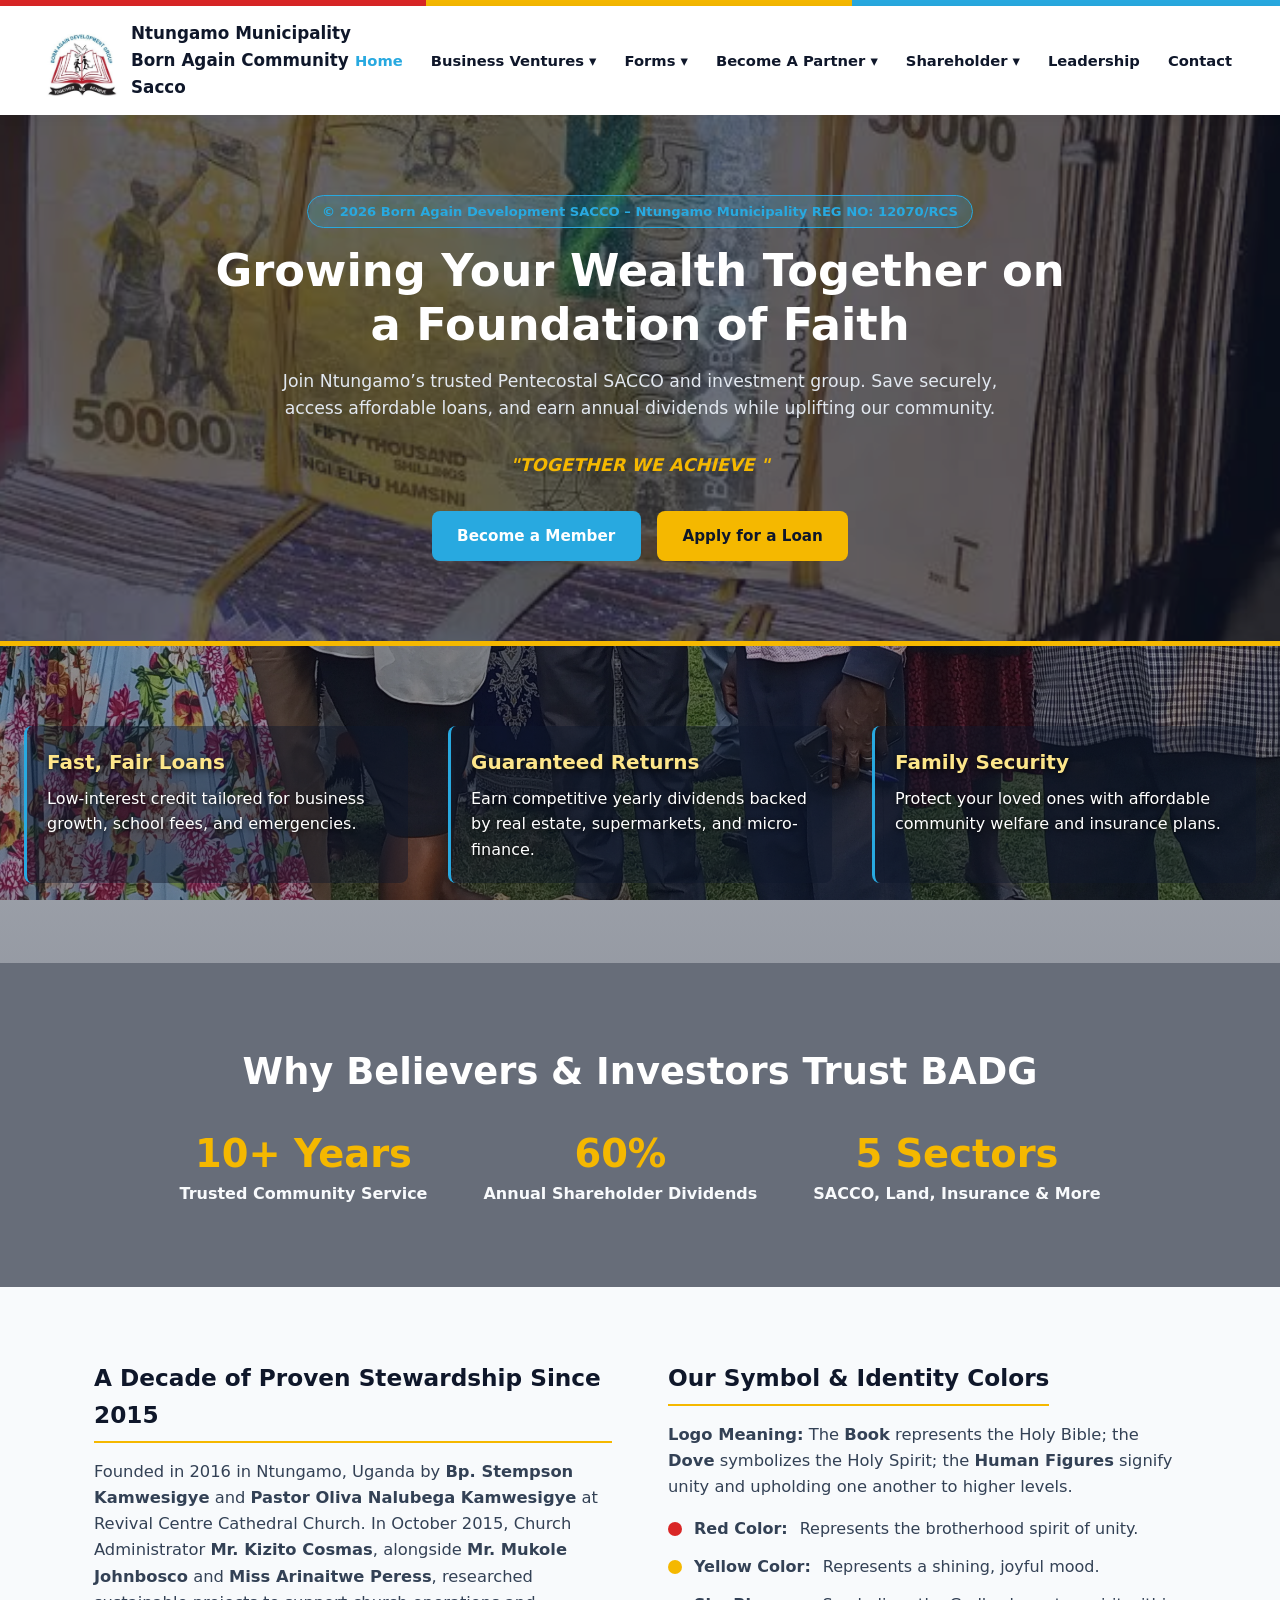
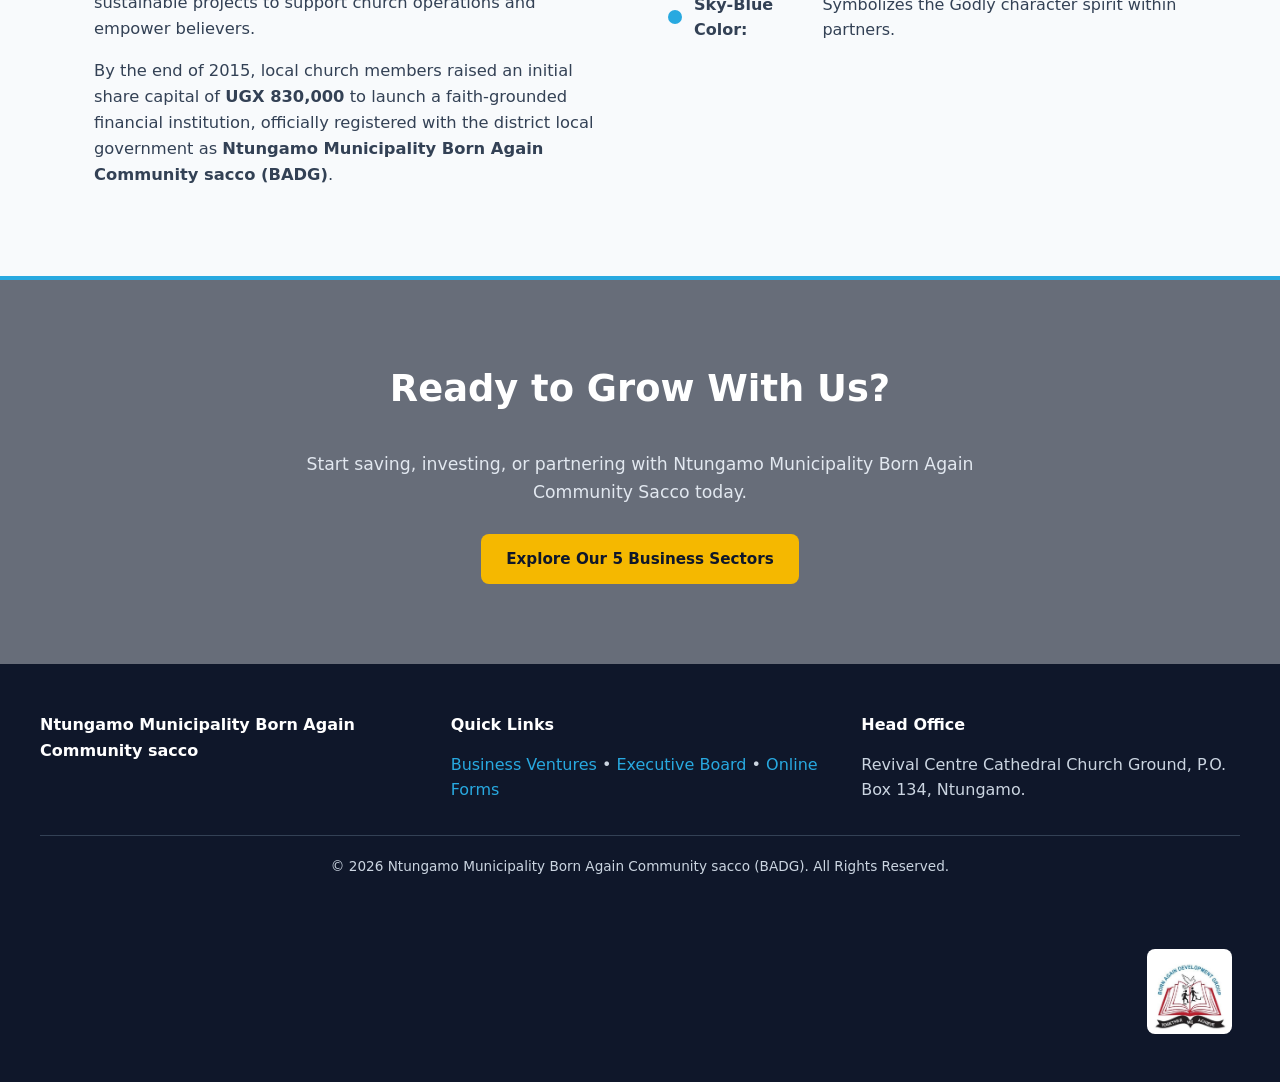
<file: index.html>
<!DOCTYPE html>
<html lang="en">

<head>
  <meta charset="UTF-8" />
  <meta name="viewport" content="width=device-width, initial-scale=1.0" />
  <title>Home | Ntungamo Municipality Born Again Community sacco
  </title>
  <link rel="stylesheet" href="style.css" />
</head>

<body>
  <div class="brand-bar"></div>
  <header>
    <div class="nav-container">
      <a href="index.html" class="brand">
        <img src="Group LOGO.jpg" alt="Ntungamo Municipality Born Again Community sacco
            Logo" class="nav-logo" />
        <span>Ntungamo Municipality Born Again Community Sacco
        </span>
      </a>
      <nav>
        <ul>
          <li class="mobile-close-item">
            <button type="button" class="mobile-close-btn"
              onclick="document.querySelector('.nav-container nav').classList.remove('mobile-open')"
              aria-label="Close Menu">&times;</button>
          </li>

          <li><a href="index.html" class="active">Home</a></li>
          <li>
            <a href="ventures.html">Business Ventures ▾</a>
            <div class="dropdown">
              <a href="sacco.html">SACCO Sector (Micro Finance)</a>
              <a href="insurance.html">Insurance Sector</a>
              <a href="housing.html">Land &amp; Housing Finance</a>
              <a href="academic.html">Academic Sector</a>
              <a href="trading.html">Trading &amp; Supermarkets</a>

            </div>
          </li>
          <li>
            <a href="forms.html">Forms ▾</a>
            <div class="dropdown">
              <a href="forms.html?type=membership">Membership Registration Form</a>
              <a href="forms.html?type=family">Family Protection Subscription</a>
              <a href="forms.html?type=loan">Loan Application Form</a>
              <a href="forms.html?type=family">Family Protection Subscription</a>
              <a href="forms.html?type=fif">Funeral Insurance Fund (F.I.F.)</a>
            </div>
          </li>
          <li>
            <a href="forms.html?type=partner">Become A Partner ▾</a>
            <div class="dropdown">
              <a href="forms.html?type=investor">An Investor</a>
              <a href="forms.html?type=virtual">Virtual Business Collaborations</a>
              <a href="forms.html?type=family">Family Protection Subscription</a>
              <a href="forms.html?type=fif">Funeral Insurance Fund (F.I.F.)</a>
            </div>
          </li>
          <li>
            <a href="forms.html?type=shareholder">Shareholder ▾</a>
            <div class="dropdown">
              <a href="index.html#origin">The Guarantees</a>
              <a href="forms.html?type=dividends">Dividends Request Form</a>
              <a href="forms.html?type=transfer">Share Transfer Request Form</a>
              <a href="forms.html?type=commitment">Commitment Agreement Form</a>
            </div>
          </li>
          <li><a href="leadership.html">Leadership</a></li>
          <li><a href="contact.html">Contact</a></li>
        </ul>
      </nav>
      <!-- Mobile Navigation Button -->
      <button type="button" class="summary-menu-btn"
        onclick="document.querySelector('.nav-container nav').classList.toggle('mobile-open')"
        aria-label="Open Navigation Menu">
        <span></span>
        <span></span>
        <span></span>
      </button>
    </div>
  </header>

  <main>
    <!-- Hero Parallax Banner -->
    <div class="parallax-section parallax-hero">
      <div class="parallax-overlay">
        <div class="hero-tag">© 2026 Born Again Development SACCO – Ntungamo Municipality REG NO: 12070/RCS</div>
        <h1>Growing Your Wealth Together on a Foundation of Faith</h1>
        <p>Join Ntungamo’s trusted Pentecostal SACCO and investment group. Save securely, access affordable loans, and
          earn annual dividends while uplifting our community.</p>
        <div class="slogan">"TOGETHER WE ACHIEVE
          "</div>
        <div class="cta-group">
          <a href="forms.html?type=membership" class="btn btn-primary">Become a Member</a>
          <a href="forms.html?type=loan" class="btn btn-gold">Apply for a Loan</a>
        </div>
      </div>
    </div>

    <!-- Plain Text Trust Pillars (No Boxes) -->
    <section class="plain-section pillars-bg">

      <div class="plain-grid-3">
        <div class="plain-item">
          <h3>Fast, Fair Loans</h3>
          <p>Low-interest credit tailored for business growth, school fees, and emergencies.</p>
        </div>
        <div class="plain-item">
          <h3>Guaranteed Returns</h3>
          <p>Earn competitive yearly dividends backed by real estate, supermarkets, and micro-finance.</p>
        </div>
        <div class="plain-item">
          <h3>Family Security</h3>
          <p>Protect your loved ones with affordable community welfare and insurance plans.</p>
        </div>
      </div>
    </section>

    <!-- Parallax Transition Image 2 -->
    <div class="parallax-section parallax-mid">
      <div class="parallax-overlay">
        <h2>Why Believers &amp; Investors Trust BADG</h2>
        <div class="plain-stats">
          <div class="plain-stat-item">
            <strong>10+ Years</strong>
            <span>Trusted Community Service</span>
          </div>
          <div class="plain-stat-item">
            <strong>60%</strong>
            <span>Annual Shareholder Dividends</span>
          </div>
          <div class="plain-stat-item">
            <strong>5 Sectors</strong>
            <span>SACCO, Land, Insurance &amp; More</span>
          </div>
        </div>
      </div>
    </div>


    <section id="origin" class="plain-section">
      <div class="plain-grid-2">
        <div class="plain-text-block">
          <h3>A Decade of Proven Stewardship Since 2015</h3>
          <p>Founded in 2016 in Ntungamo, Uganda by <strong>Bp. Stempson Kamwesigye</strong> and <strong>Pastor Oliva
              Nalubega Kamwesigye</strong> at Revival Centre Cathedral Church. In October 2015, Church Administrator
            <strong>Mr. Kizito Cosmas</strong>, alongside <strong>Mr. Mukole Johnbosco</strong> and <strong>Miss
              Arinaitwe Peress</strong>, researched sustainable projects to support church operations and empower
            believers.
          </p>
          <p>By the end of 2015, local church members raised an initial share capital of <strong>UGX 830,000</strong> to
            launch a faith-grounded financial institution, officially registered with the district local government as
            <strong>Ntungamo Municipality Born Again Community sacco
              (BADG)</strong>.
          </p>
        </div>

        <div class="plain-text-block">
          <h3>Our Symbol &amp; Identity Colors</h3>
          <p><strong>Logo Meaning:</strong> The <strong>Book</strong> represents the Holy Bible; the
            <strong>Dove</strong> symbolizes the Holy Spirit; the <strong>Human Figures</strong> signify unity and
            upholding one another to higher levels.
          </p>
          <ul class="plain-color-list">
            <li><span class="dot dot-red"></span><strong>Red Color:</strong> Represents the brotherhood spirit of unity.
            </li>
            <li><span class="dot dot-gold"></span><strong>Yellow Color:</strong> Represents a shining, joyful mood.</li>
            <li><span class="dot dot-sky"></span><strong>Sky-Blue Color:</strong> Symbolizes the Godly character spirit
              within partners.</li>
          </ul>
        </div>
      </div>
    </section>

    <!-- Parallax Transition Image 3 -->
    <div class="parallax-section parallax-bottom">
      <div class="parallax-overlay">
        <h2>Ready to Grow With Us?</h2>
        <p>Start saving, investing, or partnering with Ntungamo Municipality Born Again Community Sacco today.</p>
        <a href="ventures.html" class="btn btn-gold">Explore Our 5 Business Sectors</a>
      </div>
    </div>
  </main>

  <footer>
    <div class="footer-grid">
      <div>
        <h4>Ntungamo Municipality Born Again Community sacco
        </h4>
      </div>
      <div>
        <h4>Quick Links</h4>
        <p><a href="ventures.html">Business Ventures</a> • <a href="leadership.html">Executive Board</a> • <a
            href="forms.html">Online Forms</a></p>
      </div>
      <div>
        <h4>Head Office</h4>
        <p>Revival Centre Cathedral Church Ground, P.O. Box 134, Ntungamo.</p>
      </div>
    </div>
    <div class="copyright">&copy; 2026 Ntungamo Municipality Born Again Community sacco
      (BADG). All Rights Reserved.</div>
    <footer>
      <div class="footer-logo-wrap">
        <img src="Group LOGO.jpg" alt="Ntungamo Municipality Born Again Community sacco
       Logo" class="footer-logo" />
      </div>
    </footer>

  </footer>
  <script>
    document.querySelectorAll('.nav-container nav li > a').forEach(link => {
      if (link.nextElementSibling && link.nextElementSibling.classList.contains('dropdown')) {
        link.addEventListener('click', e => {
          if (window.innerWidth <= 900) {
            e.preventDefault();
            link.parentElement.classList.toggle('sub-open');
          }
        });
      }
    });
  </script>

  <button type="button"
    onclick="window.scrollTo({top:0,behavior:'smooth'});document.querySelector('.nav-container nav').classList.add('mobile-open');"
    style="position:fixed;bottom:20px;right:20px;background:#1e3a8a;color:#ffffff;border:none;border-radius:50px;padding:12px 20px;font-size:0.95rem;font-weight:600;box-shadow:0 6px 18px rgba(0,0,0,0.3);z-index:99999;cursor:pointer;">&uarr;
    Top / Menu</button>
</body>

</html>
</file>
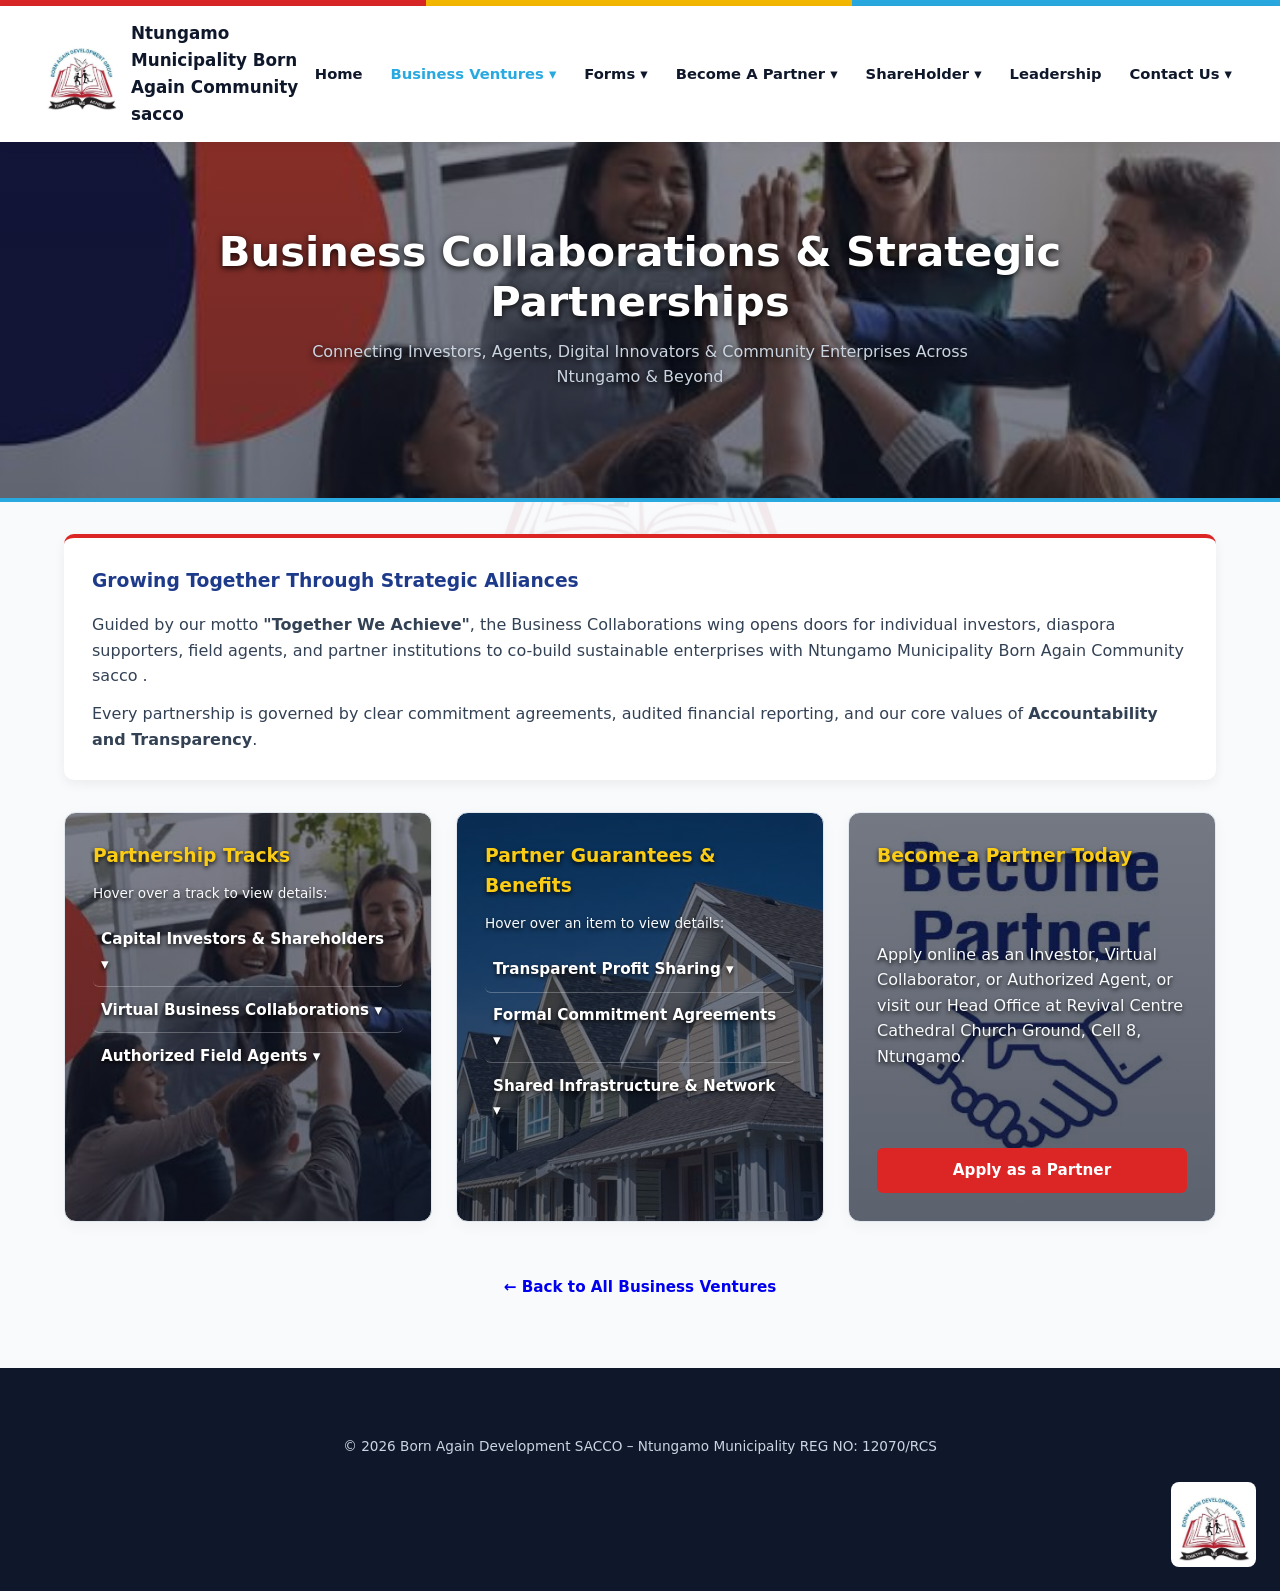
<file: collaborations.html>
<!DOCTYPE html>
<html lang="en">

<head>
  <meta charset="UTF-8" />
  <meta name="viewport" content="width=device-width, initial-scale=1.0" />
  <title>Business Collaborations | Ntungamo Municipality Born Again Community sacco
  </title>
  <link rel="stylesheet" href="style.css" />
</head>

<body>
  <div class="brand-bar"></div>
  <header>
    <div class="nav-container">
      <a href="index.html" class="brand">
        <img src="Group LOGO.jpg" alt="Ntungamo Municipality Born Again Community sacco
 Logo" class="nav-logo" />
        <span>Ntungamo Municipality Born Again Community sacco
        </span>
      </a>
      <nav>
        <ul>
          <li><a href="index.html">Home</a></li>
          <li>
            <a href="ventures.html" class="active">Business Ventures &#9662;</a>
            <div class="dropdown">
              <a href="sacco.html">SACCO Sector (Micro Finance)</a>
              <a href="insurance.html">Insurance Sector</a>
              <a href="housing.html">Land &amp; Housing Finance</a>
              <a href="academic.html">Academic Sector</a>
              <a href="trading.html">Trading &amp; Supermarkets</a>
              <a href="collaborations.html">Business Collaborations</a>
              <a href="collaborations.html">Business Collaborations</a>
            </div>
          </li>
          <li>
            <a href="forms.html">Forms &#9662;</a>
            <div class="dropdown">
              <a href="forms.html?type=membership">Membership Registration Form</a>
              <a href="forms.html?type=family">Family Protection Subscription</a>
              <a href="forms.html?type=loan">Loan Application Form</a>
              <a href="forms.html?type=family">Family Protection Subscription</a>
<a href="forms.html?type=fif">Funeral Insurance Fund (F.I.F.)</a>
            </div>
          </li>
          <li>
            <a href="forms.html?type=partner">Become A Partner &#9662;</a>
            <div class="dropdown">
              <a href="forms.html?type=investor">An Investor</a>
              <a href="forms.html?type=virtual">Virtual Business Collaborations</a>
              <a href="forms.html?type=family">Family Protection Subscription</a>
<a href="forms.html?type=fif">Funeral Insurance Fund (F.I.F.)</a>
            </div>
          </li>
          <li>
            <a href="forms.html?type=shareholder">ShareHolder &#9662;</a>
            <div class="dropdown">
              <a href="index.html#origin">The Guarantees</a>
              <a href="forms.html?type=dividends">Dividends Request Form</a>
              <a href="forms.html?type=transfer">Share Transfer Request Form</a>
              <a href="forms.html?type=commitment">Commitment Agreement Form</a>
            </div>
          </li>
          <li><a href="leadership.html">Leadership</a></li>
          <li>
            <a href="contact.html">Contact Us &#9662;</a>
            <div class="dropdown dropdown-right">
              <a href="contact.html#office">Head Office Location</a>
              <a href="tel:+256701729615">Call Manager (+256 701 729 615)</a>
              <a href="https://wa.me" target="_blank" rel="noopener noreferrer">WhatsApp (+256 758 814 548)</a>
              <a href="mailto:infor.bornagain@gmail.com">Email Management</a>
              <a href="contact.html#message">Send Online Message</a>
            </div>
          </li>
        </ul>
      </nav>
    </div>
  </header>

  <main>
    <div class="page-header collab-hero">
      <h1>Business Collaborations &amp; Strategic Partnerships</h1>
      <p>Connecting Investors, Agents, Digital Innovators &amp; Community Enterprises Across Ntungamo &amp; Beyond</p>
    </div>

    <section class="sector-detail-section">
      <!-- Overview Box -->
      <div class="detail-box" style="margin-bottom: 2rem;">
        <h3>Growing Together Through Strategic Alliances</h3>
        <p style="color: #334155; margin-bottom: 0.75rem;">
          Guided by our motto <strong>"Together We Achieve"</strong>, the Business Collaborations wing opens doors for
          individual investors, diaspora supporters, field agents, and partner institutions to co-build sustainable
          enterprises with Ntungamo Municipality Born Again Community sacco
          .
        </p>
        <p style="color: #334155;">
          Every partnership is governed by clear commitment agreements, audited financial reporting, and our core values
          of <strong>Accountability and Transparency</strong>.
        </p>
      </div>

      <!-- 3 Interactive Hover & Image Cards -->
      <div class="grid-3">
        <!-- Card 1: Partnership Tracks -->
        <div class="card sacco-parallax-card card-collab-tracks">
          <h3>Partnership Tracks</h3>
          <p style="font-size: 0.85rem; margin-bottom: 0.75rem;">Hover over a track to view details:</p>
          <ul class="hover-explain-list">
            <li>
              <div class="item-title">Capital Investors &amp; Shareholders &#9662;</div>
              <div class="item-desc">Invest share capital into high-growth SACCO, supermarket, and housing ventures to
                earn annual dividends from the 60% shareholder pool.</div>
            </li>
            <li>
              <div class="item-title">Virtual Business Collaborations &#9662;</div>
              <div class="item-desc">Remote digital, ICT, diaspora, and cross-border business partnerships that connect
                Ntungamo enterprises to wider markets.</div>
            </li>
            <li>
              <div class="item-title">Authorized Field Agents &#9662;</div>
              <div class="item-desc">Represent Born Again Development SACCO in your cell, parish, or institution to
                mobilize savings, onboard members, and earn commissions.</div>
            </li>
          </ul>
        </div>

        <!-- Card 2: Partner Guarantees & Governance -->
        <div class="card sacco-parallax-card card-collab-gov">
          <h3>Partner Guarantees &amp; Benefits</h3>
          <p style="font-size: 0.85rem; margin-bottom: 0.75rem;">Hover over an item to view details:</p>
          <ul class="hover-explain-list">
            <li>
              <div class="item-title">Transparent Profit Sharing &#9662;</div>
              <div class="item-desc">Clear, documented dividend distribution with 60% shared among shareholders and 40%
                supporting church &amp; community development.</div>
            </li>
            <li>
              <div class="item-title">Formal Commitment Agreements &#9662;</div>
              <div class="item-desc">Every investor and agent partnership is backed by signed legal agreements, share
                certificates, and audited balance sheets.</div>
            </li>
            <li>
              <div class="item-title">Shared Infrastructure &amp; Network &#9662;</div>
              <div class="item-desc">Access our established member base, Abacos ICT Centre digital support, and
                multi-sector distribution channels.</div>
            </li>
          </ul>
        </div>

        <!-- Card 3: Call to Action -->
        <div class="card sacco-parallax-card card-collab-join">
          <h3>Become a Partner Today</h3>
          <p>Apply online as an Investor, Virtual Collaborator, or Authorized Agent, or visit our Head Office at Revival
            Centre Cathedral Church Ground, Cell 8, Ntungamo.</p>
          <a href="forms.html?type=partner" class="btn btn-red" style="margin-top: 1.25rem; text-align: center;">Apply
            as a Partner</a>
        </div>
      </div>

      <div style="margin-top: 2.5rem; text-align: center;">
        <a href="ventures.html" class="btn btn-blue">&larr; Back to All Business Ventures</a>
      </div>
    </section>
  </main>

  <footer>
    <div class="copyright">&copy; 2026 Born Again Development SACCO – Ntungamo Municipality REG NO: 12070/RCS</div>
    <div class="footer-logo-wrap">
      <img src="Group LOGO.jpg" alt="Ntungamo Municipality Born Again Community sacco
 Logo" class="footer-logo" />
    </div>
  </footer>
<button type="button" onclick="window.scrollTo({top:0,behavior:'smooth'});document.querySelector('.nav-container nav').classList.add('mobile-open');" style="position:fixed;bottom:20px;right:20px;background:#1e3a8a;color:#ffffff;border:none;border-radius:50px;padding:12px 20px;font-size:0.95rem;font-weight:600;box-shadow:0 6px 18px rgba(0,0,0,0.3);z-index:99999;cursor:pointer;">&uarr; Top / Menu</button>
</body>

</html>
</file>
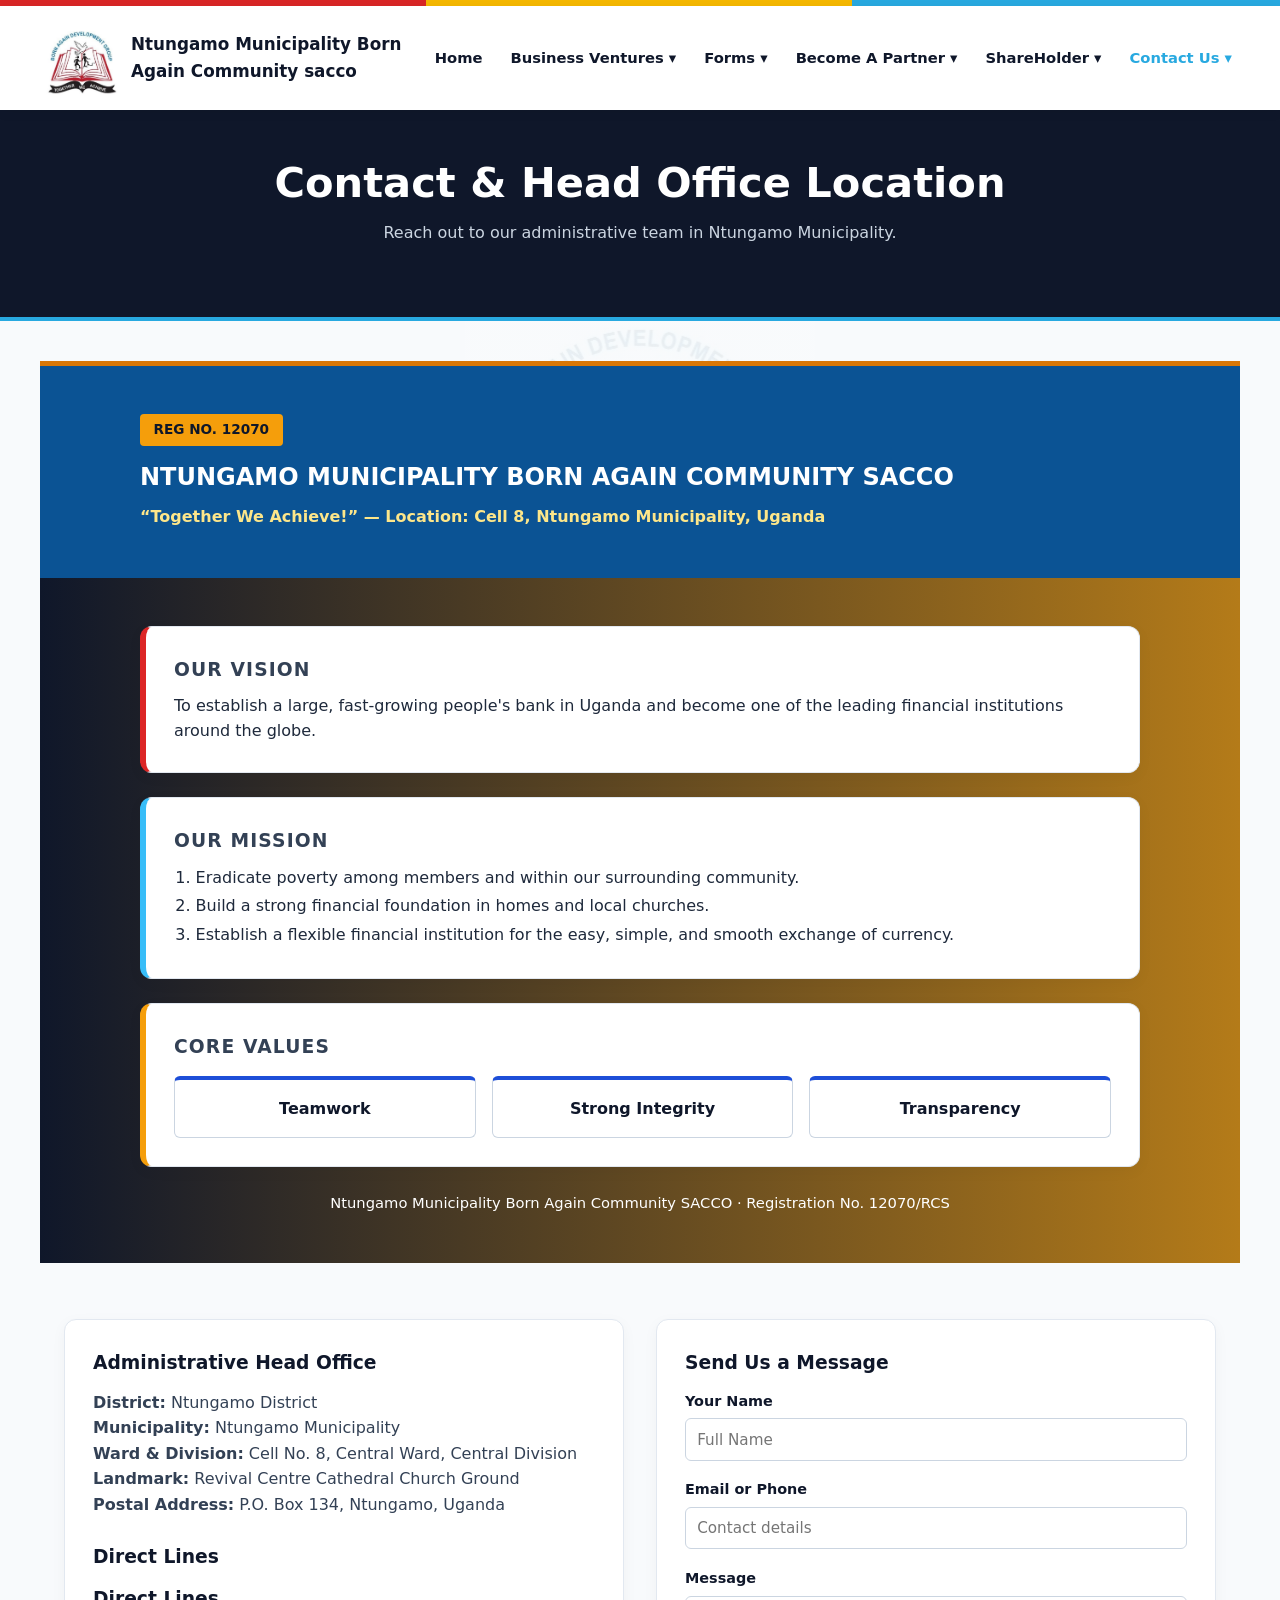
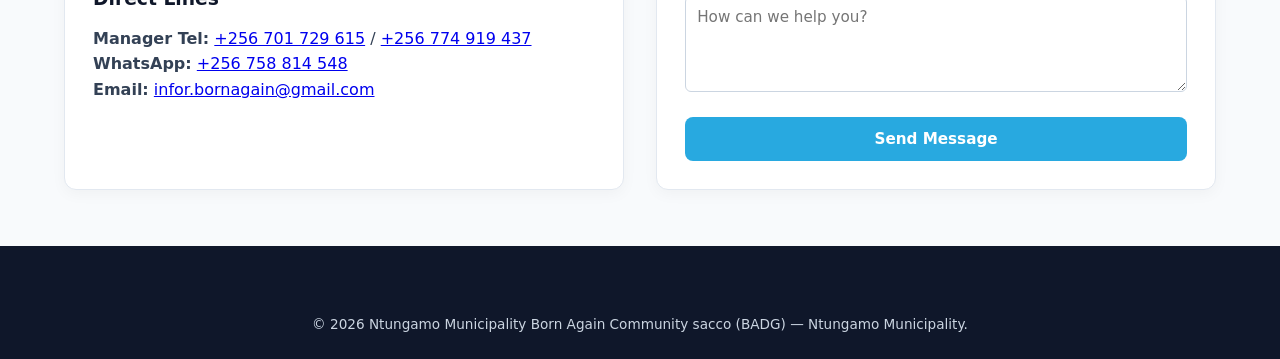
<file: contact.html>
<!DOCTYPE html>
<html lang="en">

<head>
  <meta charset="UTF-8" />
  <meta name="viewport" content="width=device-width, initial-scale=1.0" />
  <title>Contact Us | Ntungamo Municipality Born Again Community sacco
  </title>
  <link rel="stylesheet" href="style.css" />
</head>

<body>
  <div class="brand-bar"></div>
  <header>
    <div class="nav-container">
      <a href="index.html" class="brand">
        <img src="Group LOGO.jpg" alt="Ntungamo Municipality Born Again Community sacco
 Logo" class="nav-logo" />
        <span>Ntungamo Municipality Born Again Community sacco
        </span>
      </a>
      <nav>
        <ul>
          <li><a href="index.html">Home</a></li>
          <li>
            <a href="ventures.html">Business Ventures ▾</a>
            <div class="dropdown">
              <a href="ventures.html#sacco">SACCO Sector (Micro Finance)</a>
              <a href="ventures.html#insurance">Insurance Sector</a>
              <a href="ventures.html#housing">Land &amp; Housing Finance</a>
              <a href="ventures.html#academic">Academic Sector</a>
              <a href="ventures.html#trading">Trading &amp; Supermarkets</a>
            </div>
          </li>
          <li>
            <a href="forms.html">Forms ▾</a>
            <div class="dropdown">
              <a href="forms.html?type=membership">Membership Registration Form</a>
              <a href="forms.html?type=family">Family Protection Subscription</a>
              <a href="forms.html?type=loan">Loan Application Form</a>
              <a href="forms.html?type=family">Family Protection Subscription</a>
              <a href="forms.html?type=fif">Funeral Insurance Fund (F.I.F.)</a>
            </div>
          </li>
          <li>
            <a href="forms.html?type=partner">Become A Partner ▾</a>
            <div class="dropdown">
              <a href="forms.html?type=investor">An Investor</a>
              <a href="forms.html?type=virtual">Virtual Business Collaborations</a>
              <a href="forms.html?type=family">Family Protection Subscription</a>
              <a href="forms.html?type=fif">Funeral Insurance Fund (F.I.F.)</a>
            </div>
          </li>
          <li>
            <a href="forms.html?type=shareholder">ShareHolder ▾</a>
            <div class="dropdown">
              <a href="index.html#origin">The Guarantees</a>
              <a href="forms.html?type=dividends">Dividends Request Form</a>
              <a href="forms.html?type=transfer">Share Transfer Request Form</a>
              <a href="forms.html?type=commitment">Commitment Agreement Form</a>
            </div>
          </li>

          <li>
            <a href="contact.html" class="active">Contact Us &#9662;</a>
            <div class="dropdown dropdown-right">
              <a href="contact.html#office">Head Office Location</a>
              <a href="tel:+256701729615">Call Manager (+256 701 729 615)</a>
              <a href="https://wa.me" target="_blank" rel="noopener noreferrer">WhatsApp (+256 758 814 548)</a>
              <a href="mailto:<infor.bornagain@gmail.com">Email Management</a>
              <a href="contact.html#message">Send Online Message</a>
            </div>
          </li>


        </ul>
      </nav>
    </div>
  </header>

  <main>
    <div class="page-header">
      <h1>Contact &amp; Head Office Location</h1>
      <p>Reach out to our administrative team in Ntungamo Municipality.</p>
    </div>

    <!-- Official Vision, Mission & Core Values -->
    <section id="vision-section"
      style="background: #0b5394; border-top: 5px solid #d97706; color: #ffffff; padding: 3rem 1.5rem; margin-top: 2.5rem;">
      <div style="max-width: 1000px; margin: 0 auto;">
        <span
          style="display: inline-block; background: #f59e0b; color: #0f172a; font-weight: 700; font-size: 0.85rem; padding: 0.3rem 0.85rem; border-radius: 4px; margin-bottom: 0.75rem;">REG
          NO. 12070</span>
        <h2 style="color: #ffffff; margin-bottom: 0.5rem;">NTUNGAMO MUNICIPALITY BORN AGAIN COMMUNITY SACCO</h2>
        <p style="color: #fde68a; font-weight: 600;">&ldquo;Together We Achieve!&rdquo; &mdash; Location: Cell 8,
          Ntungamo Municipality, Uganda</p>
      </div>
    </section>

    <section style="background: linear-gradient(90deg, #0f172a 0%, #b47b19 100%); padding: 3rem 1.5rem;">
      <div style="max-width: 1000px; margin: 0 auto; display: flex; flex-direction: column; gap: 1.5rem;">

        <div class="card" style="border-left: 6px solid #dc2626; margin: 0;">
          <h3 style="letter-spacing: 0.06em; color: #334155; margin-bottom: 0.5rem;">OUR VISION</h3>
          <p style="color: #1e293b;">To establish a large, fast-growing people's bank in Uganda and become one of the
            leading financial institutions around the globe.</p>
        </div>

        <div class="card" style="border-left: 6px solid #38bdf8; margin: 0;">
          <h3 style="letter-spacing: 0.06em; color: #334155; margin-bottom: 0.5rem;">OUR MISSION</h3>
          <ol style="padding-left: 1.35rem; line-height: 1.8; color: #1e293b;">
            <li>Eradicate poverty among members and within our surrounding community.</li>
            <li>Build a strong financial foundation in homes and local churches.</li>
            <li>Establish a flexible financial institution for the easy, simple, and smooth exchange of currency.</li>
          </ol>
        </div>

        <div class="card" style="border-left: 6px solid #f59e0b; margin: 0;">
          <h3 style="letter-spacing: 0.06em; color: #334155; margin-bottom: 0.85rem;">CORE VALUES</h3>
          <div class="grid-3" style="gap: 1rem;">
            <div
              style="border: 1px solid #cbd5e1; border-top: 4px solid #1d4ed8; border-radius: 6px; padding: 1rem; text-align: center; font-weight: 700; color: #0f172a;">
              Teamwork</div>
            <div
              style="border: 1px solid #cbd5e1; border-top: 4px solid #1d4ed8; border-radius: 6px; padding: 1rem; text-align: center; font-weight: 700; color: #0f172a;">
              Strong Integrity</div>
            <div
              style="border: 1px solid #cbd5e1; border-top: 4px solid #1d4ed8; border-radius: 6px; padding: 1rem; text-align: center; font-weight: 700; color: #0f172a;">
              Transparency</div>
          </div>
        </div>

        <p style="text-align: center; color: #ffffff; font-size: 0.92rem;">Ntungamo Municipality Born Again Community
          SACCO &middot; Registration No. 12070/RCS</p>
      </div>
    </section>


    <section>
      <div class="grid-2">
        <div class="card" id="office">
          <h3>Administrative Head Office</h3>
          <p style="margin-bottom: 1rem;">
            <strong>District:</strong> Ntungamo District<br>
            <strong>Municipality:</strong> Ntungamo Municipality<br>
            <strong>Ward &amp; Division:</strong> Cell No. 8, Central Ward, Central Division<br>
            <strong>Landmark:</strong> Revival Centre Cathedral Church Ground<br>
            <strong>Postal Address:</strong> P.O. Box 134, Ntungamo, Uganda
          </p>
          <h3 style="margin-top: 1.5rem;">Direct Lines</h3>
          <h3>Direct Lines</h3>
          <p><strong>Manager Tel:</strong> <a href="tel:+256701729615">+256 701 729 615</a> / <a
              href="tel:+256774919437">+256 774 919 437</a></p>
          <p><strong>WhatsApp:</strong> <a href="https://wa.me" target="_blank" rel="noopener noreferrer">+256 758 814
              548</a></p>
          <p><strong>Email:</strong> <a href="mailto:infor.bornagain@gmail.com">infor.bornagain@gmail.com</a></p>

        </div>

        <div class="card" id="message">
          <h3>Send Us a Message</h3>
          <form onsubmit="event.preventDefault(); alert('Message sent to BADG Ntungamo office!');">
            <div class="form-group">
              <label>Your Name</label>
              <input type="text" required placeholder="Full Name" />
            </div>
            <div class="form-group">
              <label>Email or Phone</label>
              <input type="text" required placeholder="Contact details" />
            </div>
            <div class="form-group">
              <label>Message</label>
              <textarea rows="4" required placeholder="How can we help you?"></textarea>
            </div>
            <button type="submit" class="btn btn-primary btn-full">Send Message</button>
          </form>
        </div>
      </div>
    </section>
  </main>

  <footer>
    <div class="copyright">&copy; 2026 Ntungamo Municipality Born Again Community sacco
      (BADG) — Ntungamo Municipality.</div>
  </footer>
  <button type="button"
    onclick="window.scrollTo({top:0,behavior:'smooth'});document.querySelector('.nav-container nav').classList.add('mobile-open');"
    style="position:fixed;bottom:20px;right:20px;background:#1e3a8a;color:#ffffff;border:none;border-radius:50px;padding:12px 20px;font-size:0.95rem;font-weight:600;box-shadow:0 6px 18px rgba(0,0,0,0.3);z-index:99999;cursor:pointer;">&uarr;
    Top / Menu</button>
</body>

</html>
</file>
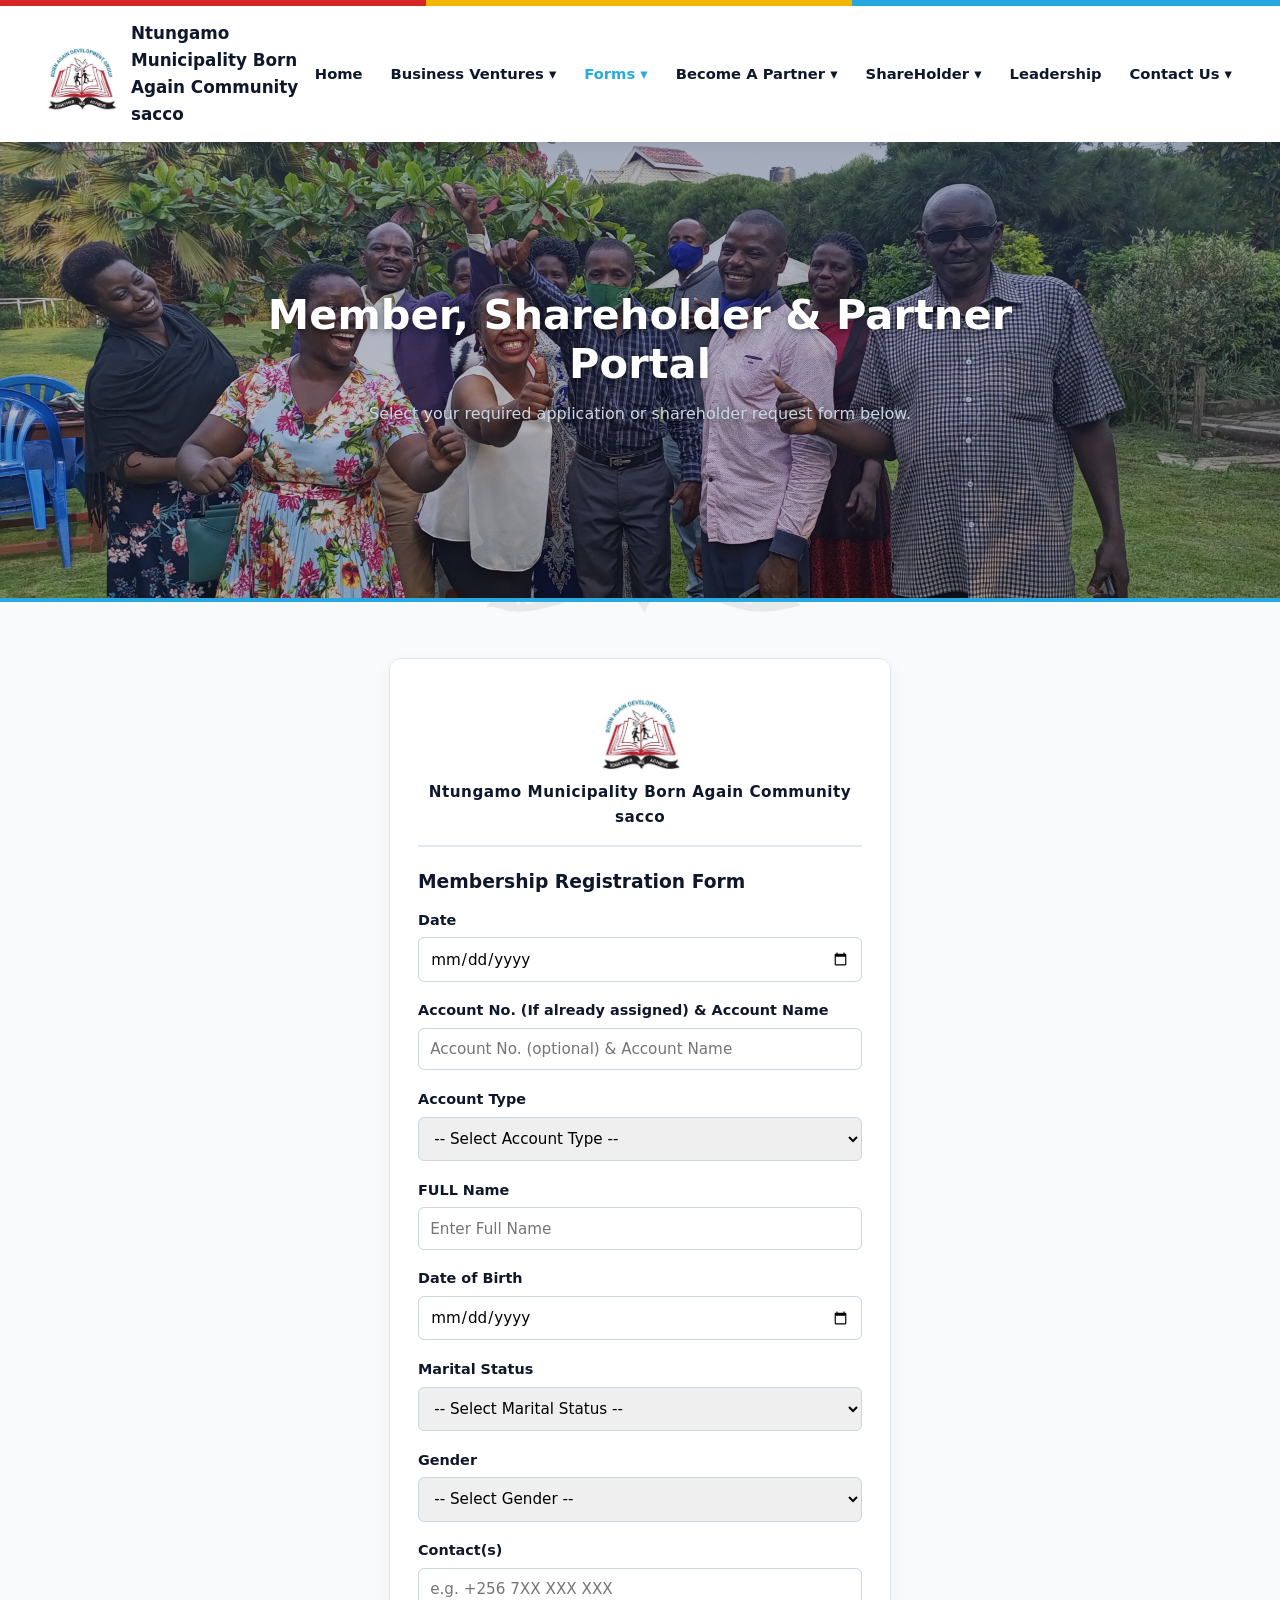
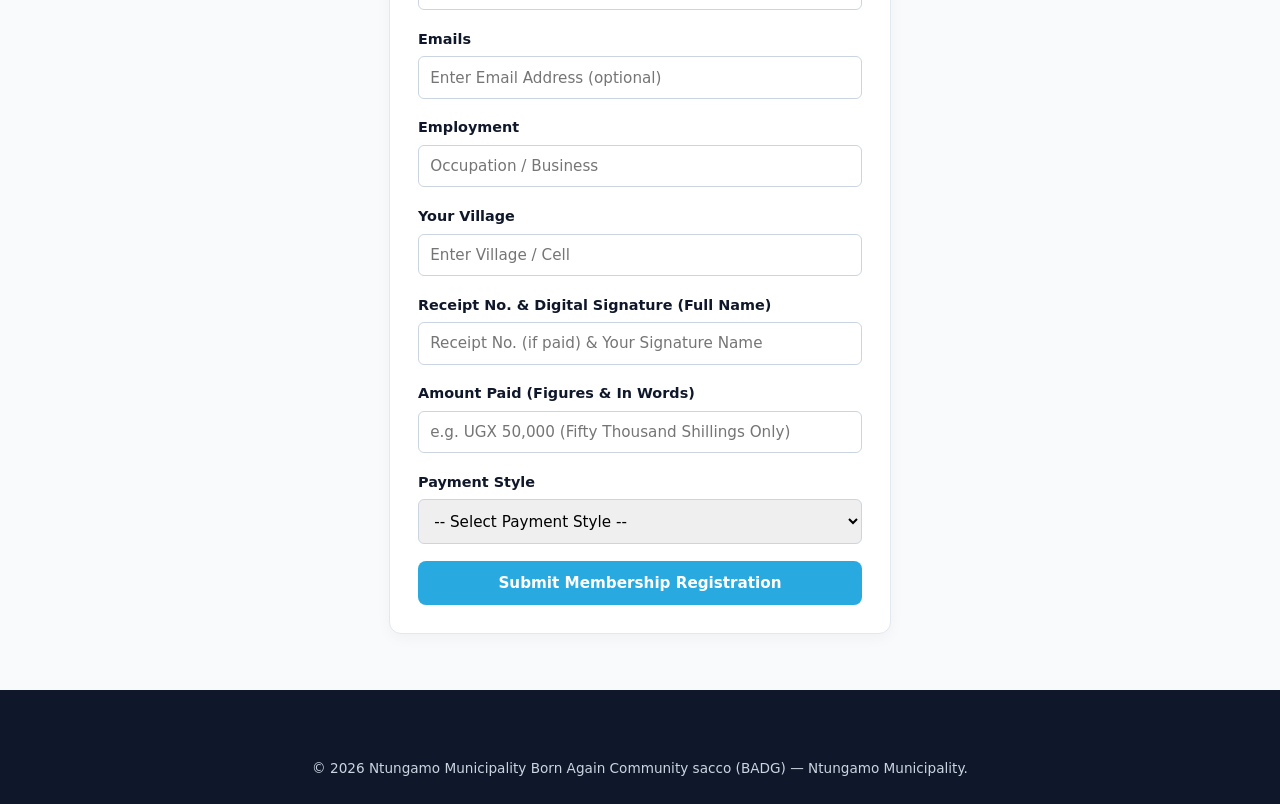
<file: forms.html>
<!DOCTYPE html>
<html lang="en">

<head>
  <meta charset="UTF-8" />
  <meta name="viewport" content="width=device-width, initial-scale=1.0" />
  <title>Forms &amp; Portals | Ntungamo Municipality Born Again Community sacco
  </title>
  <link rel="stylesheet" href="style.css" />
</head>

<body>
  <div class="brand-bar"></div>
  <header>
    <div class="nav-container">
      <a href="index.html" class="brand">
        <img src="Group LOGO.jpg" alt="Ntungamo Municipality Born Again Community sacco
 Logo" class="nav-logo" />
        <span>Ntungamo Municipality Born Again Community sacco
        </span>
      </a>
      <nav>
        <ul>
          <li><a href="index.html">Home</a></li>
          <li>
            <a href="ventures.html">Business Ventures ▾</a>
            <div class="dropdown">
              <a href="ventures.html#sacco">SACCO Sector (Micro Finance)</a>
              <a href="ventures.html#insurance">Insurance Sector</a>
              <a href="ventures.html#housing">Land &amp; Housing Finance</a>
              <a href="ventures.html#academic">Academic Sector</a>
              <a href="ventures.html#trading">Trading &amp; Supermarkets</a>

            </div>
          </li>
          <li>
            <a href="forms.html" class="active">Forms ▾</a>

            <div class="dropdown">
              <a href="forms.html?type=membership">Membership Registration Form</a>
              <a href="forms.html?type=family">Family Protection Subscription</a>
              <a href="forms.html?type=loan">Loan Application Form</a>
              <a href="forms.html?type=family">Family Protection Subscription</a>
              <a href="forms.html?type=fif">Funeral Insurance Fund (F.I.F.)</a>
              <a href="forms.html?type=group">SACCO Group Account Opening form</a>
              <a href="forms.html?type=fixed-tender">Fixed Deposit Tender Form</a>
              <a href="forms.html?type=fixed-withdrawal">Fixed Deposit Withdrawal Request</a>

            </div>
          </li>
          <li>
            <a href="forms.html?type=partner">Become A Partner ▾</a>
            <div class="dropdown">
              <a href="forms.html?type=investor">An Investor</a>
              <a href="forms.html?type=virtual">Virtual Business Collaborations</a>
              <a href="forms.html?type=family">Family Protection Subscription</a>

            </div>
          </li>
          <li>
            <a href="forms.html?type=shareholder">ShareHolder ▾</a>
            <div class="dropdown">
              <a href="index.html#origin">The Guarantees</a>
              <a href="forms.html?type=dividends">Dividends Request Form</a>
              <a href="forms.html?type=transfer">Share Transfer Request Form</a>
              <a href="forms.html?type=commitment">Commitment Agreement Form</a>
            </div>
          </li>
          <li><a href="leadership.html">Leadership</a></li>
          <li>
            <a href="contact.html">Contact Us ▾</a>
            <div class="dropdown dropdown-right">
              <a href="contact.html#office">Head Office Location</a>
              <a href="tel:+256701729615">Call Manager (+256 701 729 615)</a>
              <a href="https://wa.me" target="_blank">WhatsApp (+256 758 814 548)</a>
              <a href="mailto:info@bornagaindevgroup.org">Email Management</a>
              <a href="contact.html#message">Send Online Message</a>
            </div>
          </li>
        </ul>
      </nav>
    </div>
  </header>

  <main>
    <div class="page-header forms-hero">
      <h1>Member, Shareholder &amp; Partner Portal</h1>
      <p>Select your required application or shareholder request form below.</p>
    </div>

    <section class="forms-grid">
      <!-- 1. Membership Registration Form -->
      <div class="card form-box" id="membership">
        <div class="form-logo-header">
          <img src="Group LOGO.jpg" alt="Ntungamo Municipality Born Again Community sacco Logo" class="form-top-logo" />
          <span class="form-org-name">Ntungamo Municipality Born Again Community sacco
          </span>
        </div>
        <h3>Membership Registration Form</h3>
        <form action="https://formsubmit.co" method="POST">
          <div class="form-group">
            <label>Date</label>
            <input type="date" name="Registration_Date" required />
          </div>

          <div class="form-group">
            <label>Account No. (If already assigned) &amp; Account Name</label>
            <input type="text" name="Account_No_And_Name" placeholder="Account No. (optional) & Account Name"
              required />
          </div>

          <div class="form-group">
            <label>Account Type</label>
            <select name="Account_Type" required>
              <option value="">-- Select Account Type --</option>
              <option value="Saving deposit">Saving deposit</option>
              <option value="Fixed deposit">Fixed deposit</option>
              <option value="Junior Account">Junior Account</option>
            </select>
          </div>

          <div class="form-group">
            <label>FULL Name</label>
            <input type="text" name="Full_Name" placeholder="Enter Full Name" required />
          </div>

          <div class="form-group">
            <label>Date of Birth</label>
            <input type="date" name="Date_of_Birth" required />
          </div>

          <div class="form-group">
            <label>Marital Status</label>
            <select name="Marital_Status" required>
              <option value="">-- Select Marital Status --</option>
              <option value="Single">Single</option>
              <option value="Married">Married</option>
              <option value="Widowed">Widowed</option>
              <option value="Other">Other</option>
            </select>
          </div>

          <div class="form-group">
            <label>Gender</label>
            <select name="Gender" required>
              <option value="">-- Select Gender --</option>
              <option value="Male">Male</option>
              <option value="Female">Female</option>
            </select>
          </div>

          <div class="form-group">
            <label>Contact(s)</label>
            <input type="tel" name="Contacts" placeholder="e.g. +256 7XX XXX XXX" required />
          </div>

          <div class="form-group">
            <label>Emails</label>
            <input type="email" name="Email" placeholder="Enter Email Address (optional)" />
          </div>

          <div class="form-group">
            <label>Employment</label>
            <input type="text" name="Employment" placeholder="Occupation / Business" required />
          </div>

          <div class="form-group">
            <label>Your Village</label>
            <input type="text" name="Village" placeholder="Enter Village / Cell" required />
          </div>

          <div class="form-group">
            <label>Receipt No. &amp; Digital Signature (Full Name)</label>
            <input type="text" name="Receipt_No_And_Sign" placeholder="Receipt No. (if paid) & Your Signature Name" />
          </div>

          <div class="form-group">
            <label>Amount Paid (Figures &amp; In Words)</label>
            <input type="text" name="Amount_Paid" placeholder="e.g. UGX 50,000 (Fifty Thousand Shillings Only)" />
          </div>

          <div class="form-group">
            <label>Payment Style</label>
            <select name="Payment_Style" required>
              <option value="">-- Select Payment Style --</option>
              <option value="Cash">Cash</option>
              <option value="Mobile">Mobile</option>
              <option value="Cheque">Cheque</option>
            </select>
          </div>

          <button type="submit" class="btn btn-primary btn-full">Submit Membership Registration</button>

      </div>


      <div class="group"> <!-- SACCO Group Account Opening Form -->
        <div class="card form-box" id="group">
          <style="margin-top: 2.5rem; max-width: 800px; margin-left: auto; margin-right: auto;"></style>></style>
            <div class="form-logo-header">
              <img src="Group LOGO.jpg" alt="Ntungamo Municipality Born Again Community SACCO Logo"
                class="form-top-logo" />
              <span class="form-org-name">NTUNGAMO MUNICIPALITY BORN AGAIN COMMUNITY SACCO</span>
            </div>
            <h3 style="text-align: center; margin-bottom: 1rem;">SACCO GROUP ACCOUNT OPENING FORM</h3>

            <form action="https://formsubmit.co" method="POST" enctype="multipart/form-data">
              <input type="hidden" name="_subject" value="New SACCO Group Account Opening Form" />

              <div class="form-group">
                <label>Date</label>
                <input type="date" name="Opening_Date" required />
              </div>

              <div class="form-group">
                <label>Mode of Account Operation</label>
                <select name="Mode_Of_Operation" required>
                  <option value="">-- Select Mode of Operation --</option>
                  <option value="1. All Must Sign">1. All Must Sign</option>
                  <option value="2. Either-Two can Sign">2. Either-Two can Sign</option>
                </select>
              </div>

              <div class="form-group">
                <label>A/C No. (If assigned) &amp; A/C Name</label>
                <input type="text" name="Account_No_And_Name" placeholder="A/C No. (optional) & Group Account Name"
                  required />
              </div>

              <!-- 1st Accountholder -->
              <hr style="margin: 1.5rem 0; border: 0; border-top: 2px solid #e2e8f0;" />
              <h4 style="margin-bottom: 0.75rem; color: #0f172a;">1<sup>st</sup> &ndash; ACCOUNTHOLDER ONE</h4>
              <div class="form-group"><label>FULL Name</label><input type="text" name="Holder1_Full_Name" required />
              </div>
              <div class="form-group"><label>Date of Birth</label><input type="date" name="Holder1_DOB" required />
              </div>
              <div class="form-group"><label>Marital Status</label><input type="text" name="Holder1_Marital_Status"
                  required /></div>
              <div class="form-group">
                <label>Gender</label>
                <select name="Holder1_Gender" required>
                  <option value="">-- Select --</option>
                  <option value="Male">Male</option>
                  <option value="Female">Female</option>
                </select>
              </div>
              <div class="form-group"><label>Contact(s)</label><input type="tel" name="Holder1_Contacts" required />
              </div>
              <div class="form-group"><label>Emails</label><input type="email" name="Holder1_Emails" /></div>
              <div class="form-group"><label>Employment</label><input type="text" name="Holder1_Employment" required />
              </div>
              <div class="form-group"><label>Your Village / Cell</label><input type="text" name="Holder1_Village_Cell"
                  required /></div>
              <div class="form-group"><label>Position &amp; Digital Signature (Full Name)</label><input type="text"
                  name="Holder1_Position_Sign" placeholder="e.g. Chairperson - Full Name" required /></div>
              <div class="form-group"><label>1<sup>st</sup> Accountholder Passport Photo</label><input type="file"
                  name="Holder1_Photo" accept="image/*" required /></div>

              <!-- 2nd Accountholder -->
              <hr style="margin: 1.5rem 0; border: 0; border-top: 2px solid #e2e8f0;" />
              <h4 style="margin-bottom: 0.75rem; color: #0f172a;">2<sup>nd</sup> &ndash; ACCOUNTHOLDER TWO</h4>
              <div class="form-group"><label>FULL Name</label><input type="text" name="Holder2_Full_Name" required />
              </div>
              <div class="form-group"><label>Date of Birth</label><input type="date" name="Holder2_DOB" required />
              </div>
              <div class="form-group"><label>Marital Status</label><input type="text" name="Holder2_Marital_Status"
                  required /></div>
              <div class="form-group">
                <label>Gender</label>
                <select name="Holder2_Gender" required>
                  <option value="">-- Select --</option>
                  <option value="Male">Male</option>
                  <option value="Female">Female</option>
                </select>
              </div>
              <div class="form-group"><label>Contact(s)</label><input type="tel" name="Holder2_Contacts" required />
              </div>
              <div class="form-group"><label>Emails</label><input type="email" name="Holder2_Emails" /></div>
              <div class="form-group"><label>Employment</label><input type="text" name="Holder2_Employment" required />
              </div>
              <div class="form-group"><label>Your Village / Cell</label><input type="text" name="Holder2_Village_Cell"
                  required /></div>
              <div class="form-group"><label>Position &amp; Digital Signature (Full Name)</label><input type="text"
                  name="Holder2_Position_Sign" placeholder="e.g. Secretary - Full Name" required /></div>
              <div class="form-group"><label>2<sup>nd</sup> Accountholder Passport Photo</label><input type="file"
                  name="Holder2_Photo" accept="image/*" required /></div>

              <!-- 3rd Accountholder -->
              <hr style="margin: 1.5rem 0; border: 0; border-top: 2px solid #e2e8f0;" />
              <h4 style="margin-bottom: 0.75rem; color: #0f172a;">3<sup>rd</sup> &ndash; ACCOUNTHOLDER THREE</h4>
              <div class="form-group"><label>FULL Name</label><input type="text" name="Holder3_Full_Name" required />
              </div>
              <div class="form-group"><label>Date of Birth</label><input type="date" name="Holder3_DOB" required />
              </div>
              <div class="form-group"><label>Marital Status</label><input type="text" name="Holder3_Marital_Status"
                  required /></div>
              <div class="form-group">
                <label>Gender</label>
                <select name="Holder3_Gender" required>
                  <option value="">-- Select --</option>
                  <option value="Male">Male</option>
                  <option value="Female">Female</option>
                </select>
              </div>
              <div class="form-group"><label>Contact(s)</label><input type="tel" name="Holder3_Contacts" required />
              </div>
              <div class="form-group"><label>Emails</label><input type="email" name="Holder3_Emails" /></div>
              <div class="form-group"><label>Employment</label><input type="text" name="Holder3_Employment" required />
              </div>
              <div class="form-group"><label>Your Village / Cell</label><input type="text" name="Holder3_Village_Cell"
                  required /></div>
              <div class="form-group"><label>Position &amp; Digital Signature (Full Name)</label><input type="text"
                  name="Holder3_Position_Sign" placeholder="e.g. Treasurer - Full Name" required /></div>
              <div class="form-group"><label>3<sup>rd</sup> Accountholder Passport Photo</label><input type="file"
                  name="Holder3_Photo" accept="image/*" required /></div>

              <!-- Certified National IDs -->
              <hr style="margin: 1.5rem 0; border: 0; border-top: 2px solid #e2e8f0;" />
              <div class="form-group">
                <label><strong>NB: Attach Certified National ID Copies for Each (Select All 3
                    PDFs/Images)</strong></label>
                <input type="file" name="Certified_National_IDs" accept=".pdf,image/*" multiple required />
              </div>

              <button type="submit" class="btn btn-primary btn-full">Submit Group Account Opening Form</button>
            </form>
        </div>

      </div>





      <!-- 2. Family Protection Subscription Form -->
      <div class="card form-box" id="family">
        <div class="form-logo-header">
          <img src="Group LOGO.jpg" alt="Ntungamo Municipality Born Again Community sacco Logo" class="form-top-logo" />
          <span class="form-org-name">Ntungamo Municipality Born Again Community sacco
          </span>
        </div>
        <h3>Family Protection Subscription</h3>
        <form action="https://formsubmit.co" method="POST" enctype="multipart/form-data">

          <div class="form-group">
            <label>Date</label>
            <input type="date" name="Registration_Date" required />
          </div>

          <div class="form-group">
            <label>ID No. (e.g. F26/...) &amp; Subscription Period (From – To)</label>
            <input type="text" name="ID_No_And_Subscription_Period"
              placeholder="e.g. F26/065 | 18 April 2026 to 18 April 2027" required />
          </div>

          <div class="form-group">
            <label>Member's Full Name</label>
            <input type="text" name="Member_Full_Name" placeholder="Enter Member's Full Name" required />
          </div>

          <div class="form-group">
            <label>Date of Birth</label>
            <input type="date" name="Date_of_Birth" required />
          </div>

          <div class="form-group">
            <label>Village</label>
            <input type="text" name="Village" placeholder="e.g. Cell 8" required />
          </div>

          <div class="form-group">
            <label>Parish</label>
            <input type="text" name="Parish" placeholder="e.g. Central Ward" required />
          </div>

          <div class="form-group">
            <label>Subcounty</label>
            <input type="text" name="Subcounty" placeholder="e.g. Central Division" required />
          </div>

          <div class="form-group">
            <label>District</label>
            <input type="text" name="District" placeholder="e.g. Ntungamo" required />
          </div>

          <div class="form-group">
            <label>Phone No.</label>
            <input type="tel" name="Phone_No" placeholder="e.g. 0700 XXX XXX" required />
          </div>

          <div class="form-group">
            <label>Principal's Passport Photo</label>
            <input type="file" name="Principal_Photo" accept="image/*" required />
          </div>

          <div class="form-group">
            <label>Next of Kin (Full Name)</label>
            <input type="text" name="Next_of_Kin" placeholder="Enter Next of Kin Full Name" required />
          </div>

          <div class="form-group">
            <label>Nature of Relationship</label>
            <input type="text" name="Next_of_Kin_Relationship" placeholder="e.g. Daughter, Son, Spouse" required />
          </div>

          <div class="form-group">
            <label>Next of Kin's Contact</label>
            <input type="tel" name="Next_of_Kin_Contact" placeholder="e.g. 0700 XXX XXX" required />
          </div>

          <div class="form-group">
            <label>Next of Kin's Passport Photo</label>
            <input type="file" name="Next_of_Kin_Photo" accept="image/*" required />
          </div>

          <hr style="margin: 1.5rem 0; border: 0; border-top: 2px solid #e2e8f0;" />
          <h4 style="margin-bottom: 0.75rem; color: #0f172a;">Registered Beneficiaries</h4>
          <p style="font-size: 0.85rem; color: #475569; margin-bottom: 1rem;">Note: Any space left vacant declares no
            beneficiary in place.</p>

          <div class="form-group">
            <label>1) Biological Children (List 1 to 5)</label>
            <textarea name="Biological_Children" rows="4" placeholder="1. &#10;2. &#10;3. &#10;4. &#10;5. "></textarea>
          </div>

          <div class="form-group">
            <label>2) Parents (List 1 to 2)</label>
            <textarea name="Parents" rows="2" placeholder="1. &#10;2. "></textarea>
          </div>

          <div class="form-group">
            <label>3) Key In-Laws (List 1 to 2)</label>
            <textarea name="Key_In_Laws" rows="2" placeholder="1. &#10;2. "></textarea>
          </div>

          <div class="form-group">
            <label>4) Spouse</label>
            <input type="text" name="Spouse" placeholder="Enter Spouse Full Name (if applicable)" />
          </div>

          <hr style="margin: 1.5rem 0; border: 0; border-top: 2px solid #e2e8f0;" />
          <div
            style="background: #f8fafc; border: 1px solid #cbd5e1; border-radius: 6px; padding: 1rem; margin-bottom: 1rem; font-size: 0.88rem; color: #334155;">
            <h4 style="color: #0f172a; margin-bottom: 0.5rem;">Terms and Conditions That Apply</h4>
            <ol style="padding-left: 1.25rem; line-height: 1.5;">
              <li><strong>Annual Subscription:</strong> Expires after one full year from subscription date; renewal is
                an open choice.</li>
              <li><strong>Subscription Fee:</strong> 70,000 UGX (subject to change with prevailing conditions).</li>
              <li><strong>Grace Period:</strong> Newly or start-off subscribers serve a <strong>four (4) months</strong>
                maturing grace period before benefits become active.</li>
              <li>
                <strong>Benefit Requirements:</strong>
                <div style="margin-top: 0.35rem; padding-left: 0.75rem;">
                  a) Beneficiary must be registered by exact name on this form (vacant spaces declare no
                  beneficiary).<br />
                  b) Subscriber or Next of Kin must immediately inform the office upon death before burial
                  ceremonies.<br />
                  c) Where multiple subscribers register a common beneficiary, a single Protection Fund is released
                  toward that beneficiary.
                </div>
              </li>

              <li><strong>Representation:</strong> The Organisation sends a representative to attend and witness the
                burial ceremony.</li>
            </ol>
          </div>

          <div class="form-group">
            <label style="display: flex; align-items: flex-start; gap: 0.5rem; font-weight: 600;">
              <input type="checkbox" name="Agreed_To_Terms" value="Yes" required
                style="width: auto; margin-top: 4px;" />
              <span>I have read, understood, and agree to comply with the above set Terms and Conditions.</span>
            </label>
          </div>

          <div class="form-group">
            <label>Subscriber Digital Signature (Type Your Full Name)</label>
            <input type="text" name="Subscriber_Signature" placeholder="Type your Full Name as signature" required />
          </div>

          <button type="submit" class="btn btn-primary btn-full">Submit Family Protection Registration</button>

        </form>
      </div>

      <!-- 3. Loan Application Form -->
      <div class="card form-box" id="loan">
        <div class="form-logo-header">
          <img src="Group LOGO.jpg" alt="Ntungamo Municipality Born Again Community sacco Logo" class="form-top-logo" />
          <span class="form-org-name">Ntungamo Municipality Born Again Community sacco
          </span>
        </div>
        <h3>Loan Application Form</h3>
        <form action="https://formsubmit.co" method="POST" enctype="multipart/form-data">
          <div class="form-group">
            <label>Applicant Full Name</label>
            <input type="text" required placeholder="Enter Full Name" />
          </div>
          <div class="form-group">
            <label>Phone / WhatsApp Number</label>
            <input type="tel" required placeholder="+256 7XX XXX XXX" />
          </div>
          <div class="form-group">
            <label>National ID (NIN) / Account No.</label>
            <input type="text" required minlength="14" placeholder="Enter 14-character NIN" />
          </div>
          <div class="form-group">
            <label>Loan Amount Requested (UGX)</label>
            <input type="number" required placeholder="e.g. 500000" />
          </div>

          <div class="form-group">
            <label>Loan Purpose &amp; Security / Guarantors</label>
            <textarea rows="3" required
              placeholder="Describe business/purpose and list 2 SACCO guarantors..."></textarea>
          </div>

          <div class="form-group">
            <label>Passport Size Photo (JPG/PNG)</label>
            <input type="file" name="Passport_Photo" accept="image/*" required />
          </div>

          <div class="form-group">
            <label>National ID (Front &amp; Back - PDF or Image)</label>
            <input type="file" name="National_ID_Document" accept=".pdf,image/*" required />
          </div>

          <div class="form-group">
            <label>Collateral / Security Documents (Land Agreements, Logbook, LC1 Letter - PDF/Images)</label>
            <input type="file" name="Collateral_Documents" accept=".pdf,.doc,.docx,image/*" multiple required />
            <small style="color: #64748b; display: block; margin-top: 4px;">Hold Ctrl (or select multiple files on
              phone) to attach more than one document.</small>
          </div>

          <hr style="margin: 1.5rem 0; border: 0; border-top: 2px solid #e2e8f0;" />
          <h4 style="margin-bottom: 1rem; color: #0f172a;">1<sup>st</sup> Guarantor Details (this part is a "MUST")</h4>


          <div class="form-group">
            <label>Guarantor's Full Name</label>
            <input type="text" name="Guarantor_Full_Name" required placeholder="Enter Guarantor's Full Name" />
          </div>

          <div class="form-group">
            <label>Guarantor's Contact Details (Phone / WhatsApp &amp; Residence)</label>
            <input type="text" name="Guarantor_Contact_Details" required
              placeholder="e.g. +256 7XX XXX XXX - Cell/Village" />
          </div>

          <div class="form-group">
            <label>Guarantor's National ID (PDF)</label>
            <input type="file" name="Guarantor_National_ID_PDF" accept=".pdf" required />
          </div>

          <div class="form-group">
            <label>Guarantor's Two (2) Passport Size Photos (Select 2 Images)</label>
            <input type="file" name="Guarantor_Passport_Photos" accept="image/*" multiple required />
          </div>

          <div class="form-group">
            <label>Guarantor's LC1 Letter (PDF or Image)</label>
            <input type="file" name="Guarantor_LC1_Letter" accept=".pdf,image/*" required />
          </div>

          <div class="form-group">
            <label>Guarantor's Appointment Letter/ business license or proof of employment details (PDF or
              Image)</label>
            <input type="file" name="Guarantor_Appointment_Letter" accept=".pdf,image/*" required />
          </div>


          <hr style="margin: 1.5rem 0; border: 0; border-top: 2px solid #e2e8f0;" />
          <h4 style="margin-bottom: 1rem; color: #0f172a;"> 2<sup>nd</sup> Guarantor Details (this part is a "MUST")
          </h4>


          <div class="form-group">
            <label>Guarantor's Full Name</label>
            <input type="text" name="Guarantor_Full_Name" required placeholder="Enter Guarantor's Full Name" />
          </div>

          <div class="form-group">
            <label>Guarantor's Contact Details (Phone / WhatsApp &amp; Residence)</label>
            <input type="text" name="Guarantor_Contact_Details" required
              placeholder="e.g. +256 7XX XXX XXX - Cell/Village" />
          </div>

          <div class="form-group">
            <label>Guarantor's National ID (PDF)</label>
            <input type="file" name="Guarantor_National_ID_PDF" accept=".pdf" required />
          </div>

          <div class="form-group">
            <label>Guarantor's Two (2) Passport Size Photos (Select 2 Images)</label>
            <input type="file" name="Guarantor_Passport_Photos" accept="image/*" multiple required />
          </div>

          <div class="form-group">
            <label>Guarantor's LC1 Letter (PDF or Image)</label>
            <input type="file" name="Guarantor_LC1_Letter" accept=".pdf,image/*" required />
          </div>

          <div class="form-group">
            <label>Guarantor's Appointment Letter/ business license or proof of employment details (PDF or
              Image)</label>
            <input type="file" name="Guarantor_Appointment_Letter" accept=".pdf,image/*" required />
          </div>


          <div
            style="background: #f8fafc; border: 1px solid #cbd5e1; border-radius: 6px; padding: 1.25rem; margin: 1.25rem 0; font-size: 0.9rem; color: #334155; line-height: 1.75;">
            <h4 style="color: #0f172a; margin-bottom: 0.75rem;">Loan Agreement</h4>

            <p style="margin-bottom: 0.85rem;">
              This agreement is made this
              <input type="text" name="Agreement_Day" placeholder="Day" required
                style="width: 65px; display: inline-block; padding: 2px 6px;" />
              day of
              <input type="text" name="Agreement_Month" placeholder="Month" required
                style="width: 110px; display: inline-block; padding: 2px 6px;" />
              /20
              <input type="text" name="Agreement_Year" placeholder="26" required
                style="width: 50px; display: inline-block; padding: 2px 6px;" />.
              Between Mr/Mrs/Ms.
              <input type="text" name="Agreement_Borrower_Name" placeholder="Borrower Full Name" required
                style="width: 240px; display: inline-block; padding: 2px 6px;" />
              (Herein reffered to as the borrower) and <strong>NTUNGAMO MUNICIPALITY BORN AGAIN COMMUNITY SACCO</strong>
              (herein reffered to as the lender). Whereas the lender is desirous of lending to the borrower and whereas
              the borrower is desirous of borrowing from the lender under the terms herein below agreed
            </p>

            <p style="margin-bottom: 0.85rem;">
              <strong>AGREEMENT DETAILS: NTUNGAMO MUNICIPALITY BORN AGAIN COMMUNITY SACCO</strong> (lender) lends the
              borrower a Principal sum of UGX:
              <input type="text" name="Agreement_Principal_Figures" placeholder="Amount in Figures" required
                style="width: 150px; display: inline-block; padding: 2px 6px;" />
              (in words)
              <input type="text" name="Agreement_Principal_Words" placeholder="Amount in Words" required
                style="width: 260px; display: inline-block; padding: 2px 6px;" />
              for a period of
              <input type="number" name="Agreement_Period_Months" placeholder="Months" required
                style="width: 75px; display: inline-block; padding: 2px 6px;" />
              months to be paid to the lender as principle and interest thereon as the installments of shs.
              <input type="text" name="Agreement_Installment_Figures" placeholder="Installment Figures" required
                style="width: 140px; display: inline-block; padding: 2px 6px;" />
              in words
              <input type="text" name="Agreement_Installment_Words" placeholder="Installment in Words" required
                style="width: 250px; display: inline-block; padding: 2px 6px;" />
              each per month. the final installement shall be paid on or before
              <input type="text" name="Agreement_Final_Day" placeholder="DD" required
                style="width: 50px; display: inline-block; padding: 2px 6px;" />
              /
              <input type="text" name="Agreement_Final_Month" placeholder="MM" required
                style="width: 50px; display: inline-block; padding: 2px 6px;" />
              /20
              <input type="text" name="Agreement_Final_Year" placeholder="YY" required
                style="width: 50px; display: inline-block; padding: 2px 6px;" />
            </p>

            <p style="margin-bottom: 0.65rem;">
              Without prejudice to the provision above, it is hereby agreed between the two parties that:
            </p>

            <div style="padding-left: 0.75rem; margin-bottom: 0.85rem;">
              <p style="margin-bottom: 0.5rem;">
                <strong>1)</strong> When any installements is in arrears, the borrower shall pay a surcharges of
                <strong>2%</strong> per day of any ammount installments that is in arrearswithout fail
              </p>
              <p style="margin-bottom: 0.5rem;">
                <strong>2)</strong> In the event of the borrower failing to payback in time and in arrears of any
                ammount, the whole sum outstanding ammount together with the interest and charges of <strong>2%</strong>
                due from the date of default to the date of payments, together with any expenses incurred during the
                recovery process, shall be liable liable to the borrower and payable on demand immediately.
              </p>
              <p>
                <strong>3)</strong> Incase of failure to pay, the borrower shall surrender to the lender items, which
                are fully owned by the borrower to be sold by the lender in setttlement of the due ammount. the lender
                reserves the right to collect the outstanding loan ammount from the spouse and guarantors as per the
                loan application form.
              </p>
            </div>

            <p style="font-weight: 700; color: #0f172a;">
              This loan agreement shall remain in force throughout the life time of the facility
            </p>
          </div>


          <div class="form-group">
            <label style="display: flex; align-items: flex-start; gap: 0.5rem; font-weight: 600;">
              <input type="checkbox" name="Agreed_To_Terms" value="Yes" required
                style="width: auto; margin-top: 4px;" />
              <span>I have read, understood, and agree to comply with the above set Terms and Conditions.</span>
            </label>
          </div>




          <button type="submit" class="btn btn-primary btn-full">Submit Loan Application</button>
        </form>
      </div>

      <!-- 4. Become an Agent / Partner / Investor Form -->
      <div class="card form-box" id="partner">
        <div class="form-logo-header">
          <img src="Group LOGO.jpg" alt="Ntungamo Municipality Born Again Community sacco
               Logo" class="form-top-logo" />
          <span class="form-org-name">Ntungamo Municipality Born Again Community sacco
          </span>
        </div>
        <h3>Partner, Investor &amp; Agent Application</h3>
        <form action="https://formsubmit.co/infor.bornagain@gmail.com" method="POST">
          <div class="form-group">
            <label>Partnership Category</label>
            <select required>
              <option value="agent">Authorized Field Agent</option>
              <option value="investor">Capital Investor / Shareholder</option>
              <option value="virtual">Virtual Business Collaborator</option>
            </select>
          </div>
          <div class="form-group">
            <label>Applicant / Organization Name</label>
            <input type="text" required placeholder="Enter Full Name or Company" />
          </div>
          <div class="form-group">
            <label>Phone / WhatsApp Number</label>
            <input type="tel" required placeholder="+256 7XX XXX XXX" />
          </div>
          <div class="form-group">
            <label>National ID (NIN) / Registration No.</label>
            <input type="text" required minlength="14" placeholder="Enter 14-character NIN" />
          </div>
          <div class="form-group">
            <label>Area of Operation / Investment Details</label>
            <textarea rows="3" required
              placeholder="Specify cell/parish or proposed collaboration details..."></textarea>
          </div>

          <hr style="margin: 1.5rem 0; border: 0; border-top: 2px solid #e2e8f0;" />
          <button type="submit" class="btn btn-primary btn-full">Submit Partnership Application</button>
        </form>
      </div>

      <!-- 5. Shareholder Requests (Dividends, Transfer & Commitment) -->
      <div class="card form-box" id="shareholder">
        <div class="form-logo-header">
          <img src="Group LOGO.jpg" alt="Ntungamo Municipality Born Again Community sacco
                Logo" class="form-top-logo" />
          <span class="form-org-name">Ntungamo Municipality Born Again Community sacco
          </span>
        </div>

        <h3>Share Transfer Agreement Form</h3>
        <form action="https://formsubmit.co" method="POST">
          <!-- PASTE THE SHARE TRANSFER FIELDS FROM THE PREVIOUS MESSAGE HERE -->
          <div class="form-group">
            <label>Date</label>
            <input type="date" name="Transfer_Date" required />
          </div>

          <div class="form-group">
            <label>Seller Full Name ("I, ... agree to transfer/sell off my shares")</label>
            <input type="text" name="Seller_Full_Name" placeholder="Enter Seller's Full Name" required />
          </div>

          <div class="form-group">
            <label>Share Amount (In Figures)</label>
            <input type="text" name="Shares_Amount_Figures" placeholder="e.g. UGX 500,000" required />
          </div>

          <div class="form-group">
            <label>Share Amount (In Words)</label>
            <input type="text" name="Shares_Amount_Words" placeholder="e.g. Five Hundred Thousand Shillings Only"
              required />
          </div>

          <div class="form-group">
            <label>Effective Transfer Date</label>
            <input type="date" name="Effective_Transfer_Date" required />
          </div>

          <div class="form-group">
            <label>Buyer Full Name ("to Mr./Mrs. ...")</label>
            <input type="text" name="Buyer_Full_Name" placeholder="Enter Buyer's Full Name" required />
          </div>

          <div
            style="background: #f8fafc; border: 1px solid #cbd5e1; border-radius: 6px; padding: 1rem; margin: 1.25rem 0; font-size: 0.88rem; color: #334155;">
            <p style="margin-bottom: 0.5rem;">
              I further confirm that I have come to this decision with an informed mindset and attitude. I also
              acknowledge the following implications and terms and conditions to follow, which immediately have effect
              on my powers and position as a shareholder in this SACCO:
            </p>
            <div style="padding-left: 0.75rem; line-height: 1.55;">
              a) I agree to share a portfolio risk with the SACCO by deducting <strong>15% percentage</strong> from my
              shares I hold with the SACCO, thereafter I sell off the Balance to the Buyer.<br />
              b) I confirm that not at any time shall I again claim dividends sharing from this SACCO from the effective
              transfer date.<br />
              c) I confirm that as from today, this agreement permits that I no longer have any Partnership ties that
              intend profit sharing from <strong>Ntungamo Municipality Born Again SACCO</strong>.
            </div>
          </div>

          <div class="form-group">
            <label style="display: flex; align-items: flex-start; gap: 0.5rem; font-weight: 600;">
              <input type="checkbox" name="Agreed_To_Share_Transfer_Terms" value="Yes" required
                style="width: auto; margin-top: 4px;" />
              <span>I confirm and agree to clauses (a), (b), and (c) above, including the 15% SACCO portfolio risk
                deduction.</span>
            </label>
          </div>

          <div class="form-group">
            <label>Transferring Member (Full Name &amp; Digital Signature)</label>
            <input type="text" name="Transferring_Member_Signature" placeholder="Type Full Name as Digital Signature"
              required />
          </div>

          <div class="form-group">
            <label>Phone Number</label>
            <input type="tel" name="Transferring_Member_Phone" placeholder="e.g. +256 7XX XXX XXX" required />
          </div>

          <div
            style="background: #f1f5f9; border-left: 4px solid #1e3a8a; padding: 0.85rem 1rem; margin-bottom: 1rem; font-size: 0.85rem; color: #334155;">
            <strong>Official Verification (Completed at Head Office Upon Approval):</strong><br />
            &bull; <strong>SACCO Authorities:</strong> Board Chairperson, General Secretary, Treasurer<br />
            &bull; <strong>Witnesses:</strong> Member, Manager, Cashier
          </div>

          <button type="submit" class="btn btn-primary btn-full">Submit Share Transfer Request</button>

        </form>
      </div>
      <!-- 5B. Shareholder Guarantees Form -->
      <div class="card form-box" id="guarantees">
        <div class="form-logo-header">
          <img src="Group LOGO.jpg" alt="Ntungamo Municipality Born Again Community SACCO Logo" class="form-top-logo" />
          <span class="form-org-name">Ntungamo Municipality Born Again Community SACCO</span>
        </div>
        <h3>Shareholder Loan Guarantee Form</h3>
        <form action="https://formsubmit.co" method="POST">
          <input type="hidden" name="_subject" value="New Shareholder Guarantee Form" />
          <div class="form-group">
            <label>Date</label>
            <input type="date" name="Guarantee_Date" required />
          </div>
          <div class="form-group">
            <label>Guarantor Full Name &amp; Shareholder No.</label>
            <input type="text" name="Guarantor_Name_No" placeholder="Enter Full Name &amp; Member/Share No." required />
          </div>
          <div class="form-group">
            <label>Guarantor Phone Contact &amp; NIN</label>
            <input type="text" name="Guarantor_Contact_NIN" placeholder="e.g. +256 7XX XXX XXX | CM98100..." required />
          </div>
          <div class="form-group">
            <label>Applicant / Borrower Full Name</label>
            <input type="text" name="Borrower_Full_Name" placeholder="Member Being Guaranteed" required />
          </div>
          <div class="form-group">
            <label>Guaranteed Amount (UGX)</label>
            <input type="text" name="Guaranteed_Amount" placeholder="e.g. UGX 1,000,000" required />
          </div>
          <div class="form-group">
            <label style="display:flex; align-items:flex-start; gap:0.5rem; font-weight:600;">
              <input type="checkbox" name="Guarantee_Consent" value="Yes" required
                style="width:auto; margin-top:4px;" />
              <span>I pledge my SACCO shares/savings as security for the above loan and authorize recovery from my
                shares in case of default.</span>
            </label>
          </div>
          <div class="form-group">
            <label>Guarantor Digital Signature (Full Name)</label>
            <input type="text" name="Guarantor_Signature" placeholder="Type Full Name as Signature" required />
          </div>
          <button type="submit" class="btn btn-primary btn-full">Submit Guarantee Form</button>
        </form>
      </div>

      <!-- 5C. Shareholder Dividends Request Form -->
      <div class="card form-box" id="dividends">
        <div class="form-logo-header">
          <img src="Group LOGO.jpg" alt="Ntungamo Municipality Born Again Community SACCO Logo" class="form-top-logo" />
          <span class="form-org-name">Ntungamo Municipality Born Again Community SACCO</span>
        </div>
        <h3>Dividends Request Form</h3>
        <form action="https://formsubmit.co" method="POST">
          <input type="hidden" name="_subject" value="New Shareholder Dividends Request" />
          <div class="form-group">
            <label>Date</label>
            <input type="date" name="Dividends_Request_Date" required />
          </div>
          <div class="form-group">
            <label>Shareholder Full Name</label>
            <input type="text" name="Shareholder_Full_Name" placeholder="Enter Full Name" required />
          </div>
          <div class="form-group">
            <label>Account / Share Certificate Number</label>
            <input type="text" name="Share_Certificate_No" placeholder="Enter Account or Share Number" required />
          </div>
          <div class="form-group">
            <label>Financial Year / Dividend Period</label>
            <input type="text" name="Dividend_Period" placeholder="e.g. FY 2025 / 2026" required />
          </div>
          <div class="form-group">
            <label>Preferred Payout Mode</label>
            <select name="Dividend_Payout_Mode" required>
              <option value="">-- Select Payout Mode --</option>
              <option value="Credit to SACCO Savings Account">Credit to SACCO Savings Account</option>
              <option value="Reinvest into Additional Shares">Reinvest into Additional Shares</option>
              <option value="Mobile Money / Cash Payout">Mobile Money / Cash Payout</option>
            </select>
          </div>
          <div class="form-group">
            <label>Phone Contact &amp; Digital Signature</label>
            <input type="text" name="Shareholder_Contact_Signature" placeholder="Phone Number &amp; Full Name Signature"
              required />
          </div>
          <button type="submit" class="btn btn-primary btn-full">Submit Dividends Request</button>
        </form>
      </div>

      <!-- 5D. Shareholder Commitment Agreement Form -->
      <div class="card form-box" id="commitment">
        <div class="form-logo-header">
          <img src="Group LOGO.jpg" alt="Ntungamo Municipality Born Again Community SACCO Logo" class="form-top-logo" />
          <span class="form-org-name">Ntungamo Municipality Born Again Community SACCO</span>
        </div>
        <h3>Shareholder Commitment Agreement Form</h3>
        <form action="https://formsubmit.co" method="POST">
          <input type="hidden" name="_subject" value="New Shareholder Commitment Agreement" />
          <div class="form-group">
            <label>Date</label>
            <input type="date" name="Commitment_Date" required />
          </div>
          <div class="form-group">
            <label>Shareholder Full Name</label>
            <input type="text" name="Commitment_Member_Name" placeholder="Enter Full Name" required />
          </div>
          <div class="form-group">
            <label>Phone Number &amp; NIN</label>
            <input type="text" name="Commitment_Contact_NIN" placeholder="e.g. +256 7XX XXX XXX | CM98100..."
              required />
          </div>
          <div class="form-group">
            <label>Number of Shares Committed &amp; Value (UGX)</label>
            <input type="text" name="Committed_Shares_Value" placeholder="e.g. 10 Shares — UGX 500,000" required />
          </div>
          <div class="form-group">
            <label>Commitment Payment Schedule</label>
            <select name="Commitment_Schedule" required>
              <option value="">-- Select Schedule --</option>
              <option value="Full Lump Sum Payment">Full Lump Sum Payment</option>
              <option value="Monthly Installments">Monthly Installments</option>
              <option value="Quarterly Installments">Quarterly Installments</option>
            </select>
          </div>
          <div class="form-group">
            <label style="display:flex; align-items:flex-start; gap:0.5rem; font-weight:600;">
              <input type="checkbox" name="Commitment_Declaration" value="Yes" required
                style="width:auto; margin-top:4px;" />
              <span>I commit to abide by the SACCO bylaws, capital contribution schedule, and AGM resolutions.</span>
            </label>
          </div>
          <div class="form-group">
            <label>Shareholder Digital Signature (Full Name)</label>
            <input type="text" name="Commitment_Signature" placeholder="Type Full Name as Digital Signature" required />
          </div>
          <button type="submit" class="btn btn-primary btn-full">Submit Commitment Agreement</button>
        </form>
      </div>

      <!-- FORM 2: Funeral Insurance Fund Project (F.I.F.) -->
      <div class="card form-box" id="fif-form">
        <div class="form-logo-header">
          <img src="Group LOGO.jpg" alt="Ntungamo Municipality Born Again Community SACCO Logo" class="form-top-logo" />
          <span class="form-org-name">NTUNGAMO MUNICIPALITY BORN AGAIN COMMUNITY SACCO</span>
        </div>
        <h3 style="text-align: center; margin-bottom: 1rem;"> THE FUNERAL INSURANCE FUND PROJECT (F.I.F.)</h3>

        <form action="https://formsubmit.co" method="POST" enctype="multipart/form-data">
          <input type="hidden" name="_subject" value="New Funeral Insurance Fund (F.I.F) Subscription" />

          <div
            style="background: #f8fafc; border: 1px solid #cbd5e1; border-radius: 6px; padding: 1rem; margin-bottom: 1.25rem; font-size: 0.88rem; color: #334155;">
            <h4 style="color: #0f172a; margin-bottom: 0.5rem;">Terms and Conditions That Apply</h4>
            <ol style="padding-left: 1.25rem; line-height: 1.55;">
              <li><strong>Annual Subscription:</strong> The BADO Funeral Insurance Fund Programme (F.I.F) runs on an
                annual basis (1 full year); renewal is optional.</li>
              <li><strong>Subscription Fee:</strong> <strong>70,000 UGX</strong> (Fifty/Seventy Thousand Shillings,
                subject to update due to prevailing circumstances).</li>
              <li><strong>Grace Period:</strong> New or starting subscribers undergo a <strong>four (4) months</strong>
                maturing period after payment before benefits become active.</li>
              <li>
                <strong>Benefit Requirements &amp; Payout:</strong>
                <div style="margin-top: 0.35rem; padding-left: 0.75rem;">
                  &bull; Beneficiaries MUST be registered by exact name on this form (vacant spaces declare no
                  beneficiary; updates allowed only for newly biologically born children and spouse).<br />
                  &bull; Subscriber or Next of Kin MUST immediately inform the office upon death before burial
                  ceremonies; the Organisation sends its representative to witness the burial.<br />
                  &bull; Where multiple subscribers share a common deceased beneficiary, a single Fund is considered
                  toward that beneficiary.<br />
                  &bull; <strong>Fund Amount:</strong> Currently, the Organisation offers<strong>500,000 UGX</strong>
                  (Five hundred thousand
                  shillings) upon loss of a registered beneficiary.
                </div>
              </li>
            </ol>
            <div style="margin-top: 0.75rem; font-weight: 700; color: #0f172a;">
              <label style="margin-right: 1.25rem; cursor: pointer;">
                <input type="radio" name="Terms_Agreement" value="AGREE" required style="width: auto;" /> AGREE
              </label>
              <label style="cursor: pointer;">
                <input type="radio" name="Terms_Agreement" value="NOT" style="width: auto;" /> NOT
              </label>
            </div>
          </div>

          <h4 style="margin-bottom: 0.75rem; color: #0f172a;">Identification &amp; Photos</h4>
          <div class="form-group">
            <label>Date</label>
            <input type="date" name="Registration_Date" required />
          </div>
          <div class="form-group">
            <label>ID No. (NIN) &amp; Subscribed Period</label>
            <input type="text" name="ID_No_And_Period" placeholder="e.g. CM981001056DFD | April 2026 - April 2027"
              required />
          </div>
          <div class="form-group">
            <label>Principal's Passport Photo</label>
            <input type="file" name="Principal_Photo" accept="image/*" required />
          </div>
          <div class="form-group">
            <label>Next of Kin's Passport Photo</label>
            <input type="file" name="Next_of_Kin_Photo" accept="image/*" required />
          </div>

          <hr style="margin: 1.5rem 0; border: 0; border-top: 2px solid #e2e8f0;" />
          <h4 style="margin-bottom: 0.75rem; color: #0f172a;">Personal Details (Principal Subscriber)</h4>
          <div class="form-group">
            <label>First Name</label>
            <input type="text" name="Principal_First_Name" required />
          </div>
          <div class="form-group">
            <label>Last Name</label>
            <input type="text" name="Principal_Last_Name" required />
          </div>
          <div class="form-group">
            <label>Date of Birth</label>
            <input type="date" name="Principal_DOB" required />
          </div>
          <div class="form-group">
            <label>Marital Status</label>
            <select name="Principal_Marital_Status" required>
              <option value="">-- Select --</option>
              <option value="Single">Single</option>
              <option value="Married">Married</option>
              <option value="Widowed">Widowed</option>
            </select>
          </div>
          <div class="form-group">
            <label>Gender</label>
            <select name="Principal_Gender" required>
              <option value="">-- Select --</option>
              <option value="Male">Male</option>
              <option value="Female">Female</option>
            </select>
          </div>
          <div class="form-group">
            <label>Contact(s)</label>
            <input type="tel" name="Principal_Contact" placeholder="e.g. 0777 XXX XXX" required />
          </div>
          <div class="form-group">
            <label>Email</label>
            <input type="email" name="Principal_Email" placeholder="Optional" />
          </div>
          <div class="form-group">
            <label>Employment &amp; Profession</label>
            <input type="text" name="Principal_Employment_Profession" placeholder="e.g. Welding / Business" required />
          </div>
          <div class="form-group">
            <label>Village / Cell, Subcounty &amp; District</label>
            <input type="text" name="Principal_Address" placeholder="e.g. Cell 8, Central Division, Ntungamo"
              required />
          </div>
          <div class="form-group">
            <label>Subscriber Digital Signature (Full Name)</label>
            <input type="text" name="Principal_Signature" placeholder="Type Full Name as Signature" required />
          </div>

          <hr style="margin: 1.5rem 0; border: 0; border-top: 2px solid #e2e8f0;" />
          <h4 style="margin-bottom: 0.75rem; color: #0f172a;">Next of Kin Details</h4>
          <div class="form-group">
            <label>Next of Kin First Name</label>
            <input type="text" name="NOK_First_Name" required />
          </div>
          <div class="form-group">
            <label>Next of Kin Last Name</label>
            <input type="text" name="NOK_Last_Name" required />
          </div>
          <div class="form-group">
            <label>Next of Kin Gender</label>
            <select name="NOK_Gender" required>
              <option value="">-- Select --</option>
              <option value="Male">Male</option>
              <option value="Female">Female</option>
            </select>
          </div>
          <div class="form-group">
            <label>Next of Kin Contact(s) &amp; Email</label>
            <input type="text" name="NOK_Contact_Email" placeholder="e.g. 0776 XXX XXX | email@example.com" required />
          </div>
          <div class="form-group">
            <label>Next of Kin Employment &amp; Profession</label>
            <input type="text" name="NOK_Employment_Profession" placeholder="e.g. Accountant" required />
          </div>
          <div class="form-group">
            <label>Next of Kin Village, Subcounty &amp; District</label>
            <input type="text" name="NOK_Address" placeholder="e.g. Cell 8, Ntungamo" required />
          </div>
          <div class="form-group">
            <label>Nature of Relationship</label>
            <input type="text" name="NOK_Relationship" placeholder="e.g. Wife, Husband, Daughter, Son" required />
          </div>

          <hr style="margin: 1.5rem 0; border: 0; border-top: 2px solid #e2e8f0;" />
          <h4 style="margin-bottom: 0.75rem; color: #0f172a;">Registered Beneficiaries</h4>
          <div class="form-group">
            <label>1) Biological Children (List 1 to 5)</label>
            <textarea name="Biological_Children" rows="4" placeholder="1. &#10;2. &#10;3. &#10;4. &#10;5. "></textarea>
          </div>
          <div class="form-group">
            <label>2) Biological Parents (List 1 to 2)</label>
            <textarea name="Biological_Parents" rows="2" placeholder="1. &#10;2. "></textarea>
          </div>
          <div class="form-group">
            <label>3) Key In-Laws (List 1 to 2)</label>
            <textarea name="Key_In_Laws" rows="2" placeholder="1. &#10;2. "></textarea>
          </div>
          <div class="form-group">
            <label>4) Spouse</label>
            <input type="text" name="Spouse" placeholder="Enter Spouse Full Name" />
          </div>
          <div class="form-group">
            <label>Any Comments / Notes</label>
            <textarea name="Applicant_Comments" rows="2" placeholder="Optional comments..."></textarea>
          </div>

          <button type="submit" class="btn btn-primary btn-full">Submit Funeral Insurance Fund (F.I.F) Form</button>
        </form>
      </div>


    </section>
    <!-- FIXED DEPOSIT TENDER FORM -->
    <div class="card form-box" id="fixed-tender">
      <div class="form-logo-header">
        <img src="Group LOGO.jpg" alt="Ntungamo Municipality Born Again Community SACCO Logo" class="form-top-logo" />
        <span class="form-org-name">NTUNGAMO MUNICIPALITY BORN AGAIN COMMUNITY SACCO. REG NO. 12070</span>
      </div>
      <h3>FIXED DEPOSIT TENDER FORM</h3>

      <form action="https://formsubmit.co" method="POST">
        <input type="hidden" name="_subject" value="New Fixed Deposit Tender Form" />

        <div class="form-group"><label>Date</label><input type="date" name="Tender_Date" required /></div>

        <h4 style="margin: 1rem 0 0.5rem; color: #0f172a;">1. CLIENT / DEPOSITOR DETAILS:</h4>
        <div class="form-group"><label>Full Name</label><input type="text" name="Client_Full_Name" required /></div>
        <div class="form-group"><label>Date of Birth</label><input type="date" name="Client_DOB" required /></div>
        <div class="form-group"><label>Nationality</label><input type="text" name="Client_Nationality" value="Ugandan"
            required /></div>
        <div class="form-group"><label>Identification (NIN)</label><input type="text" name="Client_NIN" required />
        </div>
        <div class="form-group"><label>Tax Information (TIN) (Optional)</label><input type="text" name="Client_TIN" />
        </div>
        <div class="form-group"><label>Contact Details (Phone Numbers)</label><input type="text" name="Client_Contacts"
            required /></div>

        <h4 style="margin: 1rem 0 0.5rem; color: #0f172a;">2. EMPLOYMENT &amp; FINANCIAL PROFILE:</h4>
        <div class="form-group"><label>Occupation</label><input type="text" name="Client_Occupation" required /></div>

        <h4 style="margin: 1rem 0 0.5rem; color: #0f172a;">3. FIXED DEPOSIT ACCOUNT SPECIFICATIONS:</h4>
        <div class="form-group"><label>Deposited Amount (In Figures &amp; Words)</label><input type="text"
            name="Deposited_Amount" placeholder="e.g. 10,000,000 (Ten Millions)" required /></div>
        <div class="form-group">
          <label>Tenure / Duration</label>
          <select name="Tenure_Duration" required>
            <option value="">-- Select Duration --</option>
            <option value="3 Months">3 Months</option>
            <option value="6 Months">6 Months</option>
            <option value="1 Year">1 Year</option>
            <option value="2 Years">2 Years</option>
          </select>
        </div>
        <div class="form-group">
          <label>Interest Pay out Frequency</label>
          <select name="Interest_Payout_Frequency" required>
            <option value="">-- Select Frequency --</option>
            <option value="Monthly">Monthly</option>
            <option value="Quarterly">Quarterly</option>
            <option value="Cumulatively (paid upon maturity)">Cumulatively (paid upon maturity)</option>
          </select>
        </div>
        <div class="form-group"><label>With Interest Bearing of (% Interest rate per month)</label><input type="text"
            name="Interest_Rate_Per_Month" placeholder="e.g. 2%" required /></div>
        <div class="form-group">
          <label>Maturity Instructions: What should happen when the fixed deposit matures?</label>
          <select name="Maturity_Instructions" required>
            <option value="">-- Select Instruction --</option>
            <option value="Auto-renew Principal + Interest">Auto-renew Principal + Interest</option>
            <option value="Auto-renew Principal only (and transfer interest to my savings account)">Auto-renew Principal
              only (and transfer interest to my savings account)</option>
            <option
              value="Transfer all (Close the fixed deposit and transfer the total balance to the client's main account)">
              Transfer all (Close the fixed deposit and transfer the total balance to the client's main account)
            </option>
          </select>
        </div>

        <h4 style="margin: 1rem 0 0.5rem; color: #0f172a;">4. MODE OF OPERATION &amp; NOMINEE DETAILS:</h4>
        <div class="form-group">
          <label>Account Type</label>
          <select name="Account_Mode" required>
            <option value="">-- Select Mode --</option>
            <option value="Single">Single</option>
            <option value="Joint">Joint</option>
            <option value="Either / Survivor">Either / Survivor</option>
          </select>
        </div>
        <div class="form-group"><label>Nominee Details (Beneficiary) Full Name</label><input type="text"
            name="Nominee_Full_Name" required /></div>
        <div class="form-group"><label>Nominee D.O.B</label><input type="date" name="Nominee_DOB" required /></div>
        <div class="form-group"><label>Relationship to the Depositor</label><input type="text"
            name="Nominee_Relationship" required /></div>

        <div
          style="background: #fef2f2; border-left: 4px solid #dc2626; padding: 0.85rem 1rem; margin: 1rem 0; font-size: 0.88rem; color: #334155;">
          <strong>NOTE: Withdrawals / Penalties:</strong> Fixed Funds are to stay in the account until the agreed-upon
          end date. Early withdrawals usually result in an interest loss, reduction or penalty fee.
        </div>

        <div class="form-group">
          <label style="display: flex; align-items: flex-start; gap: 0.5rem; font-weight: 600;">
            <input type="checkbox" name="Confirmed_Rules" value="Yes" required style="width: auto; margin-top: 4px;" />
            <span>I/we confirm having read and understood the rules of fixed Account given overleaf and hereby agree to
              be bound by the same including, if this deposit is renewed.</span>
          </label>
        </div>

        <h4 style="margin: 1rem 0 0.5rem; color: #0f172a;">5. SIGNATURES:</h4>
        <div class="form-group"><label>Applicant Signature (Full Name)</label><input type="text"
            name="Applicant_Signature" required /></div>
        <div class="form-group"><label>Joint Holder's Signature (If Joint Account)</label><input type="text"
            name="Joint_Holder_Signature" /></div>

        <button type="submit" class="btn btn-primary btn-full">Submit Fixed Deposit Tender Form</button>
      </form>
    </div>

    <!-- FIXED DEPOSIT WITHDRAWAL REQUEST -->
    <div class="card form-box" id="fixed-withdrawal">
      <div class="form-logo-header">
        <img src="Group LOGO.jpg" alt="Ntungamo Municipality Born Again Community SACCO Logo" class="form-top-logo" />
        <span class="form-org-name">NTUNGAMO MUNICIPALITY BORN AGAIN COMMUNITY SACCO</span>
      </div>
      <h3>Fixed Deposit Withdrawal Request</h3>
      <p style="font-size: 0.88rem; color: #475569; margin-bottom: 1rem;">Submit your request to withdraw funds from
        your fixed deposit account.</p>

      <form action="https://formsubmit.co" method="POST">
        <input type="hidden" name="_subject" value="New Fixed Deposit Withdrawal Request" />

        <div class="form-group"><label>First Name *</label><input type="text" name="First_Name" required /></div>
        <div class="form-group"><label>Last Name *</label><input type="text" name="Last_Name" required /></div>
        <div class="form-group"><label>Email Address *</label><input type="email" name="Email_Address" required /></div>
        <div class="form-group"><label>Phone Number *</label><input type="tel" name="Phone_Number" required /></div>

        <h4 style="margin: 1rem 0 0.5rem; color: #0f172a;">Residential Address *</h4>
        <div class="form-group"><label>Cell No.</label><input type="text" name="Cell_No" required /></div>
        <div class="form-group"><label>Ward</label><input type="text" name="Ward" required /></div>
        <div class="form-group"><label>Division</label><input type="text" name="Division" required /></div>
        <div class="form-group"><label>District</label><input type="text" name="District" required /></div>

        <div class="form-group"><label>Deposit Account Reference (e.g., Account Number or Reference ID) *</label><input
            type="text" name="Deposit_Account_Reference" required /></div>
        <div class="form-group"><label>Fixed Deposit Amount *</label><input type="text" name="Fixed_Deposit_Amount"
            required /></div>
        <div class="form-group">
          <label>Currency of Deposit *</label>
          <select name="Currency_Of_Deposit" required>
            <option value="UGX">UGX (Uganda Shillings)</option>
            <option value="USD">USD (US Dollars)</option>
          </select>
        </div>
        <div class="form-group"><label>Requested Withdrawal Amount *</label><input type="text"
            name="Requested_Withdrawal_Amount" required /></div>

        <div class="form-group">
          <label>Category of Withdraw Payout *</label>
          <select name="Category_Of_Withdraw_Payout" required>
            <option value="">-- Select Category --</option>
            <option value="Fixed Capital Amount Only">Fixed Capital Amount Only</option>
            <option value="Interest Accrued Only">Interest Accrued Only</option>
            <option value="Both Interest Accrued and Fixed Capital">Both Interest Accrued and Fixed Capital</option>
          </select>
        </div>

        <div class="form-group">
          <label>Preferred Payout Method *</label>
          <select name="Preferred_Payout_Method" required>
            <option value="">-- Select Payout Method --</option>
            <option value="Cash">Cash</option>
            <option value="Check">Check</option>
            <option value="Mobile Money / Bank Transfer">Mobile Money / Bank Transfer</option>
          </select>
        </div>

        <div class="form-group"><label>Date of Request *</label><input type="date" name="Date_Of_Request" required />
        </div>

        <div class="form-group">
          <label style="display: flex; align-items: flex-start; gap: 0.5rem; font-weight: 600;">
            <input type="checkbox" name="Authorize_Withdrawal" value="Yes" required
              style="width: auto; margin-top: 4px;" />
            <span>I confirm that the information provided above is true and I authorize the processing of my fixed
              deposit withdraw request as per the institution's terms and conditions.</span>
          </label>
        </div>

        <div class="form-group"><label>Signature (please sign below to authorize this request) *</label><input
            type="text" name="Applicant_Signature" placeholder="Type your Full Name to authorize" required /></div>



  </main>

  <footer>
    <div class="copyright">&copy; 2026 Ntungamo Municipality Born Again Community sacco
      (BADG) — Ntungamo Municipality.</div>
  </footer>
  <script>
    window.addEventListener('DOMContentLoaded', () => {
      const type = (new URLSearchParams(window.location.search).get('type') || 'membership').toLowerCase();
      const map = {
        membership: 'membership',
        group: 'group',
        'fixed-tender': 'fixed-tender',
        'fixed-withdrawal': 'fixed-withdrawal',
        family: 'family',
        fif: 'fif-form',
        loan: 'loan',
        agent: 'partner',
        partner: 'partner',
        investor: 'partner',
        virtual: 'partner',
        shareholder: 'guarantees',
        dividends: 'dividends',
        transfer: 'shareholder',
        commitment: 'commitment'

      };

      const targetId = map[type] || 'membership';
      document.querySelectorAll('.form-box, .form-card').forEach(box => {
        if (box.id === targetId) {
          box.classList.add('active-form');
          box.style.display = 'block';
        } else {
          box.classList.remove('active-form');
          box.style.display = 'none';
        }
      });
    });
  </script>




  <button type="button"
    onclick="window.scrollTo({top:0,behavior:'smooth'});document.querySelector('.nav-container nav').classList.add('mobile-open');"
    style="position:fixed;bottom:20px;right:20px;background:#1e3a8a;color:#ffffff;border:none;border-radius:50px;padding:12px 20px;font-size:0.95rem;font-weight:600;box-shadow:0 6px 18px rgba(0,0,0,0.3);z-index:99999;cursor:pointer;">&uarr;
    Top / Menu</button>
</body>

</html>
</file>
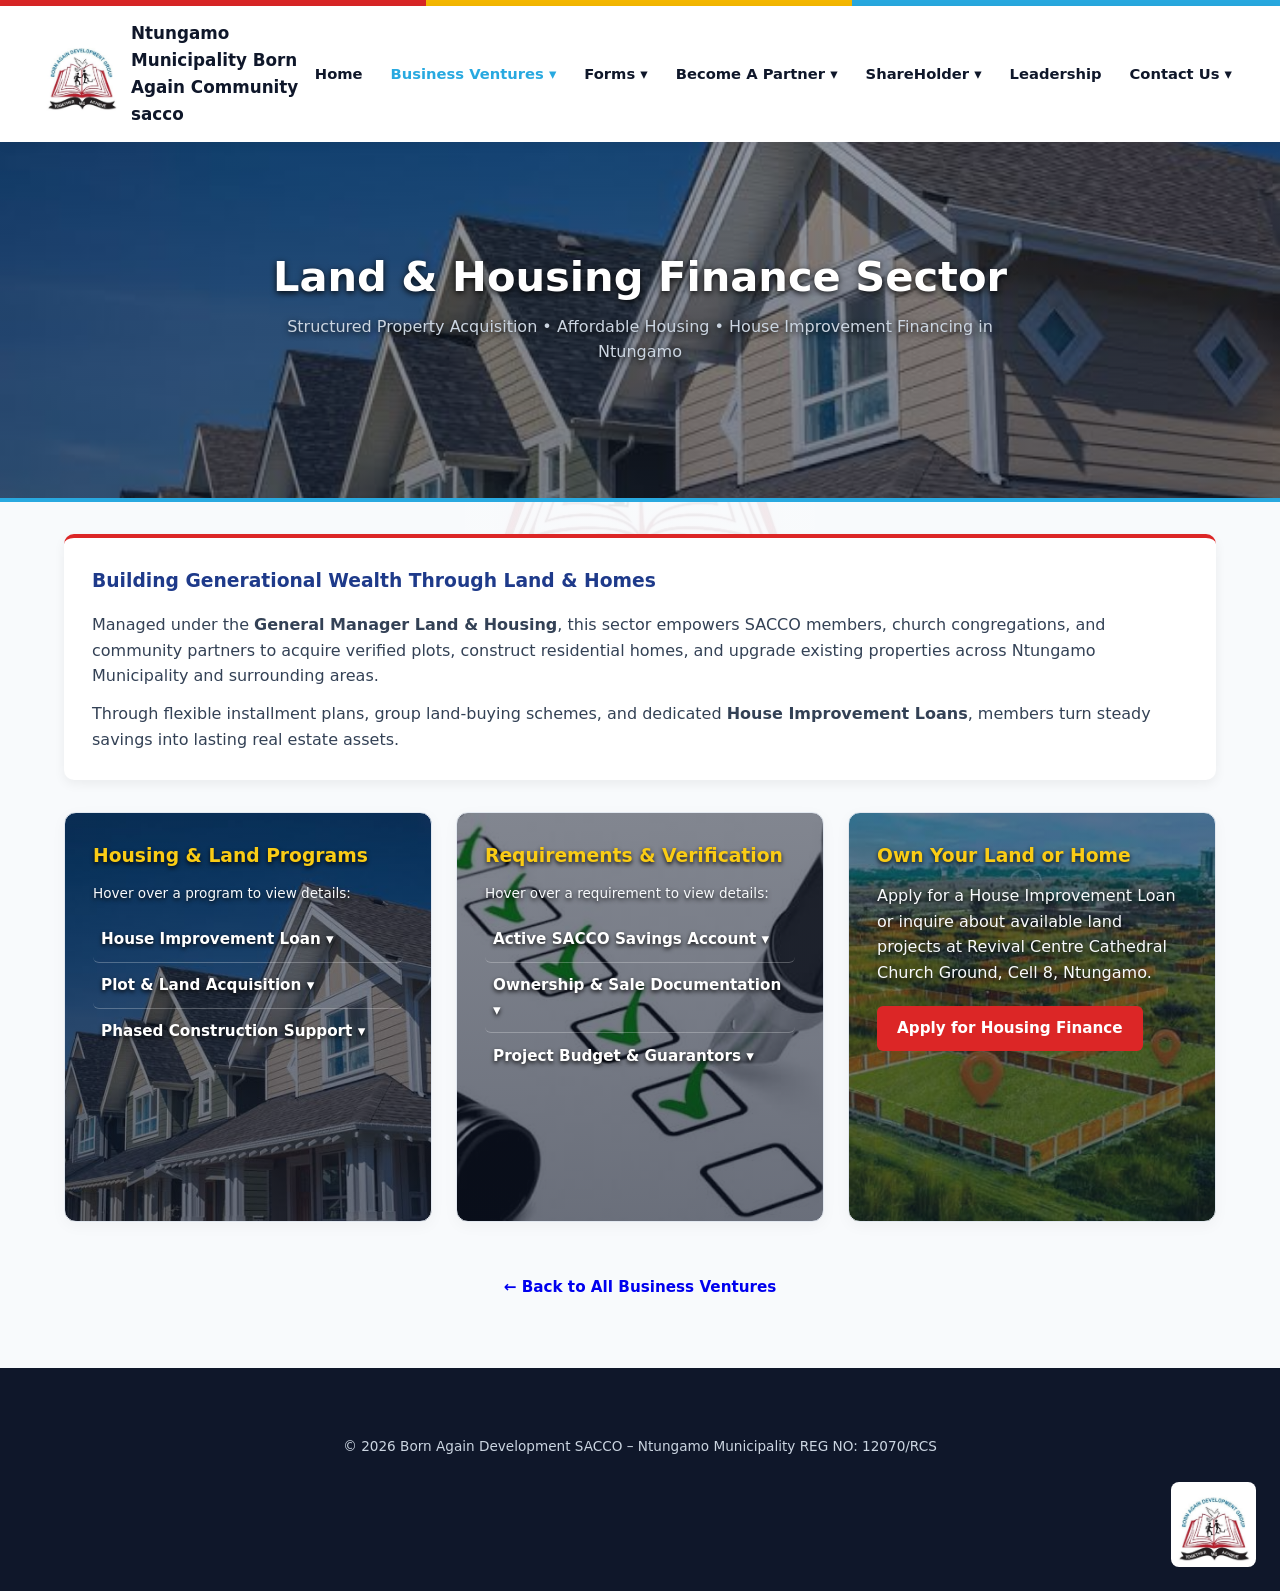
<file: housing.html>
<!DOCTYPE html>
<html lang="en">

<head>
  <meta charset="UTF-8" />
  <meta name="viewport" content="width=device-width, initial-scale=1.0" />
  <title>Land &amp; Housing Finance | Ntungamo Municipality Born Again Community sacco
  </title>
  <link rel="stylesheet" href="style.css" />
</head>

<body>
  <div class="brand-bar"></div>
  <header>
    <div class="nav-container">
      <a href="index.html" class="brand">
        <img src="Group LOGO.jpg" alt="Ntungamo Municipality Born Again Community sacco
 Logo" class="nav-logo" />
        <span>Ntungamo Municipality Born Again Community sacco
        </span>
      </a>
      <nav>
        <ul>
          <li><a href="index.html">Home</a></li>
          <li>
            <a href="ventures.html" class="active">Business Ventures &#9662;</a>
            <div class="dropdown">
              <a href="sacco.html">SACCO Sector (Micro Finance)</a>
              <a href="insurance.html">Insurance Sector</a>
              <a href="housing.html">Land &amp; Housing Finance</a>
              <a href="ventures.html#academic">Academic Sector</a>
              <a href="ventures.html#trading">Trading &amp; Supermarkets</a>
            </div>
          </li>
          <li>
            <a href="forms.html">Forms &#9662;</a>
            <div class="dropdown">
              <a href="forms.html?type=membership">Membership Registration Form</a>
              <a href="forms.html?type=family">Family Protection Subscription</a>
              <a href="forms.html?type=loan">Loan Application Form</a>
              <a href="forms.html?type=family">Family Protection Subscription</a>
<a href="forms.html?type=fif">Funeral Insurance Fund (F.I.F.)</a>
            </div>
          </li>
          <li>
            <a href="forms.html?type=partner">Become A Partner &#9662;</a>
            <div class="dropdown">
              <a href="forms.html?type=investor">An Investor</a>
              <a href="forms.html?type=virtual">Virtual Business Collaborations</a>
              <a href="forms.html?type=family">Family Protection Subscription</a>
<a href="forms.html?type=fif">Funeral Insurance Fund (F.I.F.)</a>
            </div>
          </li>
          <li>
            <a href="forms.html?type=shareholder">ShareHolder &#9662;</a>
            <div class="dropdown">
              <a href="index.html#origin">The Guarantees</a>
              <a href="forms.html?type=dividends">Dividends Request Form</a>
              <a href="forms.html?type=transfer">Share Transfer Request Form</a>
              <a href="forms.html?type=commitment">Commitment Agreement Form</a>
            </div>
          </li>
          <li><a href="leadership.html">Leadership</a></li>
          <li>
            <a href="contact.html">Contact Us &#9662;</a>
            <div class="dropdown dropdown-right">
              <a href="contact.html#office">Head Office Location</a>
              <a href="tel:+256701729615">Call Manager (+256 701 729 615)</a>
              <a href="https://wa.me" target="_blank" rel="noopener noreferrer">WhatsApp (+256 758 814 548)</a>
              <a href="mailto:infor.bornagain@gmail.com">Email Management</a>
              <a href="contact.html#message">Send Online Message</a>
            </div>
          </li>
        </ul>
      </nav>
    </div>
  </header>

  <main>
    <div class="page-header housing-hero">
      <h1>Land &amp; Housing Finance Sector</h1>
      <p>Structured Property Acquisition &bull; Affordable Housing &bull; House Improvement Financing in Ntungamo</p>
    </div>

    <section class="sector-detail-section">
      <!-- Overview Box -->
      <div class="detail-box" style="margin-bottom: 2rem;">
        <h3>Building Generational Wealth Through Land &amp; Homes</h3>
        <p style="color: #334155; margin-bottom: 0.75rem;">
          Managed under the <strong>General Manager Land &amp; Housing</strong>, this sector empowers SACCO members,
          church congregations, and community partners to acquire verified plots, construct residential homes, and
          upgrade existing properties across Ntungamo Municipality and surrounding areas.
        </p>
        <p style="color: #334155;">
          Through flexible installment plans, group land-buying schemes, and dedicated <strong>House Improvement
            Loans</strong>, members turn steady savings into lasting real estate assets.
        </p>
      </div>

      <!-- 3 Interactive Hover & Image Cards -->
      <div class="grid-3">
        <!-- Card 1: Property & Housing Solutions -->
        <div class="card sacco-parallax-card card-house-prog">
          <h3>Housing &amp; Land Programs</h3>
          <p style="font-size: 0.85rem; margin-bottom: 0.75rem;">Hover over a program to view details:</p>
          <ul class="hover-explain-list">
            <li>
              <div class="item-title">House Improvement Loan &#9662;</div>
              <div class="item-desc">Financing for roofing, plastering, fencing, solar installation, and home
                renovations with flexible repayment terms.</div>
            </li>
            <li>
              <div class="item-title">Plot &amp; Land Acquisition &#9662;</div>
              <div class="item-desc">Structured credit and group land-purchase schemes for verified residential and
                commercial plots in Ntungamo.</div>
            </li>
            <li>
              <div class="item-title">Phased Construction Support &#9662;</div>
              <div class="item-desc">Step-by-step building material and construction financing aligned with your SACCO
                savings growth.</div>
            </li>
          </ul>
        </div>

        <!-- Card 2: Qualification & Requirements -->
        <div class="card sacco-parallax-card card-house-req">
          <h3>Requirements &amp; Verification</h3>
          <p style="font-size: 0.85rem; margin-bottom: 0.75rem;">Hover over a requirement to view details:</p>
          <ul class="hover-explain-list">
            <li>
              <div class="item-title">Active SACCO Savings Account &#9662;</div>
              <div class="item-desc">Maintain an active Personal, Daily, or Group Saving Account to qualify for property
                and housing facilities.</div>
            </li>
            <li>
              <div class="item-title">Ownership &amp; Sale Documentation &#9662;</div>
              <div class="item-desc">Valid land title, customary sale agreement, or LC1 &amp; family consent
                verification for property security.</div>
            </li>
            <li>
              <div class="item-title">Project Budget &amp; Guarantors &#9662;</div>
              <div class="item-desc">Clear bill of quantities or construction plan backed by approved SACCO member
                guarantors.</div>
            </li>
          </ul>
        </div>

        <!-- Card 3: Call to Action -->
        <div class="card sacco-parallax-card card-house-join">
          <h3>Own Your Land or Home</h3>
          <p>Apply for a House Improvement Loan or inquire about available land projects at Revival Centre Cathedral
            Church Ground, Cell 8, Ntungamo.</p>
          <a href="forms.html?type=loan" class="btn btn-red" style="margin-top: 1.25rem; text-align: center;">Apply for
            Housing Finance</a>
        </div>
      </div>

      <div style="margin-top: 2.5rem; text-align: center;">
        <a href="ventures.html" class="btn btn-blue">&larr; Back to All Business Ventures</a>
      </div>
    </section>
  </main>

  <footer>
    <div class="copyright">&copy; 2026 Born Again Development SACCO – Ntungamo Municipality REG NO: 12070/RCS</div>
    <div class="footer-logo-wrap">
      <img src="Group LOGO.jpg" alt="Ntungamo Municipality Born Again Community sacco
 Logo" class="footer-logo" />
    </div>
  </footer>
<button type="button" onclick="window.scrollTo({top:0,behavior:'smooth'});document.querySelector('.nav-container nav').classList.add('mobile-open');" style="position:fixed;bottom:20px;right:20px;background:#1e3a8a;color:#ffffff;border:none;border-radius:50px;padding:12px 20px;font-size:0.95rem;font-weight:600;box-shadow:0 6px 18px rgba(0,0,0,0.3);z-index:99999;cursor:pointer;">&uarr; Top / Menu</button>
</body>

</html>
</file>
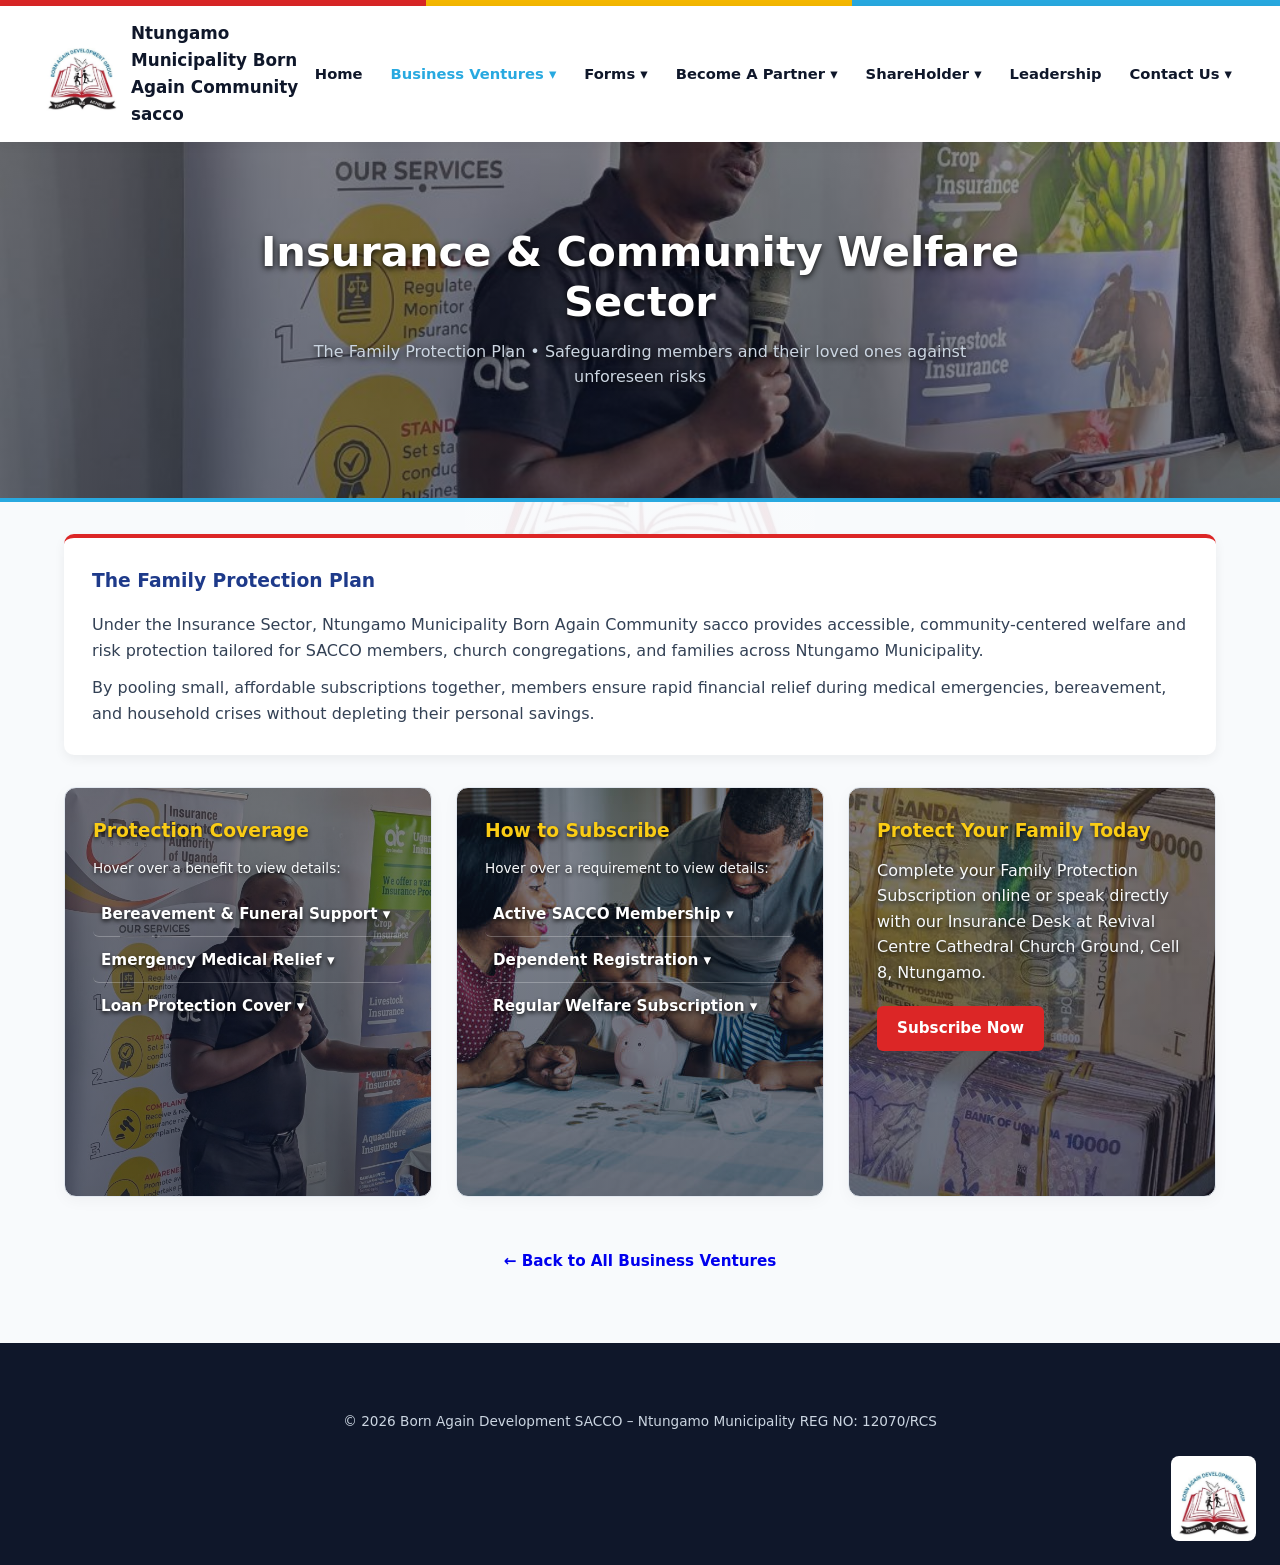
<file: insurance.html>
<!DOCTYPE html>
<html lang="en">

<head>
  <meta charset="UTF-8" />
  <meta name="viewport" content="width=device-width, initial-scale=1.0" />
  <title>Insurance Sector | Ntungamo Municipality Born Again Community sacco
  </title>
  <link rel="stylesheet" href="style.css" />
</head>

<body>
  <div class="brand-bar"></div>
  <header>
    <div class="nav-container">
      <a href="index.html" class="brand">
        <img src="Group LOGO.jpg" alt="Ntungamo Municipality Born Again Community sacco
 Logo" class="nav-logo" />
        <span>Ntungamo Municipality Born Again Community sacco
        </span>
      </a>
      <nav>
        <ul>
          <li><a href="index.html">Home</a></li>
          <li>
            <a href="ventures.html" class="active">Business Ventures &#9662;</a>
            <div class="dropdown">
              <a href="sacco.html">SACCO Sector (Micro Finance)</a>
              <a href="insurance.html">Insurance Sector</a>
              <a href="ventures.html#housing">Land &amp; Housing Finance</a>
              <a href="ventures.html#academic">Academic Sector</a>
              <a href="ventures.html#trading">Trading &amp; Supermarkets</a>
            </div>
          </li>
          <li>
            <a href="forms.html">Forms &#9662;</a>
            <div class="dropdown">
              <a href="forms.html?type=membership">Membership Registration Form</a>
              <a href="forms.html?type=family">Family Protection Subscription</a>
              <a href="forms.html?type=loan">Loan Application Form</a>
              <a href="forms.html?type=family">Family Protection Subscription</a>
<a href="forms.html?type=fif">Funeral Insurance Fund (F.I.F.)</a>
            </div>
          </li>
          <li>
            <a href="forms.html?type=partner">Become A Partner &#9662;</a>
            <div class="dropdown">
              <a href="forms.html?type=investor">An Investor</a>
              <a href="forms.html?type=virtual">Virtual Business Collaborations</a>
              <a href="forms.html?type=family">Family Protection Subscription</a>
<a href="forms.html?type=fif">Funeral Insurance Fund (F.I.F.)</a>
            </div>
          </li>
          <li>
            <a href="forms.html?type=shareholder">ShareHolder &#9662;</a>
            <div class="dropdown">
              <a href="index.html#origin">The Guarantees</a>
              <a href="forms.html?type=dividends">Dividends Request Form</a>
              <a href="forms.html?type=transfer">Share Transfer Request Form</a>
              <a href="forms.html?type=commitment">Commitment Agreement Form</a>
            </div>
          </li>
          <li><a href="leadership.html">Leadership</a></li>
          <li>
            <a href="contact.html">Contact Us &#9662;</a>
            <div class="dropdown dropdown-right">
              <a href="contact.html#office">Head Office Location</a>
              <a href="tel:+256701729615">Call Manager (+256 701 729 615)</a>
              <a href="https://wa.me" target="_blank" rel="noopener noreferrer">WhatsApp (+256 758 814 548)</a>
              <a href="mailto:infor.bornagain@gmail.com">Email Management</a>
              <a href="contact.html#message">Send Online Message</a>
            </div>
          </li>
        </ul>
      </nav>
    </div>
  </header>

  <main>
    <div class="page-header insurance-hero">
      <h1>Insurance &amp; Community Welfare Sector</h1>
      <p>The Family Protection Plan &bull; Safeguarding members and their loved ones against unforeseen risks</p>
    </div>

    <section class="sector-detail-section">
      <!-- Overview Box -->
      <div class="detail-box" style="margin-bottom: 2rem;">
        <h3>The Family Protection Plan</h3>
        <p style="color: #334155; margin-bottom: 0.75rem;">
          Under the Insurance Sector, Ntungamo Municipality Born Again Community sacco
          provides accessible, community-centered welfare and risk protection tailored for SACCO members, church
          congregations, and families across Ntungamo Municipality.
        </p>
        <p style="color: #334155;">
          By pooling small, affordable subscriptions together, members ensure rapid financial relief during medical
          emergencies, bereavement, and household crises without depleting their personal savings.
        </p>
      </div>

      <!-- 3 Interactive Hover & Image Cards -->
      <div class="grid-3">
        <!-- Card 1: Coverage Benefits -->
        <div class="card sacco-parallax-card card-ins-cover">
          <h3>Protection Coverage</h3>
          <p style="font-size: 0.85rem; margin-bottom: 0.75rem;">Hover over a benefit to view details:</p>
          <ul class="hover-explain-list">
            <li>
              <div class="item-title">Bereavement &amp; Funeral Support &#9662;</div>
              <div class="item-desc">Immediate financial assistance and logistical support for the nuclear family and
                registered dependents.</div>
            </li>
            <li>
              <div class="item-title">Emergency Medical Relief &#9662;</div>
              <div class="item-desc">Hospitalization cash support to help cover urgent inpatient medical bills for
                covered family members.</div>
            </li>
            <li>
              <div class="item-title">Loan Protection Cover &#9662;</div>
              <div class="item-desc">Protects a borrower's family and guarantors from debt burden in the event of
                permanent disability or loss of life.</div>
            </li>
          </ul>
        </div>

        <!-- Card 2: Eligibility & Requirements -->
        <div class="card sacco-parallax-card card-ins-req">
          <h3>How to Subscribe</h3>
          <p style="font-size: 0.85rem; margin-bottom: 0.75rem;">Hover over a requirement to view details:</p>
          <ul class="hover-explain-list">
            <li>
              <div class="item-title">Active SACCO Membership &#9662;</div>
              <div class="item-desc">Open to all registered members and shareholders of Ntungamo Municipality Born Again
                Community SACCO.</div>
            </li>
            <li>
              <div class="item-title">Dependent Registration &#9662;</div>
              <div class="item-desc">Submit National ID copies or birth details for your spouse, children, and approved
                next of kin.</div>
            </li>
            <li>
              <div class="item-title">Regular Welfare Subscription &#9662;</div>
              <div class="item-desc">Maintain active contributions through your Personal or Daily Saving Account with
                zero hidden penalties.</div>
            </li>
          </ul>
        </div>

        <!-- Card 3: Call to Action -->
        <div class="card sacco-parallax-card card-ins-join">
          <h3>Protect Your Family Today</h3>
          <p>Complete your Family Protection Subscription online or speak directly with our Insurance Desk at Revival
            Centre Cathedral Church Ground, Cell 8, Ntungamo.</p>
          <a href="forms.html?type=family" class="btn btn-red"
            style="margin-top: 1.25rem; text-align: center;">Subscribe Now</a>
        </div>
      </div>
      <div style="margin-top: 2.5rem; text-align: center;">
        <a href="ventures.html" class="btn btn-blue">&larr; Back to All Business Ventures</a>
      </div>
    </section>
  </main>

  <footer>
    <div class="copyright">&copy; 2026 Born Again Development SACCO – Ntungamo Municipality REG NO: 12070/RCS</div>
    <div class="footer-logo-wrap">
      <img src="Group LOGO.jpg" alt="Ntungamo Municipality Born Again Community sacco
 Logo" class="footer-logo" />
    </div>
  </footer>
<button type="button" onclick="window.scrollTo({top:0,behavior:'smooth'});document.querySelector('.nav-container nav').classList.add('mobile-open');" style="position:fixed;bottom:20px;right:20px;background:#1e3a8a;color:#ffffff;border:none;border-radius:50px;padding:12px 20px;font-size:0.95rem;font-weight:600;box-shadow:0 6px 18px rgba(0,0,0,0.3);z-index:99999;cursor:pointer;">&uarr; Top / Menu</button>
</body>

</html>
</file>
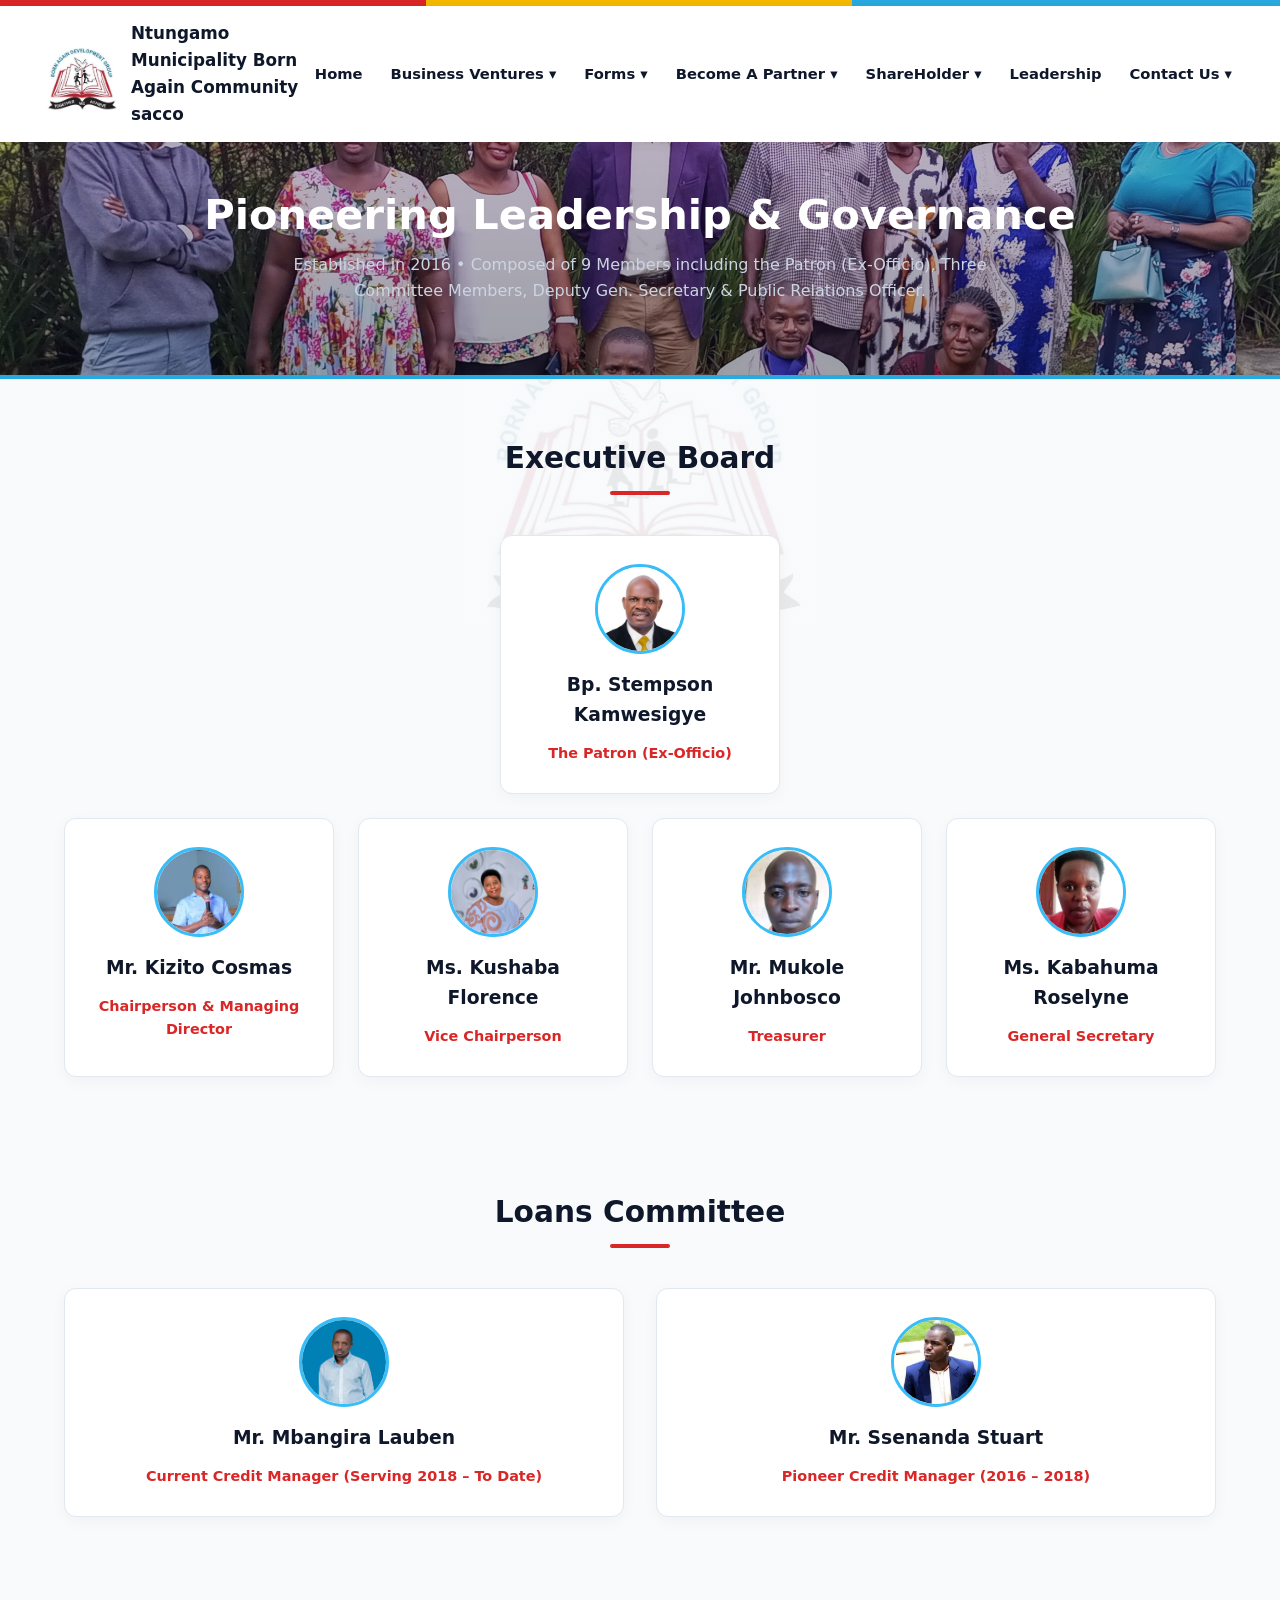
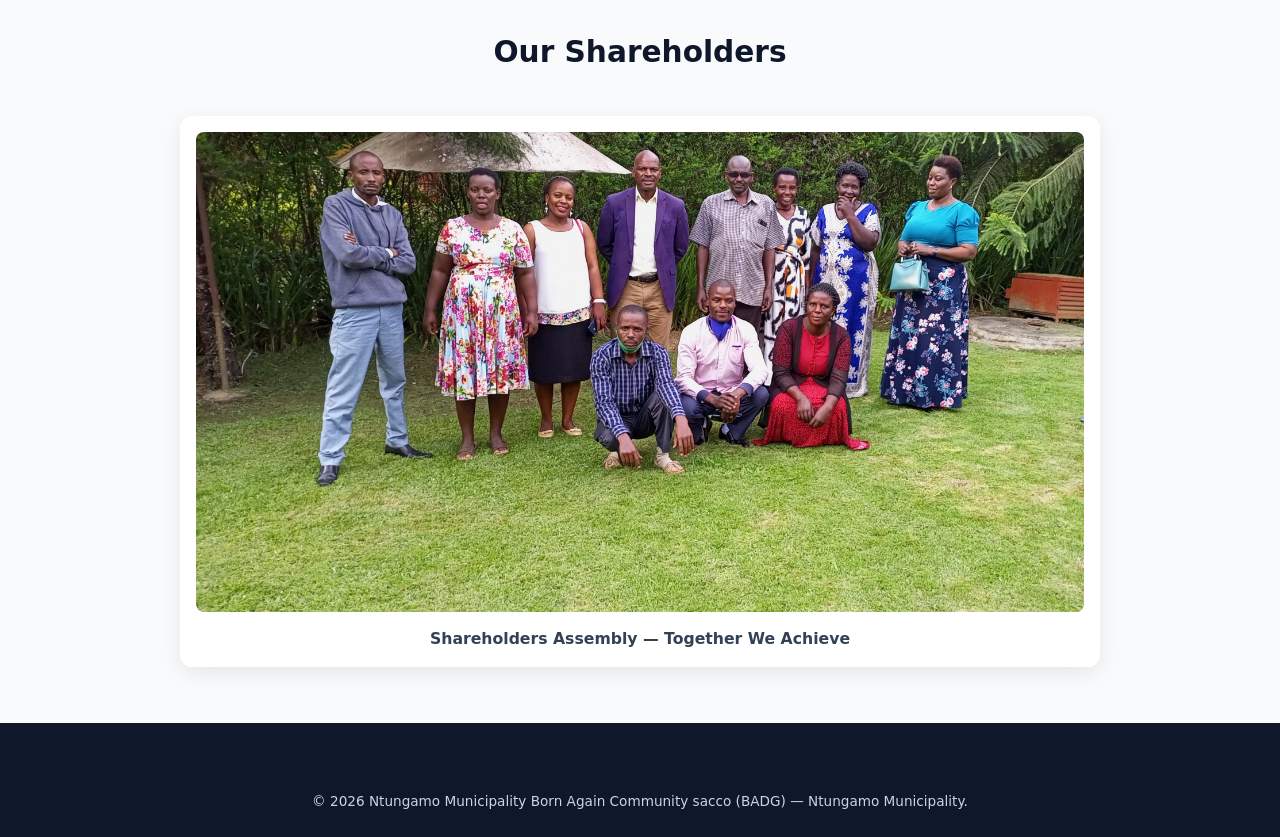
<file: leadership.html>
<!DOCTYPE html>
<html lang="en">

<head>
  <meta charset="UTF-8" />
  <meta name="viewport" content="width=device-width, initial-scale=1.0" />
  <title>Leadership | Ntungamo Municipality Born Again Community sacco
  </title>
  <link rel="stylesheet" href="style.css" />
</head>

<body>
  <div class="brand-bar"></div>
  <header>
    <div class="nav-container">
      <a href="index.html" class="brand">
        <img src="Group LOGO.jpg" alt="Ntungamo Municipality Born Again Community sacco
 Logo" class="nav-logo" />
        <span>Ntungamo Municipality Born Again Community sacco
        </span>
      </a>
      <nav>
        <ul>
          <li><a href="index.html">Home</a></li>
          <li>
            <a href="ventures.html">Business Ventures ▾</a>
            <div class="dropdown">
              <a href="ventures.html#sacco">SACCO Sector (Micro Finance)</a>
              <a href="ventures.html#insurance">Insurance Sector</a>
              <a href="ventures.html#housing">Land &amp; Housing Finance</a>
              <a href="ventures.html#academic">Academic Sector</a>
              <a href="ventures.html#trading">Trading &amp; Supermarkets</a>
            </div>
          </li>
          <li>
            <a href="forms.html">Forms ▾</a>
            <div class="dropdown">
              <a href="forms.html?type=membership">Membership Registration Form</a>
              <a href="forms.html?type=family">Family Protection Subscription</a>
              <a href="forms.html?type=loan">Loan Application Form</a>
              <a href="forms.html?type=family">Family Protection Subscription</a>
              <a href="forms.html?type=fif">Funeral Insurance Fund (F.I.F.)</a>
            </div>
          </li>
          <li>
            <a href="forms.html?type=partner">Become A Partner ▾</a>
            <div class="dropdown">
              <a href="forms.html?type=investor">An Investor</a>
              <a href="forms.html?type=virtual">Virtual Business Collaborations</a>
              <a href="forms.html?type=family">Family Protection Subscription</a>
              <a href="forms.html?type=fif">Funeral Insurance Fund (F.I.F.)</a>
            </div>
          </li>
          <li>
            <a href="forms.html?type=shareholder">ShareHolder ▾</a>
            <div class="dropdown">
              <a href="index.html#origin">The Guarantees</a>
              <a href="forms.html?type=dividends">Dividends Request Form</a>
              <a href="forms.html?type=transfer">Share Transfer Request Form</a>
              <a href="forms.html?type=commitment">Commitment Agreement Form</a>
            </div>
          </li>
          <li><a href="leadership.html">Leadership</a></li>
          <li>
            <a href="contact.html">Contact Us ▾</a>
            <div class="dropdown dropdown-right">
              <a href="contact.html#office">Head Office Location</a>
              <a href="tel:+256701729615">Call Manager (+256 701 729 615)</a>
              <a href="https://wa.me" target="_blank">WhatsApp (+256 758 814 548)</a>
              <a href="mailto:info@bornagaindevgroup.org">Email Management</a>
              <a href="contact.html#message">Send Online Message</a>
            </div>
          </li>
        </ul>
      </nav>
    </div>
  </header>


  <main>
    <div class="page-header leadership-hero">
      <h1>Pioneering Leadership &amp; Governance</h1>
      <p>Established in 2016 • Composed of 9 Members including the Patron (Ex-Officio), Three Committee Members, Deputy
        Gen. Secretary &amp; Public Relations Officer.</p>
    </div>

    <section>
      <div class="section-title">
        <h2>Executive Board</h2>
        <span></span>
      </div>
      <div class="grid-3 leadership-grid">
        <div class="card leader-card">
          <img src="stempson patron.jpg" alt="Bp. Stempson Kamwesigye" class="avatar-img" />
          <h3>Bp. Stempson Kamwesigye</h3>
          <p>The Patron (Ex-Officio)</p>
        </div>

        <div class="card leader-card">
          <img src="Cp1.jpg" alt="Mr. Kizito Cosmas" class="avatar-img" />
          <h3>Mr. Kizito Cosmas</h3>
          <p>Chairperson &amp; Managing Director</p>
        </div>
        <div class="card leader-card">
          <img src="kushaba florence.jpg.jpeg" alt="Ms. Kushaba Florence" class="avatar-img" />
          <h3>Ms. Kushaba Florence</h3>
          <p>Vice Chairperson</p>
        </div>
        <div class="card leader-card">
          <img src="treasurer john bosco.jpg" alt="Mr. Mukole Johnbosco" class="avatar-img" />
          <h3>Mr. Mukole Johnbosco</h3>
          <p>Treasurer</p>
        </div>
        <div class="card leader-card">
          <img src="secretary rose.jpg" alt="Ms. Kabahuma Roselyne" class="avatar-img" />
          <h3>Ms. Kabahuma Roselyne</h3>
          <p>General Secretary</p>
        </div>


      </div>
    </section>


    <section>
      <div class="section-title">
        <h2>Loans Committee</h2>
        <span></span>
      </div>
      <div class="grid-2">
        <div class="card leader-card">
          <img src="lauben.jng.png" alt="Mr. Mbangira Lauben" class="avatar-img" />
          <h3>Mr. Mbangira Lauben</h3>
          <p>Current Credit Manager (Serving 2018 &ndash; To Date)</p>
        </div>
        <div class="card leader-card">
          <img src="stuart semanda loans comitee.jpeg" alt="Mr. Ssenanda Stuart" class="avatar-img" />
          <h3>Mr. Ssenanda Stuart</h3>
          <p>Pioneer Credit Manager (2016 &ndash; 2018)</p>
        </div>
      </div>
    </section>

    <section>
      <div class="section-title">
        <h2>Our Shareholders</h2>
      </div>
      <div class="shareholders-showcase">
        <img src="share h.jpg" alt="Ntungamo Municipality Born Again Community SACCO Shareholders"
          class="shareholders-photo" />
        <p class="shareholders-caption"> Shareholders Assembly — Together We Achieve</p>
      </div>
    </section>

  </main>

  <footer>
    <div class="copyright">&copy; 2026 Ntungamo Municipality Born Again Community sacco
      (BADG) — Ntungamo Municipality.</div>
  </footer>
  <button type="button"
    onclick="window.scrollTo({top:0,behavior:'smooth'});document.querySelector('.nav-container nav').classList.add('mobile-open');"
    style="position:fixed;bottom:20px;right:20px;background:#1e3a8a;color:#ffffff;border:none;border-radius:50px;padding:12px 20px;font-size:0.95rem;font-weight:600;box-shadow:0 6px 18px rgba(0,0,0,0.3);z-index:99999;cursor:pointer;">&uarr;
    Top / Menu</button>
</body>

</html>
</file>
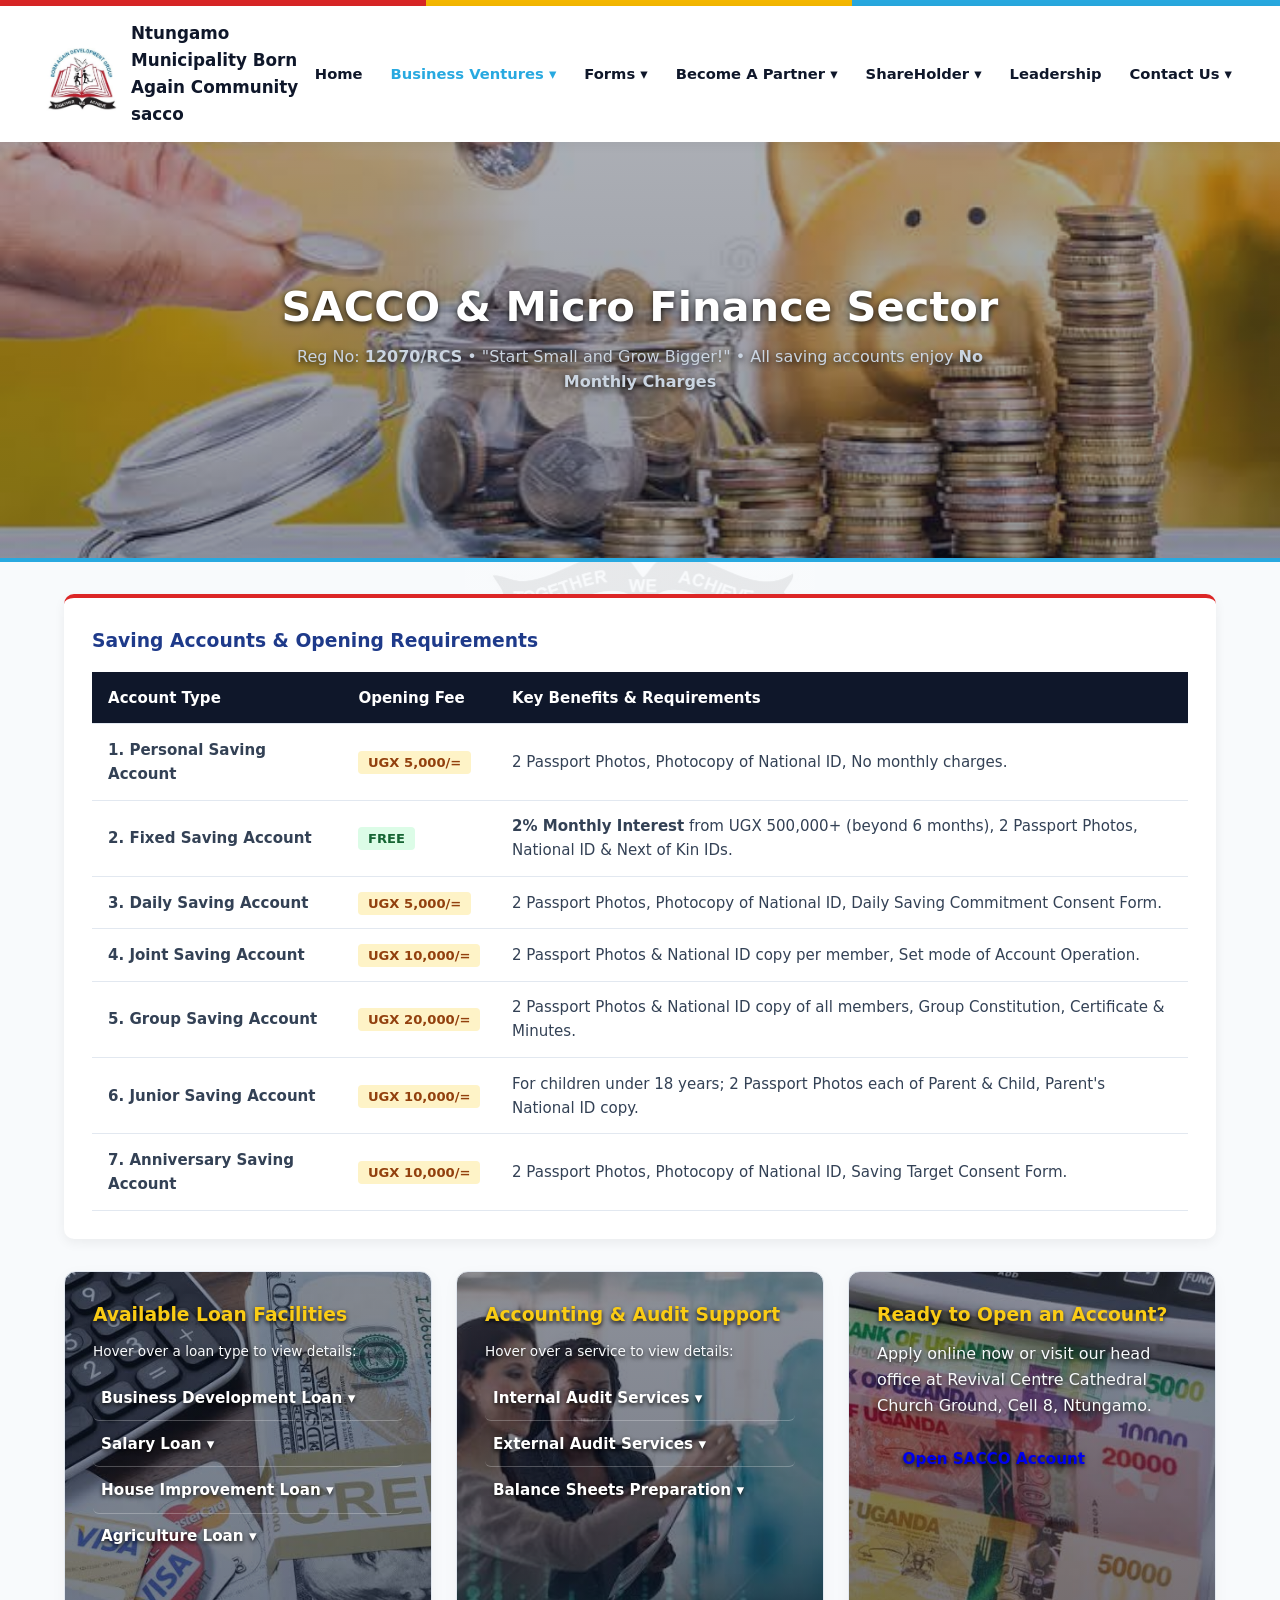
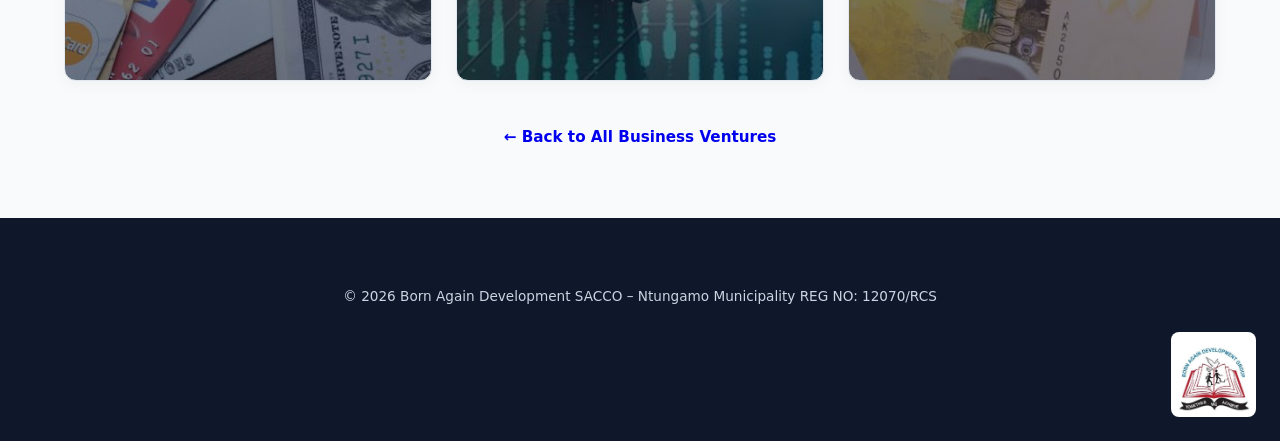
<file: sacco.html>
<!DOCTYPE html>
<html lang="en">

<head>
  <meta charset="UTF-8" />
  <meta name="viewport" content="width=device-width, initial-scale=1.0" />
  <title>SACCO &amp; Micro Finance Sector | Ntungamo Municipality Born Again Community sacco
  </title>
  <link rel="stylesheet" href="style.css" />
</head>

<body>
  <div class="brand-bar"></div>
  <header>
    <div class="nav-container">
      <a href="index.html" class="brand">
        <img src="Group LOGO.jpg" alt="Ntungamo Municipality Born Again Community sacco
 Logo" class="nav-logo" />
        <span>Ntungamo Municipality Born Again Community sacco
        </span>
      </a>
      <nav>
        <ul>
          <li><a href="index.html">Home</a></li>
          <li>
            <a href="ventures.html" class="active">Business Ventures &#9662;</a>
            <div class="dropdown">
              <a href="sacco.html">SACCO Sector (Micro Finance)</a>
              <a href="ventures.html#insurance">Insurance Sector</a>
              <a href="ventures.html#housing">Land &amp; Housing Finance</a>
              <a href="ventures.html#academic">Academic Sector</a>
              <a href="ventures.html#trading">Trading &amp; Supermarkets</a>
            </div>
          </li>
          <li>
            <a href="forms.html">Forms &#9662;</a>
            <div class="dropdown">
              <a href="forms.html?type=membership">Membership Registration Form</a>
              <a href="forms.html?type=family">Family Protection Subscription</a>
              <a href="forms.html?type=loan">Loan Application Form</a>
              <a href="forms.html?type=family">Family Protection Subscription</a>
<a href="forms.html?type=fif">Funeral Insurance Fund (F.I.F.)</a>
            </div>
          </li>
          <li>
            <a href="forms.html?type=partner">Become A Partner &#9662;</a>
            <div class="dropdown">
              <a href="forms.html?type=investor">An Investor</a>
              <a href="forms.html?type=virtual">Virtual Business Collaborations</a>
              <a href="forms.html?type=family">Family Protection Subscription</a>
<a href="forms.html?type=fif">Funeral Insurance Fund (F.I.F.)</a>
            </div>
          </li>
          <li>
            <a href="forms.html?type=shareholder">ShareHolder &#9662;</a>
            <div class="dropdown">
              <a href="index.html#origin">The Guarantees</a>
              <a href="forms.html?type=dividends">Dividends Request Form</a>
              <a href="forms.html?type=transfer">Share Transfer Request Form</a>
              <a href="forms.html?type=commitment">Commitment Agreement Form</a>
            </div>
          </li>
          <li><a href="leadership.html">Leadership</a></li>
          <li>
            <a href="contact.html">Contact Us &#9662;</a>
            <div class="dropdown dropdown-right">
              <a href="contact.html#office">Head Office Location</a>
              <a href="tel:+256701729615">Call Manager (+256 701 729 615)</a>
              <a href="https://wa.me" target="_blank" rel="noopener noreferrer">WhatsApp (+256 758 814 548)</a>
              <a href="mailto:infor.bornagain@gmail.com">Email Management</a>
              <a href="contact.html#message">Send Online Message</a>
            </div>
          </li>
        </ul>
      </nav>
    </div>
  </header>

  <main>
    <div class="page-header sacco-hero">
      <h1>SACCO &amp; Micro Finance Sector</h1>
      <p>Reg No: <strong>12070/RCS</strong> &bull; "Start Small and Grow Bigger!" &bull; All saving accounts enjoy
        <strong>No Monthly Charges</strong>
      </p>
    </div>

    <section class="sector-detail-section">
      <div class="detail-box">
        <h3>Saving Accounts &amp; Opening Requirements</h3>
        <div class="table-responsive">
          <table class="sacco-table">
            <thead>
              <tr>
                <th>Account Type</th>
                <th>Opening Fee</th>
                <th>Key Benefits &amp; Requirements</th>
              </tr>
            </thead>
            <tbody>
              <tr>
                <td><strong>1. Personal Saving Account</strong></td>
                <td><span class="badge-fee">UGX 5,000/=</span></td>
                <td>2 Passport Photos, Photocopy of National ID, No monthly charges.</td>
              </tr>
              <tr>
                <td><strong>2. Fixed Saving Account</strong></td>
                <td><span class="badge-free">FREE</span></td>
                <td><strong>2% Monthly Interest</strong> from UGX 500,000+ (beyond 6 months), 2 Passport Photos,
                  National ID &amp; Next of Kin IDs.</td>
              </tr>
              <tr>
                <td><strong>3. Daily Saving Account</strong></td>
                <td><span class="badge-fee">UGX 5,000/=</span></td>
                <td>2 Passport Photos, Photocopy of National ID, Daily Saving Commitment Consent Form.</td>
              </tr>
              <tr>
                <td><strong>4. Joint Saving Account</strong></td>
                <td><span class="badge-fee">UGX 10,000/=</span></td>
                <td>2 Passport Photos &amp; National ID copy per member, Set mode of Account Operation.</td>
              </tr>
              <tr>
                <td><strong>5. Group Saving Account</strong></td>
                <td><span class="badge-fee">UGX 20,000/=</span></td>
                <td>2 Passport Photos &amp; National ID copy of all members, Group Constitution, Certificate &amp;
                  Minutes.</td>
              </tr>
              <tr>
                <td><strong>6. Junior Saving Account</strong></td>
                <td><span class="badge-fee">UGX 10,000/=</span></td>
                <td>For children under 18 years; 2 Passport Photos each of Parent &amp; Child, Parent's National ID
                  copy.</td>
              </tr>
              <tr>
                <td><strong>7. Anniversary Saving Account</strong></td>
                <td><span class="badge-fee">UGX 10,000/=</span></td>
                <td>2 Passport Photos, Photocopy of National ID, Saving Target Consent Form.</td>
              </tr>
            </tbody>
          </table>
        </div>
      </div>

      <div class="grid-3" style="margin-top: 2rem;">
        <div class="card sacco-parallax-card card-loans">
          <h3>Available Loan Facilities</h3>
          <p style="font-size: 0.85rem; color: #64748b; margin-bottom: 0.75rem;">Hover over a loan type to view details:
          </p>
          <ul class="hover-explain-list">
            <li>
              <div class="item-title">Business Development Loan &#9662;</div>
              <div class="item-desc">Working capital and expansion financing for small, medium, and growing enterprises
                at affordable reducing rates.</div>
            </li>
            <li>
              <div class="item-title">Salary Loan &#9662;</div>
              <div class="item-desc">Quick personal credit tailored for salaried employees with flexible monthly
                repayment deductions.</div>
            </li>
            <li>
              <div class="item-title">House Improvement Loan &#9662;</div>
              <div class="item-desc">Financing for home renovation, roofing, finishing, and residential property
                upgrades.</div>
            </li>
            <li>
              <div class="item-title">Agriculture Loan &#9662;</div>
              <div class="item-desc">Seasonal funding for crop farming, livestock rearing, farm inputs, and agribusiness
                projects.</div>
            </li>
          </ul>
        </div>

        <div class="card sacco-parallax-card card-audit">

          <h3>Accounting &amp; Audit Support</h3>
          <p style="font-size: 0.85rem; color: #64748b; margin-bottom: 0.75rem;">Hover over a service to view details:
          </p>
          <ul class="hover-explain-list">
            <li>
              <div class="item-title">Internal Audit Services &#9662;</div>
              <div class="item-desc">Ongoing review of financial records, internal controls, and daily transactions to
                ensure strict accountability.</div>
            </li>
            <li>
              <div class="item-title">External Audit Services &#9662;</div>
              <div class="item-desc">Independent verification of annual financial statements for regulatory compliance
                and shareholder confidence.</div>
            </li>
            <li>
              <div class="item-title">Balance Sheets Preparation &#9662;</div>
              <div class="item-desc">Accurate compilation of assets, liabilities, and equity statements for businesses,
                churches, and groups.</div>
            </li>
          </ul>
        </div>
        <div class="card sacco-parallax-card card-open-account">
          <h3>Ready to Open an Account?</h3>
          <p>Apply online now or visit our head office at Revival Centre Cathedral Church Ground, Cell 8, Ntungamo.</p>
          <a href="forms.html?type=membership" class="btn btn-red" style="margin-top: 1rem; text-align: center;">Open
            SACCO Account</a>
        </div>
      </div>

    
      <div style="margin-top: 2rem; text-align: center;">
        <a href="ventures.html" class="btn btn-blue">&larr; Back to All Business Ventures</a>
      </div>
    </section>
  </main>

  <footer>
    <div class="copyright">&copy; 2026 Born Again Development SACCO – Ntungamo Municipality REG NO: 12070/RCS</div>
    <div class="footer-logo-wrap">
      <img src="Group LOGO.jpg" alt="Ntungamo Municipality Born Again Community sacco
 Logo" class="footer-logo" />
    </div>
  </footer>
<button type="button" onclick="window.scrollTo({top:0,behavior:'smooth'});document.querySelector('.nav-container nav').classList.add('mobile-open');" style="position:fixed;bottom:20px;right:20px;background:#1e3a8a;color:#ffffff;border:none;border-radius:50px;padding:12px 20px;font-size:0.95rem;font-weight:600;box-shadow:0 6px 18px rgba(0,0,0,0.3);z-index:99999;cursor:pointer;">&uarr; Top / Menu</button>
</body>

</html>
</file>
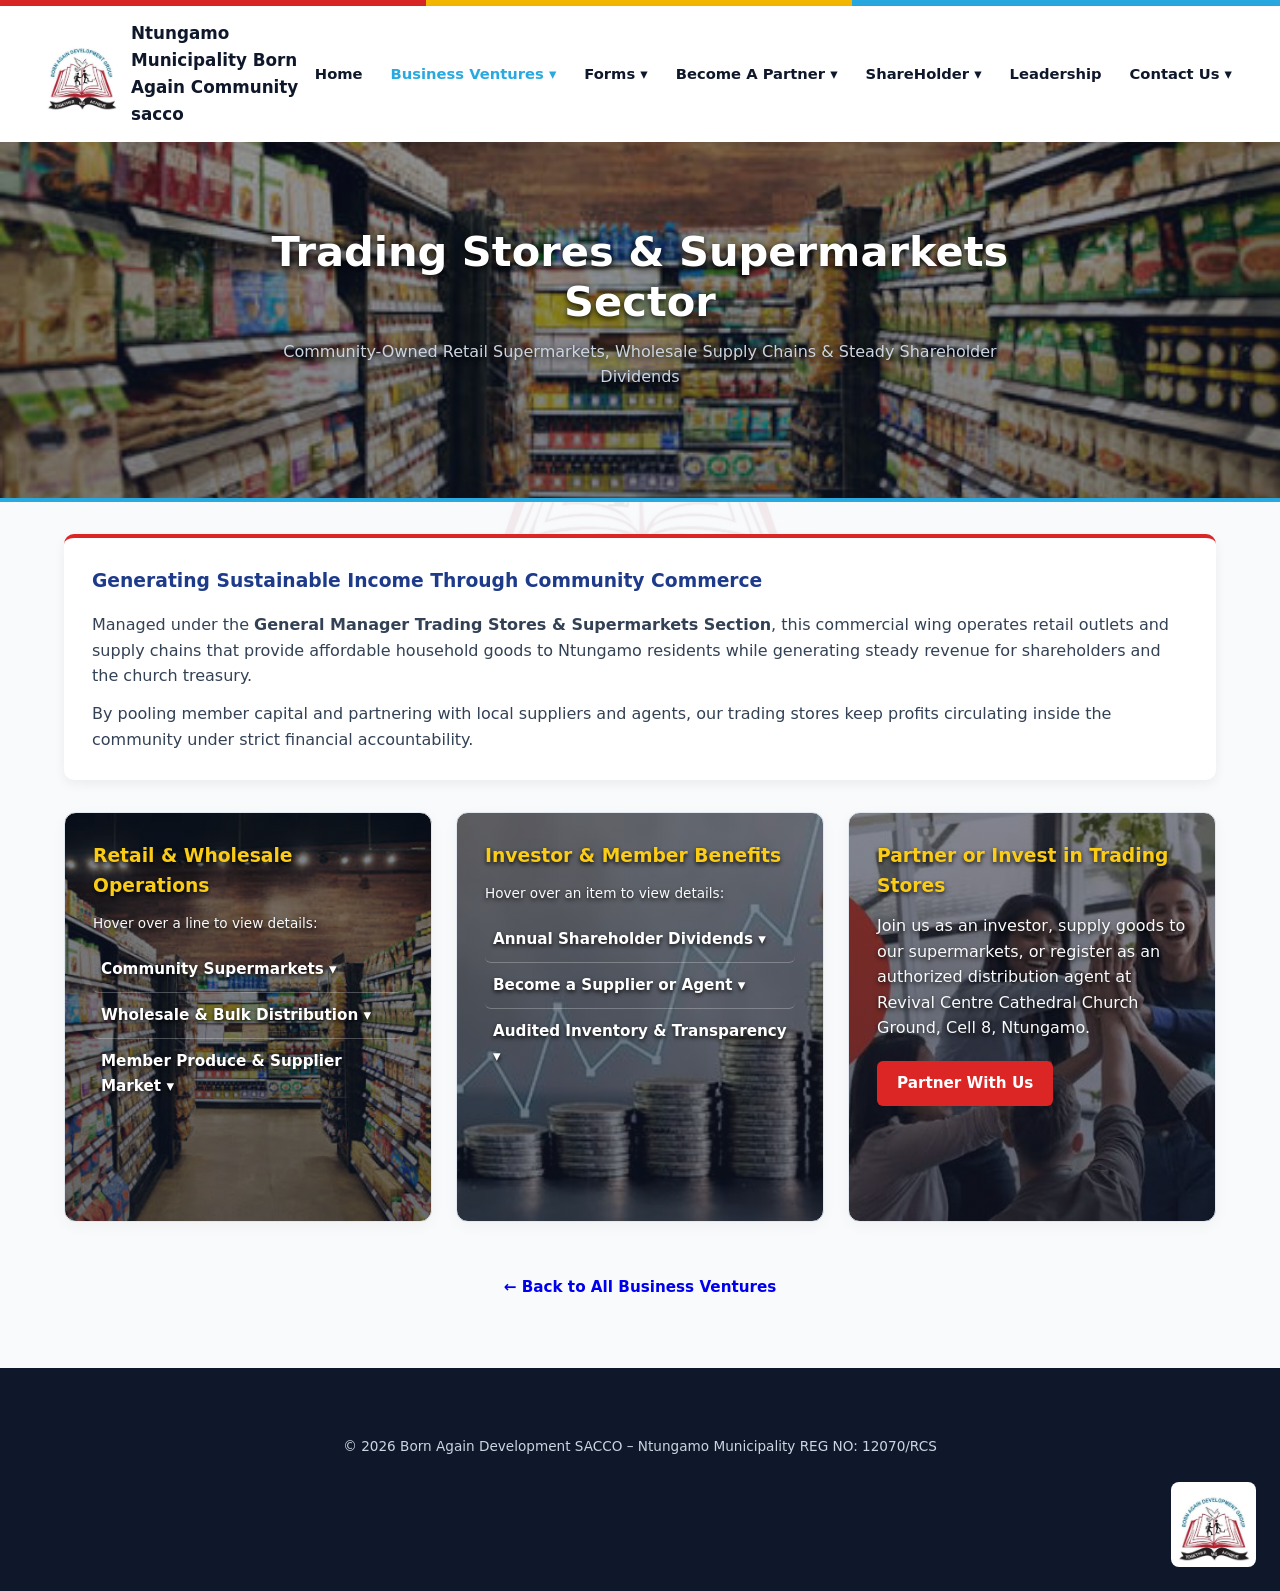
<file: trading.html>
<!DOCTYPE html>
<html lang="en">

<head>
  <meta charset="UTF-8" />
  <meta name="viewport" content="width=device-width, initial-scale=1.0" />
  <title>Trading Stores &amp; Supermarkets | Ntungamo Municipality Born Again Community sacco
  </title>
  <link rel="stylesheet" href="style.css" />
</head>

<body>
  <div class="brand-bar"></div>
  <header>
    <div class="nav-container">
      <a href="index.html" class="brand">
        <img src="Group LOGO.jpg" alt="Ntungamo Municipality Born Again Community sacco
 Logo" class="nav-logo" />
        <span>Ntungamo Municipality Born Again Community sacco
        </span>
      </a>
      <nav>
        <ul>
          <li><a href="index.html">Home</a></li>
          <li>
            <a href="ventures.html" class="active">Business Ventures &#9662;</a>
            <div class="dropdown">
              <a href="sacco.html">SACCO Sector (Micro Finance)</a>
              <a href="insurance.html">Insurance Sector</a>
              <a href="housing.html">Land &amp; Housing Finance</a>
              <a href="academic.html">Academic Sector</a>
              <a href="trading.html">Trading &amp; Supermarkets</a>
              <a href="collaborations.html">Business Collaborations</a>
            </div>
          </li>
          <li>
            <a href="forms.html">Forms &#9662;</a>
            <div class="dropdown">
              <a href="forms.html?type=membership">Membership Registration Form</a>
              <a href="forms.html?type=family">Family Protection Subscription</a>
              <a href="forms.html?type=loan">Loan Application Form</a>
              <a href="forms.html?type=family">Family Protection Subscription</a>
<a href="forms.html?type=fif">Funeral Insurance Fund (F.I.F.)</a>
            </div>
          </li>
          <li>
            <a href="forms.html?type=partner">Become A Partner &#9662;</a>
            <div class="dropdown">
              <a href="forms.html?type=investor">An Investor</a>
              <a href="forms.html?type=virtual">Virtual Business Collaborations</a>
              <a href="forms.html?type=family">Family Protection Subscription</a>
<a href="forms.html?type=fif">Funeral Insurance Fund (F.I.F.)</a>
            </div>
          </li>
          <li>
            <a href="forms.html?type=shareholder">ShareHolder &#9662;</a>
            <div class="dropdown">
              <a href="index.html#origin">The Guarantees</a>
              <a href="forms.html?type=dividends">Dividends Request Form</a>
              <a href="forms.html?type=transfer">Share Transfer Request Form</a>
              <a href="forms.html?type=commitment">Commitment Agreement Form</a>
            </div>
          </li>
          <li><a href="leadership.html">Leadership</a></li>
          <li>
            <a href="contact.html">Contact Us &#9662;</a>
            <div class="dropdown dropdown-right">
              <a href="contact.html#office">Head Office Location</a>
              <a href="tel:+256701729615">Call Manager (+256 701 729 615)</a>
              <a href="https://wa.me" target="_blank" rel="noopener noreferrer">WhatsApp (+256 758 814 548)</a>
              <a href="mailto:infor.bornagain@gmail.com">Email Management</a>
              <a href="contact.html#message">Send Online Message</a>
            </div>
          </li>
        </ul>
      </nav>
    </div>
  </header>

  <main>
    <div class="page-header trading-hero">
      <h1>Trading Stores &amp; Supermarkets Sector</h1>
      <p>Community-Owned Retail Supermarkets, Wholesale Supply Chains &amp; Steady Shareholder Dividends</p>
    </div>

    <section class="sector-detail-section">
      <!-- Overview Box -->
      <div class="detail-box" style="margin-bottom: 2rem;">
        <h3>Generating Sustainable Income Through Community Commerce</h3>
        <p style="color: #334155; margin-bottom: 0.75rem;">
          Managed under the <strong>General Manager Trading Stores &amp; Supermarkets Section</strong>, this commercial
          wing operates retail outlets and supply chains that provide affordable household goods to Ntungamo residents
          while generating steady revenue for shareholders and the church treasury.
        </p>
        <p style="color: #334155;">
          By pooling member capital and partnering with local suppliers and agents, our trading stores keep profits
          circulating inside the community under strict financial accountability.
        </p>
      </div>

      <!-- 3 Interactive Hover & Image Cards -->
      <div class="grid-3">
        <!-- Card 1: Operations & Retail Lines -->
        <div class="card sacco-parallax-card card-trade-ops">
          <h3>Retail &amp; Wholesale Operations</h3>
          <p style="font-size: 0.85rem; margin-bottom: 0.75rem;">Hover over a line to view details:</p>
          <ul class="hover-explain-list">
            <li>
              <div class="item-title">Community Supermarkets &#9662;</div>
              <div class="item-desc">Well-stocked retail outlets offering everyday groceries, household essentials, and
                school supplies at fair community prices.</div>
            </li>
            <li>
              <div class="item-title">Wholesale &amp; Bulk Distribution &#9662;</div>
              <div class="item-desc">Bulk sourcing and supply partnerships supporting local shopkeepers, schools, and
                member businesses across Ntungamo.</div>
            </li>
            <li>
              <div class="item-title">Member Produce &amp; Supplier Market &#9662;</div>
              <div class="item-desc">Creating reliable retail shelf space and market access for goods produced by SACCO
                members and local farmers.</div>
            </li>
          </ul>
        </div>

        <!-- Card 2: Partnership & Shareholder Benefits -->
        <div class="card sacco-parallax-card card-trade-ben">
          <h3>Investor &amp; Member Benefits</h3>
          <p style="font-size: 0.85rem; margin-bottom: 0.75rem;">Hover over an item to view details:</p>
          <ul class="hover-explain-list">
            <li>
              <div class="item-title">Annual Shareholder Dividends &#9662;</div>
              <div class="item-desc">Net commercial profits contribute to the annual 60% shareholder dividend pool and
                40% church development treasury.</div>
            </li>
            <li>
              <div class="item-title">Become a Supplier or Agent &#9662;</div>
              <div class="item-desc">Partner with our trading stores as a verified product supplier, distribution agent,
                or virtual business collaborator.</div>
            </li>
            <li>
              <div class="item-title">Audited Inventory &amp; Transparency &#9662;</div>
              <div class="item-desc">Backed by our internal and external audit team with transparent balance sheets and
                stock accountability.</div>
            </li>
          </ul>
        </div>

        <!-- Card 3: Call to Action -->
        <div class="card sacco-parallax-card card-trade-join">
          <h3>Partner or Invest in Trading Stores</h3>
          <p>Join us as an investor, supply goods to our supermarkets, or register as an authorized distribution agent
            at Revival Centre Cathedral Church Ground, Cell 8, Ntungamo.</p>
          <a href="forms.html?type=partner" class="btn btn-red" style="margin-top: 1.25rem; text-align: center;">Partner
            With Us</a>
        </div>
      </div>

      <div style="margin-top: 2.5rem; text-align: center;">
        <a href="ventures.html" class="btn btn-blue">&larr; Back to All Business Ventures</a>
      </div>
    </section>
  </main>

  <footer>
    <div class="copyright">&copy; 2026 Born Again Development SACCO – Ntungamo Municipality REG NO: 12070/RCS</div>
    <div class="footer-logo-wrap">
      <img src="Group LOGO.jpg" alt="Ntungamo Municipality Born Again Community sacco
 Logo" class="footer-logo" />
    </div>
  </footer>
<button type="button" onclick="window.scrollTo({top:0,behavior:'smooth'});document.querySelector('.nav-container nav').classList.add('mobile-open');" style="position:fixed;bottom:20px;right:20px;background:#1e3a8a;color:#ffffff;border:none;border-radius:50px;padding:12px 20px;font-size:0.95rem;font-weight:600;box-shadow:0 6px 18px rgba(0,0,0,0.3);z-index:99999;cursor:pointer;">&uarr; Top / Menu</button>
</body>

</html>
</file>
<file: style.css>
:root {
  --red: #d92626;
  --gold: #f5b800;
  --sky: #28a9e0;
  --dark: #0f172a;
  --slate: #334155;
  --light: #f8fafc;
  --white: #ffffff;
  --border: #e2e8f0;
}

* {
  box-sizing: border-box;
  margin: 0;
  padding: 0;
  font-family: 'Segoe UI', system-ui, sans-serif;
}

body {
  background: var(--light);
  color: var(--slate);
  line-height: 1.6;
  display: flex;
  flex-direction: column;
  min-height: 100vh;

}

.brand-bar {
  height: 6px;
  background: linear-gradient(90deg, var(--red) 33.3%, var(--gold) 33.3%, var(--gold) 66.6%, var(--sky) 66.6%);
}

/* Navbar */
header {
  background: var(--white);
  box-shadow: 0 2px 12px rgba(0, 0, 0, 0.06);
  position: sticky;
  top: 0;
  z-index: 1000;
}

.nav-container {
  max-width: 1240px;
  margin: 0 auto;
  padding: 0.9rem 1.5rem;
  display: flex;
  justify-content: space-between;
  align-items: center;
}

.brand {
  display: flex;
  align-items: center;
  gap: 0.75rem;
  text-decoration: none;
  color: var(--dark);
  font-weight: 800;
  font-size: 1.05rem;
}

.brand-badge {
  width: 42px;
  height: 42px;
  border-radius: 50%;
  background: var(--sky);
  color: var(--white);
  display: grid;
  place-items: center;
  font-weight: 900;
  border: 3px solid var(--gold);
  font-size: 0.85rem;
}

nav ul {
  list-style: none;
  display: flex;
  gap: 1.25rem;
  align-items: center;
}

nav li {
  position: relative;
}

nav a {
  text-decoration: none;
  color: var(--dark);
  font-weight: 600;
  font-size: 0.92rem;
  padding: 0.5rem 0.25rem;
  display: inline-block;
  transition: color 0.2s;
}

nav a:hover,
nav a.active {
  color: var(--sky);
}

.dropdown {
  display: none;
  position: absolute;
  top: 100%;
  left: 0;
  background: var(--white);
  min-width: 240px;
  box-shadow: 0 10px 25px rgba(0, 0, 0, 0.1);
  border-radius: 8px;
  border-top: 3px solid var(--sky);
  padding: 0.5rem 0;
  z-index: 100;
}

nav li:hover .dropdown {
  display: block;
}

.dropdown a {
  display: block;
  padding: 0.6rem 1.2rem;
  font-weight: 500;
  font-size: 0.88rem;
}

.dropdown a:hover {
  background: var(--light);
  color: var(--red);
}

/* Hero & Page Headers */
.hero {
  background: linear-gradient(135deg, var(--dark) 0%, #1e293b 100%);
  color: var(--white);
  padding: 4.5rem 1.5rem;
  text-align: center;
  border-bottom: 5px solid var(--gold);
}

.page-header {
  background: var(--dark);
  color: var(--white);
  padding: 3rem 1.5rem;
  text-align: center;
  border-bottom: 4px solid var(--sky);
}

.hero-tag {
  display: inline-block;
  background: rgba(40, 169, 224, 0.2);
  color: var(--sky);
  border: 1px solid var(--sky);
  padding: 0.3rem 0.9rem;
  border-radius: 99px;
  font-size: 0.82rem;
  font-weight: 700;
  margin-bottom: 1rem;
}

.hero h1,
.page-header h1 {
  font-size: clamp(1.7rem, 3.5vw, 2.6rem);
  max-width: 900px;
  margin: 0 auto 0.75rem;
  line-height: 1.2;
}

.hero p,
.page-header p {
  max-width: 720px;
  margin: 0 auto 1.5rem;
  color: #cbd5e1;
}

.slogan {
  font-style: italic;
  color: var(--gold);
  font-weight: 700;
  font-size: 1.1rem;
  margin-bottom: 2rem;
}

.cta-group {
  display: flex;
  gap: 1rem;
  justify-content: center;
  flex-wrap: wrap;
}

.btn {
  padding: 0.8rem 1.6rem;
  border-radius: 8px;
  font-weight: 700;
  text-decoration: none;
  cursor: pointer;
  border: none;
  font-size: 0.95rem;
  display: inline-block;
  transition: transform 0.15s;
}

.btn:hover {
  transform: translateY(-2px);
}

.btn-primary {
  background: var(--sky);
  color: var(--white);
}

.btn-gold {
  background: var(--gold);
  color: var(--dark);
}

.btn-full {
  width: 100%;
}

/* Layout & Cards */
main {
  flex: 1;
}

section {
  max-width: 1200px;
  margin: 0 auto;
  padding: 3.5rem 1.5rem;
}

.section-title {
  text-align: center;
  margin-bottom: 2.5rem;
}

.section-title h2 {
  font-size: 1.85rem;
  color: var(--dark);
}

.section-title span {
  display: block;
  width: 60px;
  height: 4px;
  background: var(--red);
  margin: 0.5rem auto 0;
  border-radius: 2px;
}

.grid-2 {
  display: grid;
  grid-template-columns: repeat(auto-fit, minmax(320px, 1fr));
  gap: 2rem;
}

.grid-3 {
  display: grid;
  grid-template-columns: repeat(auto-fit, minmax(260px, 1fr));
  gap: 1.5rem;
}

.form-box.active-form {
  display: block !important;
}

.card {
  background: var(--white);
  border-radius: 12px;
  padding: 1.75rem;
  box-shadow: 0 4px 15px rgba(0, 0, 0, 0.04);
  border: 1px solid var(--border);
}

.card h3 {
  color: var(--dark);
  margin-bottom: 0.75rem;
}

/* Stats & Colors */
.stat-row {
  display: flex;
  gap: 1rem;
  margin-top: 1.5rem;
  flex-wrap: wrap;
}

.stat {
  flex: 1;
  min-width: 130px;
  background: var(--light);
  padding: 1rem;
  border-radius: 8px;
  border-left: 4px solid var(--sky);
}

.stat strong {
  display: block;
  font-size: 1.2rem;
  color: var(--dark);
}

.color-pill {
  display: flex;
  align-items: center;
  gap: 1rem;
  margin-bottom: 1rem;
  padding: 0.8rem;
  border-radius: 8px;
  background: var(--light);
}

.swatch {
  width: 32px;
  height: 32px;
  border-radius: 6px;
  flex-shrink: 0;
}

.swatch-red {
  background: var(--red);
}

.swatch-gold {
  background: var(--gold);
}

.swatch-sky {
  background: var(--sky);
}

/* Leadership */
.leader-card {
  text-align: center;
}

.avatar {
  width: 90px;
  height: 90px;
  border-radius: 50%;
  margin: 0 auto 1rem;
  background: #e2e8f0;
  border: 3px solid var(--sky);
  display: grid;
  place-items: center;
  font-weight: 800;
  color: var(--dark);
  font-size: 1.2rem;
}

.leader-card p {
  font-size: 0.9rem;
  color: var(--red);
  font-weight: 600;
}

/* Org Chart */
.org-tree {
  display: flex;
  flex-direction: column;
  align-items: center;
  gap: 1.5rem;
}

.org-box {
  padding: 1rem 1.75rem;
  border-radius: 8px;
  font-weight: 700;
  text-align: center;
  min-width: 220px;
}

.org-top {
  background: #ea580c;
  color: var(--white);
  font-size: 1.15rem;
}

.org-mid {
  display: flex;
  gap: 1.5rem;
  flex-wrap: wrap;
  justify-content: center;
}

.org-cec {
  background: var(--white);
  border: 2px solid var(--dark);
  color: var(--dark);
}

.org-exec {
  background: var(--gold);
  color: var(--dark);
}

.org-sectors {
  display: grid;
  grid-template-columns: repeat(auto-fit, minmax(220px, 1fr));
  gap: 1rem;
  width: 100%;
}

.sector-card {
  background: var(--white);
  border-top: 4px solid var(--sky);
  padding: 1.25rem;
  border-radius: 8px;
  text-align: center;
  box-shadow: 0 2px 8px rgba(0, 0, 0, 0.05);
}

/* Forms */
.form-box {
  max-width: 600px;
  margin: 0 auto;
}

.form-group {
  margin-bottom: 1.1rem;
}

.form-group label {
  display: block;
  font-size: 0.9rem;
  font-weight: 600;
  margin-bottom: 0.35rem;
  color: var(--dark);
}

.form-group input,
.form-group select,
.form-group textarea {
  width: 100%;
  padding: 0.7rem;
  border: 1px solid #cbd5e1;
  border-radius: 6px;
  font-size: 0.95rem;
}

/* Footer */
footer {
  background: var(--dark);
  color: #cbd5e1;
  padding: 3rem 1.5rem 1.5rem;
  margin-top: auto;
}

.footer-grid {
  max-width: 1200px;
  margin: 0 auto;
  display: grid;
  grid-template-columns: repeat(auto-fit, minmax(250px, 1fr));
  gap: 2rem;
  border-bottom: 1px solid #334155;
  padding-bottom: 2rem;
}

.footer-grid h4 {
  color: var(--white);
  margin-bottom: 0.85rem;
}

.footer-grid a {
  color: var(--sky);
  text-decoration: none;
}

.copyright {
  text-align: center;
  padding-top: 1.25rem;
  font-size: 0.85rem;
}

.dropdown-right {
  left: auto;
  right: 0;
}


@media (max-width: 900px) {
  nav ul {
    display: none;
  }
}

/* Parallax Scrolling Sections */
.parallax-section {
  background-attachment: fixed;
  background-position: center;
  background-repeat: no-repeat;
  background-size: cover;
  position: relative;
  color: var(--white);
  text-align: center;
}

.parallax-hero {
  background-image: url('parallax.jpg');
  border-bottom: 5px solid var(--gold);
}

.parallax-mid {
  background-image: url('savings.jpg');
}

.parallax-bottom {
  background-image: url('family.jpg');
  border-top: 4px solid var(--sky);
}

.parallax-overlay {
  background: rgba(15, 23, 42, 0.62);
  padding: 5rem 1.5rem;
}


.parallax-overlay h1 {
  font-size: clamp(1.8rem, 3.6vw, 2.8rem);
  max-width: 880px;
  margin: 0 auto 1rem;
  line-height: 1.2;
}

.parallax-overlay h2 {
  font-size: clamp(1.6rem, 3vw, 2.3rem);
  margin-bottom: 2rem;
  color: var(--white);
}

.parallax-overlay p {
  max-width: 720px;
  margin: 0 auto 1.75rem;
  color: #e2e8f0;
  font-size: 1.08rem;
}

/* Plain Text Sections (No Boxes) */
.plain-section {
  max-width: 1140px;
  margin: 0 auto;
  padding: 4.5rem 1.5rem;
  background: transparent;
}

.plain-grid-3 {
  display: grid;
  grid-template-columns: repeat(auto-fit, minmax(260px, 1fr));
  gap: 2.5rem;
}

.plain-grid-2 {
  display: grid;
  grid-template-columns: repeat(auto-fit, minmax(320px, 1fr));
  gap: 3.5rem;
}

.plain-item {
  border-left: 3px solid var(--sky);
  padding-left: 1.25rem;
}

.plain-item h3 {
  color: var(--dark);
  font-size: 1.25rem;
  margin-bottom: 0.5rem;
}

.plain-text-block h3 {
  color: var(--dark);
  font-size: 1.45rem;
  margin-bottom: 1rem;
  padding-bottom: 0.5rem;
  border-bottom: 2px solid var(--gold);
  display: inline-block;
}

.plain-text-block p {
  margin-bottom: 1rem;
  font-size: 1.02rem;
  color: var(--slate);
}

/* Plain Stats Over Parallax */
.plain-stats {
  display: flex;
  justify-content: center;
  gap: 3.5rem;
  flex-wrap: wrap;
  max-width: 960px;
  margin: 0 auto;
}

.plain-stat-item strong {
  display: block;
  font-size: 2.4rem;
  color: var(--gold);
  line-height: 1.1;
  margin-bottom: 0.35rem;
}

.plain-stat-item span {
  font-size: 1rem;
  color: #f8fafc;
  font-weight: 600;
}

/* Plain Color List */
.plain-color-list {
  list-style: none;
  margin-top: 1rem;
}

.plain-color-list li {
  display: flex;
  align-items: center;
  gap: 0.75rem;
  margin-bottom: 0.75rem;
  font-size: 1rem;
}

.dot {
  width: 14px;
  height: 14px;
  border-radius: 50%;
  flex-shrink: 0;
}

.dot-red {
  background: var(--red);
}

.dot-gold {
  background: var(--gold);
}

.dot-sky {
  background: var(--sky);
}

/* Disable fixed parallax on mobile Safari/Android for smooth scrolling */
@media (max-width: 768px) {
  .parallax-section {
    background-attachment: scroll;
  }
}

.avatar-img {
  width: 90px;
  height: 90px;
  border-radius: 50%;
  object-fit: cover;
  object-position: top;
  border: 3px solid #38bdf8;
  margin: 0 auto 1rem auto;
  display: block;
}

.leadership-hero {
  background: linear-gradient(rgba(54, 27, 78, 0.315), rgba(15, 23, 42, 0.384)), url('share h.jpg') center/cover fixed no-repeat;
}

body {
  background-image: linear-gradient(rgba(248, 250, 252, 0.92), rgba(248, 250, 252, 0.92)), url('Group\ LOGO.jpg');
  background-size: 350px;
  background-repeat: no-repeat;
  background-position: center;
  background-attachment: fixed;
}

.nav-logo {
  width: 75px;
  height: 75px;
  object-fit: contain;
  border-radius: 8px;
  flex-shrink: 0;
}

nav a {
  white-space: nowrap;
}

footer {
  position: relative;
}

.footer-logo-wrap {
  display: flex;
  justify-content: flex-end;
  margin-top: 1.5rem;
}

.footer-logo {
  width: 85px;
  height: 85px;
  object-fit: contain;
  border-radius: 8px;
  background: #ffffff;
  padding: 4px;
}

#sacco,
#insurance,
#housing,
#academic,
#trading,
#collab {
  background-size: cover;
  background-position: center;
  background-repeat: no-repeat;
  text-shadow: 0 1px 2px rgba(255, 255, 255, 0.9);
}

#sacco,
#insurance,
#housing,
#academic,
#trading,
#collab {
  background-size: cover;
  background-position: center;
  background-repeat: no-repeat;
}

#sacco h3,
#insurance h3,
#housing h3,
#academic h3,
#trading h3,
#collab h3 {
  color: #facc15 !important;
  text-shadow: 0 2px 4px rgba(0, 0, 0, 0.85);
}

#sacco p,
#insurance p,
#housing p,
#academic p,
#trading p,
#collab p {
  color: #ffffff !important;
  text-shadow: 0 1px 3px rgba(0, 0, 0, 0.9);
}

#sacco {
  background-image: linear-gradient(rgba(15, 23, 42, 0.65), rgba(15, 23, 42, 0.75)), url('sacco.jpg') !important;
}

#insurance {
  background-image: linear-gradient(rgba(15, 23, 42, 0.65), rgba(15, 23, 42, 0.75)), url('insurance.jpg') !important;
}

#housing {
  background-image: linear-gradient(rgba(15, 23, 42, 0.65), rgba(15, 23, 42, 0.75)), url('housing.jpg') !important;
}

#academic {
  background-image: linear-gradient(rgba(15, 23, 42, 0.65), rgba(15, 23, 42, 0.75)), url('Skill.jpg') !important;
}

#trading {
  background-image: linear-gradient(rgba(15, 23, 42, 0.65), rgba(15, 23, 42, 0.75)), url('tradind.jpg') !important;
}

#collab {
  background-image: linear-gradient(rgba(15, 23, 42, 0.65), rgba(15, 23, 42, 0.75)), url('colla.jpg') !important;
}

.sector-detail-section {
  padding-top: 2rem;
}

.detail-box {
  background: #ffffff;
  padding: 1.75rem;
  border-radius: 10px;
  box-shadow: 0 4px 12px rgba(0, 0, 0, 0.06);
  border-top: 4px solid #dc2626;
}

.detail-box h3 {
  color: #1e3a8a;
  margin-bottom: 1rem;
}

.table-responsive {
  overflow-x: auto;
}

.sacco-table {
  width: 100%;
  border-collapse: collapse;
  text-align: left;
  font-size: 0.94rem;
}

.sacco-table th,
.sacco-table td {
  padding: 0.85rem 1rem;
  border-bottom: 1px solid #e2e8f0;
}

.sacco-table th {
  background: #0f172a;
  color: #ffffff;
}

.badge-fee {
  background: #fef3c7;
  color: #92400e;
  padding: 0.25rem 0.6rem;
  border-radius: 4px;
  font-weight: 700;
  font-size: 0.82rem;
  white-space: nowrap;
}

.badge-free {
  background: #dcfce7;
  color: #166534;
  padding: 0.25rem 0.6rem;
  border-radius: 4px;
  font-weight: 700;
  font-size: 0.82rem;
}

.sacco-hero {
  background: linear-gradient(rgba(15, 23, 42, 0.35), rgba(15, 23, 42, 0.45)), url('saved.jpg') center 65%/cover no-repeat;
  min-height: 420px;
  display: flex;
  flex-direction: column;
  justify-content: center;
  text-shadow: 0 2px 6px rgba(0, 0, 0, 0.9);
}

.hover-explain-list {
  list-style: none;
  padding: 0;
  margin: 0;
}

.hover-explain-list li {
  border-bottom: 1px solid #e2e8f0;
  padding: 0.65rem 0.5rem;
  cursor: pointer;
  border-radius: 6px;
  transition: background-color 0.25s ease;
}

.hover-explain-list li:last-child {
  border-bottom: none !important;
}

.hover-explain-list li:hover {
  background-color: #f0f9ff;
}

.item-title {
  font-weight: 700;
  color: #0f172a;
  display: flex;
  justify-content: space-between;
  align-items: center;
  font-size: 0.95rem;
}

.hover-explain-list li:hover .item-title {
  color: #0284c7;
}

.item-desc {
  max-height: 0;
  opacity: 0;
  overflow: hidden;
  font-size: 0.88rem;
  color: #475569;
  line-height: 1.45;
  transition: max-height 0.35s ease, opacity 0.3s ease, margin-top 0.25s ease;
}

.hover-explain-list li:hover .item-desc {
  max-height: 120px;
  opacity: 1;
  margin-top: 0.45rem;
}

.sacco-parallax-card {
  background-size: cover;
  background-position: center;
  background-repeat: no-repeat;
  color: #ffffff;
  text-shadow: 0 2px 4px rgba(0, 0, 0, 0.85);
}

.sacco-parallax-card h3 {
  color: #facc15 !important;
}

.sacco-parallax-card p {
  color: #f8fafc !important;
}

.sacco-parallax-card .item-title {
  color: #ffffff !important;
}

.sacco-parallax-card .item-desc {
  color: #e2e8f0 !important;
}

.sacco-parallax-card .hover-explain-list li {
  border-bottom: 1px solid rgba(255, 255, 255, 0.25);
}

.sacco-parallax-card .hover-explain-list li:hover {
  background-color: rgba(15, 23, 42, 0.65);
}

.card-loans {
  background-image: linear-gradient(rgba(15, 23, 42, 0.48), rgba(15, 23, 42, 0.58)), url('credit 1.jpg');
}

.card-audit {
  background-image: linear-gradient(rgba(15, 23, 42, 0.48), rgba(15, 23, 42, 0.58)), url('audit.jpg');
}

.card-open-account {
  background-image: linear-gradient(rgba(15, 23, 42, 0.48), rgba(15, 23, 42, 0.58)), url('cash.jpg');
}

.sector-detail-section .grid-3 {
  align-items: start;
}

.sector-detail-section .sacco-parallax-card {
  min-height: 335px;
}

.insurance-hero {
  background: linear-gradient(rgba(15, 23, 42, 0.45), rgba(15, 23, 42, 0.55)), url('insurance.jpg') center/cover no-repeat;
  min-height: 360px;
  display: flex;
  flex-direction: column;
  justify-content: center;
  text-shadow: 0 2px 6px rgba(0, 0, 0, 0.9);
}

.card-ins-cover {
  background-image: linear-gradient(rgba(15, 23, 42, 0.52), rgba(15, 23, 42, 0.62)), url('insurance.jpg');
}

.card-ins-req {
  background-image: linear-gradient(rgba(15, 23, 42, 0.52), rgba(15, 23, 42, 0.62)), url('family.jpg');
}

.card-ins-join {
  background-image: linear-gradient(rgba(15, 23, 42, 0.52), rgba(15, 23, 42, 0.62)), url('parallax.jpg');
}

.card-ins-join .btn-red {
  background: #dc2626;
  color: #ffffff;
  display: inline-block;
  padding: 0.65rem 1.25rem;
  border-radius: 6px;
  text-decoration: none;
  font-weight: 700;
  text-shadow: none;
}

.housing-hero {
  background: linear-gradient(rgba(15, 23, 42, 0.45), rgba(15, 23, 42, 0.55)), url('housing.jpg') center/cover no-repeat;
  min-height: 360px;
  display: flex;
  flex-direction: column;
  justify-content: center;
  text-shadow: 0 2px 6px rgba(0, 0, 0, 0.9);
}

.card-house-prog {
  background-image: linear-gradient(rgba(15, 23, 42, 0.52), rgba(15, 23, 42, 0.62)), url('housing.jpg');
}

.card-house-req {
  background-image: linear-gradient(rgba(15, 23, 42, 0.52), rgba(15, 23, 42, 0.62)), url('requirements.jpg');
}

.card-house-join {
  background-image: linear-gradient(rgba(15, 23, 42, 0.52), rgba(15, 23, 42, 0.62)), url('land.jpg');
}

.card-house-join .btn-red {
  background: #dc2626;
  color: #ffffff;
  display: inline-block;
  padding: 0.65rem 1.25rem;
  border-radius: 6px;
  text-decoration: none;
  font-weight: 700;
  text-shadow: none;
}

.academic-hero {
  background: linear-gradient(rgba(15, 23, 42, 0.45), rgba(15, 23, 42, 0.55)), url('academic.jpg') center/cover no-repeat;
  min-height: 360px;
  display: flex;
  flex-direction: column;
  justify-content: center;
  text-shadow: 0 2px 6px rgba(0, 0, 0, 0.9);
}

.card-acad-prog {
  background-image: linear-gradient(rgba(15, 23, 42, 0.52), rgba(15, 23, 42, 0.62)), url('Skill.jpg');
}

.card-acad-req {
  background-image: linear-gradient(rgba(15, 23, 42, 0.52), rgba(15, 23, 42, 0.62)), url('enrollement.jpg');
}

.card-acad-join {
  background-image: linear-gradient(rgba(15, 23, 42, 0.52), rgba(15, 23, 42, 0.62)), url('juniors.jpg');
}

.card-acad-join .btn-red {
  background: #dc2626;
  color: #ffffff;
  display: inline-block;
  padding: 0.65rem 1.25rem;
  border-radius: 6px;
  text-decoration: none;
  font-weight: 700;
  text-shadow: none;
}

.dual-avatars {
  display: flex;
  justify-content: center;
  align-items: center;
  gap: 1rem;
  margin-bottom: 1rem;
}

.dual-avatars .avatar-img {
  margin: 0;
}

.trading-hero {
  background: linear-gradient(rgba(15, 23, 42, 0.45), rgba(15, 23, 42, 0.55)), url('trading.jpg') center/cover no-repeat;
  min-height: 360px;
  display: flex;
  flex-direction: column;
  justify-content: center;
  text-shadow: 0 2px 6px rgba(0, 0, 0, 0.9);
}

.card-trade-ops {
  background-image: linear-gradient(rgba(15, 23, 42, 0.52), rgba(15, 23, 42, 0.62)), url('trading.jpg');
}

.card-trade-ben {
  background-image: linear-gradient(rgba(15, 23, 42, 0.52), rgba(15, 23, 42, 0.62)), url('savings.jpg');
}

.card-trade-join {
  background-image: linear-gradient(rgba(15, 23, 42, 0.52), rgba(15, 23, 42, 0.62)), url('colla.jpg');
}

.card-trade-join .btn-red {
  background: #dc2626;
  color: #ffffff;
  display: inline-block;
  padding: 0.65rem 1.25rem;
  border-radius: 6px;
  text-decoration: none;
  font-weight: 700;
  text-shadow: none;
}

.sector-detail-section .grid-3 {
  align-items: start !important;
}

.sector-detail-section .card,
.sacco-parallax-card {
  height: auto !important;
  min-height: 410px;
  transition: transform 0.25s ease, box-shadow 0.25s ease;
}

.sector-detail-section .card:hover,
.sacco-parallax-card:hover {
  transform: translateY(-4px);
}


.card-acad-prog,
.card-acad-req,
.card-acad-join {
  height: 100%;
  background-size: cover !important;
  background-position: center !important;
  background-repeat: no-repeat !important;
}

.card-acad-join {
  background-image: linear-gradient(rgba(15, 23, 42, 0.58), rgba(15, 23, 42, 0.68)), url('Skill.jpg') !important;
  display: flex;
  flex-direction: column;
  justify-content: space-between;
}

.collab-hero {
  background: linear-gradient(rgba(15, 23, 42, 0.48), rgba(15, 23, 42, 0.58)), url('colla.jpg') center/cover no-repeat;
  min-height: 360px;
  display: flex;
  flex-direction: column;
  justify-content: center;
  text-shadow: 0 2px 6px rgba(0, 0, 0, 0.9);
}

.card-collab-tracks {
  background-image: linear-gradient(rgba(15, 23, 42, 0.54), rgba(15, 23, 42, 0.64)), url('colla.jpg') !important;
}

.card-collab-gov {
  background-image: linear-gradient(rgba(15, 23, 42, 0.54), rgba(15, 23, 42, 0.64)), url('housing.jpg') !important;
}

.card-collab-join {
  background-image: linear-gradient(rgba(15, 23, 42, 0.58), rgba(15, 23, 42, 0.68)), url('partner.jpg') !important;
  display: flex;
  flex-direction: column;
  justify-content: space-between;
}

.card-collab-join .btn-red {
  background: #dc2626;
  color: #ffffff;
  display: inline-block;
  padding: 0.65rem 1.25rem;
  border-radius: 6px;
  text-decoration: none;
  font-weight: 700;
  text-shadow: none;
}

.form-logo-header {
  display: flex;
  flex-direction: column;
  align-items: center;
  text-align: center;
  margin-bottom: 1.25rem;
  padding-bottom: 1rem;
  border-bottom: 2px solid #e2e8f0;
}

.form-top-logo {
  width: 85px;
  height: 85px;
  object-fit: contain;
  margin-bottom: 0.5rem;
}

.form-org-name {
  font-weight: 800;
  font-size: 0.95rem;
  color: #0f172a;
  letter-spacing: 0.5px;
}

.forms-grid {
  display: block;
  max-width: 550px;
  margin: 0 auto;
}

.forms-grid .form-box {
  display: none;
}

.forms-grid .form-box.active-form {
  display: block;
}

.forms-hero {
  background: linear-gradient(rgba(24, 45, 90, 0.37), rgba(21, 30, 53, 0.226)), url(invest.jpg) center/cover no-repeat !important;
  min-height: 300px;
  display: flex;
  flex-direction: column;
  justify-content: center;
  text-shadow: 0 2px 6px rgba(0, 0, 0, 0.486);
  
  /* === FIT GROUP PHOTO IN FORMS BANNER === */

  min-height: 460px !important;
  background-position: center 18% !important;
  background-size: cover !important;


}

header {
  position: sticky;
  top: 0;
  z-index: 9999 !important;
}

nav ul li {
  position: relative;
  padding-bottom: 8px;
  margin-bottom: -8px;
}

nav ul li .dropdown {
  top: 100% !important;
  left: 0;
  margin-top: 0 !important;
  z-index: 10000 !important;
  pointer-events: auto !important;
}

nav ul li:hover>.dropdown,
nav ul li .dropdown:hover {
  display: block !important;
}


.nav-container {
  position: relative;
}

.summary-menu-btn {
  display: none;
  flex-direction: column;
  justify-content: space-between;
  width: 30px;
  height: 22px;
  background: transparent;
  border: none;
  cursor: pointer;
  padding: 0;
  margin-left: auto;
}

.summary-menu-btn span {
  display: block;
  width: 100%;
  height: 3px;
  background-color: #1e3a8a;
  border-radius: 2px;
}

.mobile-close-item {
  display: none;
}

@media (max-width: 900px) {
  .summary-menu-btn {
    display: flex !important;
  }

  header .nav-container nav,
  .nav-container nav {
    display: none !important;
  }

  header .nav-container nav.mobile-open,
  .nav-container nav.mobile-open {
    display: block !important;
    position: fixed !important;
    top: 0 !important;
    right: 0 !important;
    left: auto !important;
    width: 78% !important;
    max-width: 340px !important;
    height: 100vh !important;
    background: #ffffff !important;
    box-shadow: -8px 0 30px rgba(0, 0, 0, 0.25) !important;
    padding: 0 !important;
    z-index: 99999 !important;
    overflow-y: auto !important;
  }

  .mobile-close-item {
    display: flex !important;
    justify-content: flex-end !important;
    align-items: center !important;
    padding: 1rem 1.25rem !important;
    border-bottom: 1px solid #e2e8f0 !important;
  }

  .mobile-close-btn {
    background: transparent !important;
    border: none !important;
    border-left: 1px solid #cbd5e1 !important;
    padding-left: 0.85rem !important;
    font-size: 1.5rem !important;
    line-height: 1 !important;
    color: #0f172a !important;
    cursor: pointer !important;
  }

  header .nav-container nav.mobile-open ul,
  .nav-container nav.mobile-open ul {
    display: flex !important;
    flex-direction: column !important;
    align-items: stretch !important;
    width: 100% !important;
    margin: 0 !important;
    padding: 0 !important;
    gap: 0 !important;
  }

  .nav-container nav.mobile-open ul li {
    width: 100% !important;
    border-bottom: 1px solid #e2e8f0 !important;
  }

  .nav-container nav.mobile-open ul li>a {
    display: block !important;
    padding: 1rem 1.25rem !important;
    font-size: 0.98rem !important;
    font-weight: 500 !important;
    color: #1e293b !important;
    width: 100% !important;
  }

  .nav-container nav.mobile-open ul li .dropdown {
    display: none !important;
    position: static !important;
    width: 100% !important;
    box-shadow: none !important;
    border: none !important;
    background: #f8fafc !important;
    padding: 0 0 0.5rem 1.25rem !important;
  }

  .nav-container nav.mobile-open ul li.sub-open .dropdown {
    display: block !important;
  }
}

.floating-menu-btn {
  display: none;
}

@media (max-width: 900px) {

  header .nav-container nav.mobile-open,
  .nav-container nav.mobile-open {
    background: #ffffff url("log.jpg") center center / 100% 100% no-repeat !important;
  }
}

.nav-container nav.mobile-open ul li {
  border-bottom: 1px solid rgba(255, 255, 255, 0.14) !important;
}

.nav-container nav.mobile-open ul li>a {
  background: rgba(15, 23, 42, 0.78) !important;
  color: #f8fafc !important;
  font-weight: 600 !important;
  letter-spacing: 0.02em;
}

.nav-container nav.mobile-open ul li>a:hover,
.nav-container nav.mobile-open ul li>a:focus {
  background: rgba(30, 41, 59, 0.92) !important;
  color: #fde68a !important;
}

.mobile-close-item {
  background: rgba(15, 23, 42, 0.85) !important;
  border-bottom: 1px solid rgba(255, 255, 255, 0.14) !important;
}

.mobile-close-btn {
  color: #f8fafc !important;
  border-left-color: rgba(255, 255, 255, 0.25) !important;
}

.leadership-grid> :first-child {
  grid-column: 1 / -1 !important;
  justify-self: center !important;
  width: 100%;
  max-width: 280px;
}


.leader {
  position: relative;
}

.leader::after {
  content: "";
  position: absolute;
  top: 100%;
  left: 50%;
  width: 3px;
  height: 80px;
  background: #666;
  transform: translateX(-50%);
}

/* === ORG TREE CONNECTOR LINES === */
.org-tree {
  gap: 0 !important;
}

.org-top {
  position: relative;
  margin-bottom: 44px !important;
}

.org-top::after {
  content: "";
  position: absolute;
  bottom: -44px;
  left: 50%;
  width: 2px;
  height: 44px;
  background: #64748b;
  transform: translateX(-50%);
}

.org-mid {
  position: relative;
  padding-top: 22px;
  margin-bottom: 44px !important;
}

.org-mid::after {
  content: "";
  position: absolute;
  bottom: -44px;
  left: 50%;
  width: 2px;
  height: 44px;
  background: #64748b;
  transform: translateX(-50%);
}

.org-sectors {
  position: relative;
  padding-top: 22px;
}

/* Vertical stems rising from every box */
.org-mid>*,
.org-sectors>* {
  position: relative;
}

.org-mid>*::before,
.org-sectors>*::before {
  content: "";
  position: absolute;
  top: -22px;
  left: 50%;
  width: 2px;
  height: 22px;
  background: #64748b;
  transform: translateX(-50%);
}

/* Exact horizontal bars spanning from center of first box to center of last box */
.org-mid>*::after,
.org-sectors>*::after {
  content: "";
  position: absolute;
  top: -22px;
  left: 0;
  width: 100%;
  height: 2px;
  background: #64748b;
}

/* Trim left half of bar on first box & right half of bar on last box */
.org-mid> :first-child::after,
.org-sectors> :first-child::after {
  left: 50%;
  width: 50%;
}

.org-mid> :last-child::after,
.org-sectors> :last-child::after {
  width: 50%;
}

/* Bridge the gap between sibling boxes */
.org-mid> :not(:last-child)::after {
  width: calc(100% + 1.5rem);
}

.org-sectors> :not(:last-child)::after {
  width: calc(100% + 1.5rem);
}


.org-mid> :first-child::after,
.org-sectors> :first-child::after {
  width: calc(50% + 1.5rem) !important;
}

.plain-section.pillars-bg {
  width: 100% !important;
  max-width: 100% !important;
  margin: 0 !important;
  padding: 5rem 1.5rem !important;
  background: linear-gradient(rgba(15, 23, 42, 0.35), rgba(15, 23, 42, 0.42)),
              url("invest.jpg") center center / cover no-repeat fixed !important;
}

.plain-section.pillars-bg .plain-item {
  background: rgba(15, 23, 42, 0.45);
  padding: 1.25rem;
  border-radius: 8px;
}

.plain-section.pillars-bg h3 {
  color: #fde68a !important;
  text-shadow: 0 2px 6px rgba(0, 0, 0, 0.9);
}

.plain-section.pillars-bg p {
  color: #ffffff !important;
  font-weight: 500;
  text-shadow: 0 1px 5px rgba(0, 0, 0, 0.95);
}


/* Hide floating Top / Menu button on desktop screens */
@media (min-width: 901px) {
  body > button[style*="position:fixed"] {
    display: none !important;
  }
}

/* === SHAREHOLDERS GROUP PHOTO SECTION === */
.shareholders-showcase {
  max-width: 920px;
  margin: 0 auto;
  background: #ffffff;
  padding: 1rem;
  border-radius: 12px;
  box-shadow: 0 6px 20px rgba(0, 0, 0, 0.08);
  text-align: center;
}

.shareholders-photo {
  width: 100%;
  max-height: 480px;
  object-fit: cover;
  border-radius: 8px;
  display: block;
}

.shareholders-caption {
  margin-top: 0.85rem;
  color: #334155;
  font-weight: 600;
  font-size: 0.98rem;
}
</file>
